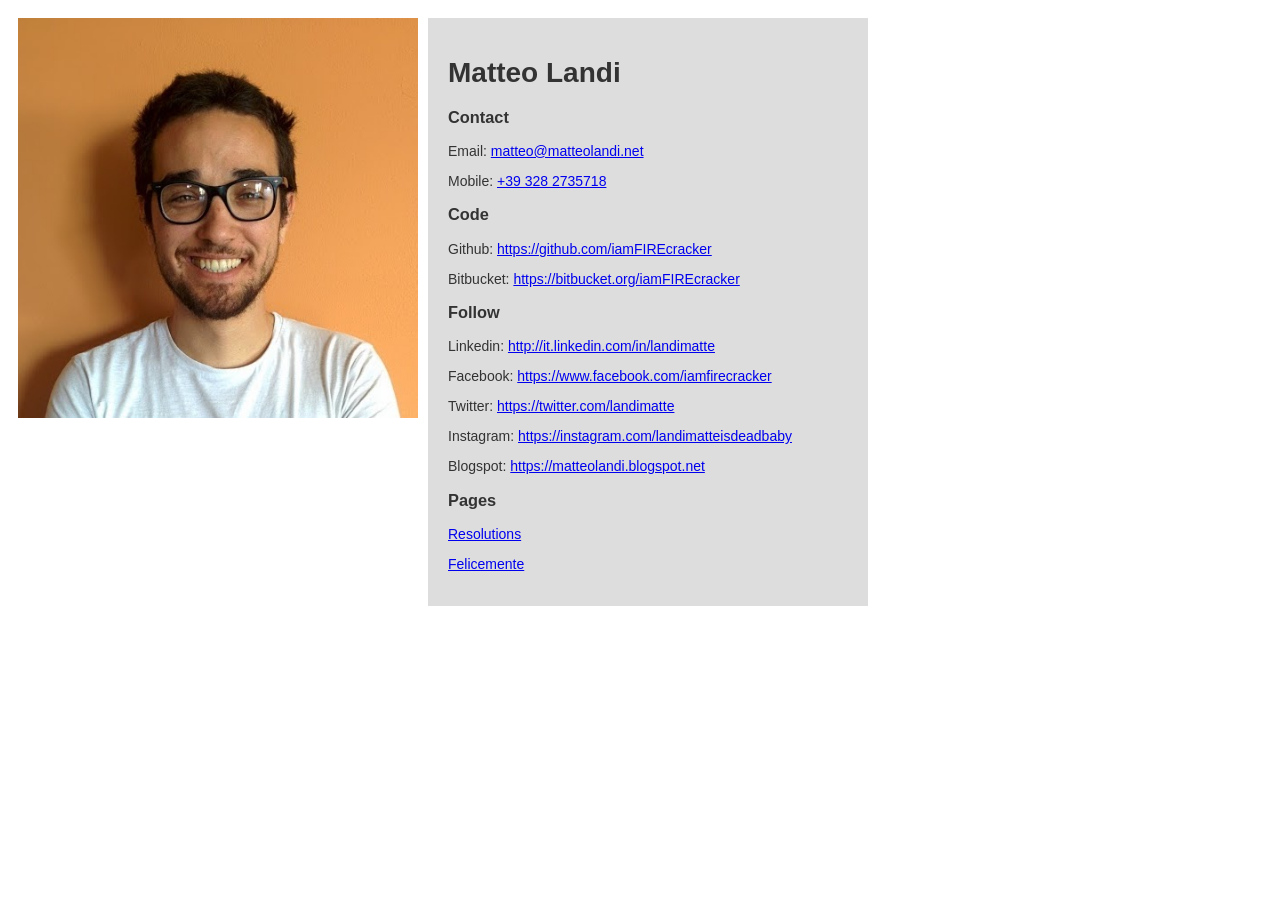
<file: index.html>
<!DOCTYPE html PUBLIC "-//W3C//DTD HTML 4.01 Transitional//EN" "http://www.w3.org/TR/html4/loose.dtd">
<html>
  <head>
    <title>Matteo Landi</title>
    <meta http-equiv="Content-Type" content="text/html; charset=UTF-8"></meta>
    <link media="screen" href="style.css" type="text/css" rel="stylesheet"></link>
    <script type="text/javascript">

      var _gaq = _gaq || [];
      _gaq.push(['_setAccount', 'UA-5007712-6']);
      _gaq.push(['_trackPageview']);

      (function() {
        var ga = document.createElement('script'); ga.type = 'text/javascript'; ga.async = true;
        ga.src = ('https:' == document.location.protocol ? 'https://ssl' : 'http://www') + '.google-analytics.com/ga.js';
        var s = document.getElementsByTagName('script')[0]; s.parentNode.insertBefore(ga, s);
      })();

    </script>
    <meta name="google-site-verification" content="u-X3PZLmf0xVDH88hZU-jAyFMyw18G1HB51Dp0TCq5U"></meta>
  </head>

  <body>
    <div id="left">
      <img src="avatar-resized.jpg" alt="Self portrait">
    </div>
    <div id="right">
      <h1>Matteo Landi</h1>
      <h3>Contact</h3>
      <p>
      Email: <a href="mailto:matteo@matteolandi.net">matteo@matteolandi.net</a>
      </p>
      <p>
      Mobile: <a href="callto:+393282935718">+39 328 2735718</a>
      </p>
      <h3>Code</h3>
      <p>
      Github: <a href="https://github.com/iamFIREcracker">https://github.com/iamFIREcracker</a>
      </p>
      <p>
      Bitbucket: <a href="https://bitbucket.org/iamFIREcracker">https://bitbucket.org/iamFIREcracker</a>
      </p>
      <h3>Follow</h3>
      <p>
      Linkedin: <a href="https://it.linkedin.com/in/landimatte">http://it.linkedin.com/in/landimatte</a>
      </p>
      <p>
      Facebook: <a href="https://www.facebook.com/iamfirecracker">https://www.facebook.com/iamfirecracker</a>
      </p>
      <p>
      Twitter: <a href="https://twitter.com/landimatte">https://twitter.com/landimatte</a>
      </p>
      <p>
      Instagram: <a href="https://instagram.com/landimatteisdeadbaby">https://instagram.com/landimatteisdeadbaby</a>
      </p>
      <p>
      Blogspot: <a href="https://matteolandi.blogspot.com/">https://matteolandi.blogspot.net</a>
      </p>
      <h3>Pages</h3>
      <p>
      <a href="./resolutions.html">Resolutions</a>
      </p>
      <p>
      <a href="./felicemente.html">Felicemente</a>
      </p>
    </div>
  </body>
</html>
</file>
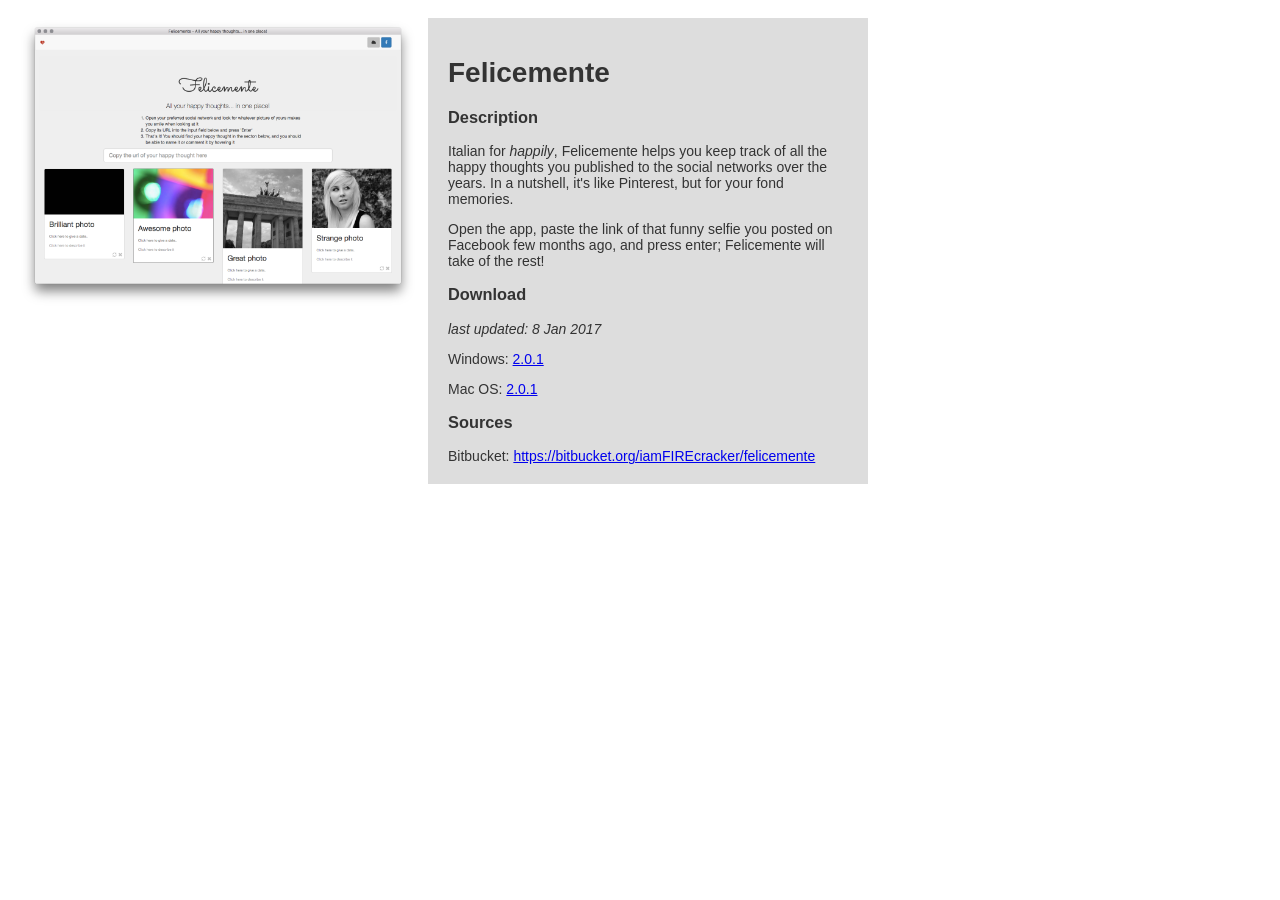
<file: felicemente.html>
<!DOCTYPE html PUBLIC "-//W3C//DTD HTML 4.01 Transitional//EN" "http://www.w3.org/TR/html4/loose.dtd">
<html>
  <head>
    <title>Felicemente</title>
    <meta http-equiv="Content-Type" content="text/html; charset=UTF-8"></meta>
    <link media="screen" href="style.css" type="text/css" rel="stylesheet"></link>
    <script type="text/javascript">

      var _gaq = _gaq || [];
      _gaq.push(['_setAccount', 'UA-5007712-6']);
      _gaq.push(['_trackPageview']);

      (function() {
        var ga = document.createElement('script'); ga.type = 'text/javascript'; ga.async = true;
        ga.src = ('https:' == document.location.protocol ? 'https://ssl' : 'http://www') + '.google-analytics.com/ga.js';
        var s = document.getElementsByTagName('script')[0]; s.parentNode.insertBefore(ga, s);
      })();

    </script>
    <meta name="google-site-verification" content="u-X3PZLmf0xVDH88hZU-jAyFMyw18G1HB51Dp0TCq5U"></meta>
  </head>

  <body>
    <div id="left">
      <img src="felicemente.png" alt="Felicemente screenshot">
    </div>
    <div id="right">
      <h1>Felicemente</h1>
      <h3>Description</h3>
      <p>
      Italian for <em>happily</em>, Felicemente helps you keep track of all the
      happy thoughts you published to the social networks over the years.  In
      a nutshell, it's like Pinterest, but for your fond memories.
      </p>
      <p>
      Open the app, paste the link of that funny selfie you posted on Facebook
      few months ago, and press enter; Felicemente will take of the rest!
      </p>
      <h3>Download</h3>
      <p>
      <em>last updated: 8 Jan 2017</em>
      </p>
      <p>
      Windows: <a href="./Felicemente%20Setup%202.0.1.exe">2.0.1</a>
      </p>
      <p>
      Mac OS: <a href="./Felicemente-2.0.1.dmg">2.0.1</a>
      </p>
      <h3>Sources</h3>
      Bitbucket: <a href="https://bitbucket.org/iamFIREcracker/felicemente">https://bitbucket.org/iamFIREcracker/felicemente</a>
    </div>
  </body>
</html>
</file>
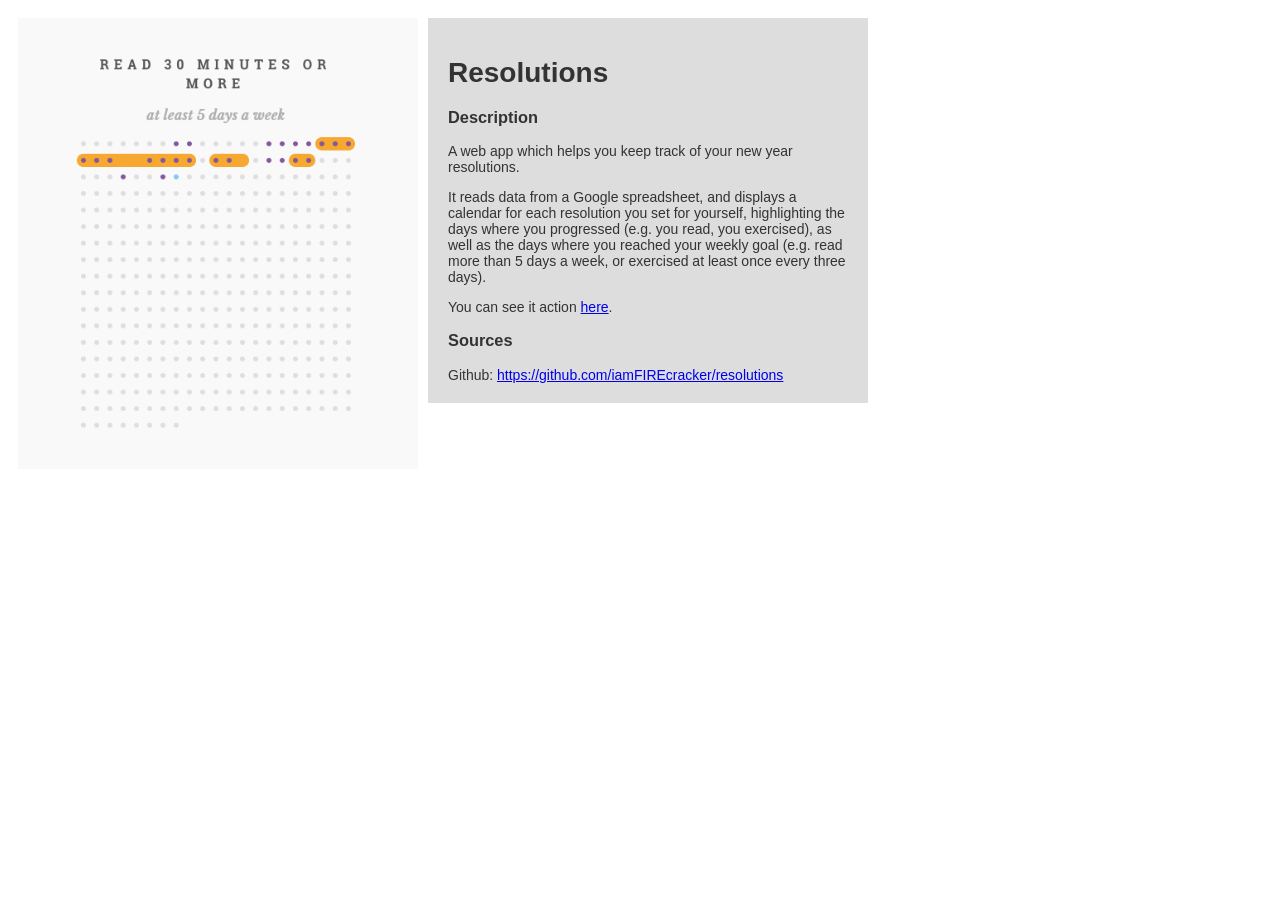
<file: resolutions.html>
<!DOCTYPE html PUBLIC "-//W3C//DTD HTML 4.01 Transitional//EN" "http://www.w3.org/TR/html4/loose.dtd">
<html>
  <head>
    <title>Resolutions</title>
    <meta http-equiv="Content-Type" content="text/html; charset=UTF-8"></meta>
    <link media="screen" href="style.css" type="text/css" rel="stylesheet"></link>
    <script type="text/javascript">

      var _gaq = _gaq || [];
      _gaq.push(['_setAccount', 'UA-5007712-6']);
      _gaq.push(['_trackPageview']);

      (function() {
        var ga = document.createElement('script'); ga.type = 'text/javascript'; ga.async = true;
        ga.src = ('https:' == document.location.protocol ? 'https://ssl' : 'http://www') + '.google-analytics.com/ga.js';
        var s = document.getElementsByTagName('script')[0]; s.parentNode.insertBefore(ga, s);
      })();

    </script>
    <meta name="google-site-verification" content="u-X3PZLmf0xVDH88hZU-jAyFMyw18G1HB51Dp0TCq5U"></meta>
  </head>

  <body>
    <div id="left">
      <img src="resolutions.png" alt="Resolutions screenshot">
    </div>
    <div id="right">
      <h1>Resolutions</h1>
      <h3>Description</h3>
      <p>
      A web app which helps you keep track of your new year resolutions.
      </p>
      <p>
      It reads data from a Google spreadsheet, and displays a calendar for each
      resolution you set for yourself, highlighting the days where you
      progressed (e.g. you read, you exercised), as well as the days where you
      reached your weekly goal (e.g. read more than 5 days a week, or exercised
      at least once every three days).
      </p>
      <p>
      You can see it action <a href="https://iamfirecracker.github.io/resolutions">here</a>.
      </p>
      <h3>Sources</h3>
      Github: <a href="https://github.com/iamFIREcracker/resolutions">https://github.com/iamFIREcracker/resolutions</a>
    </div>
  </body>
</html>
</file>
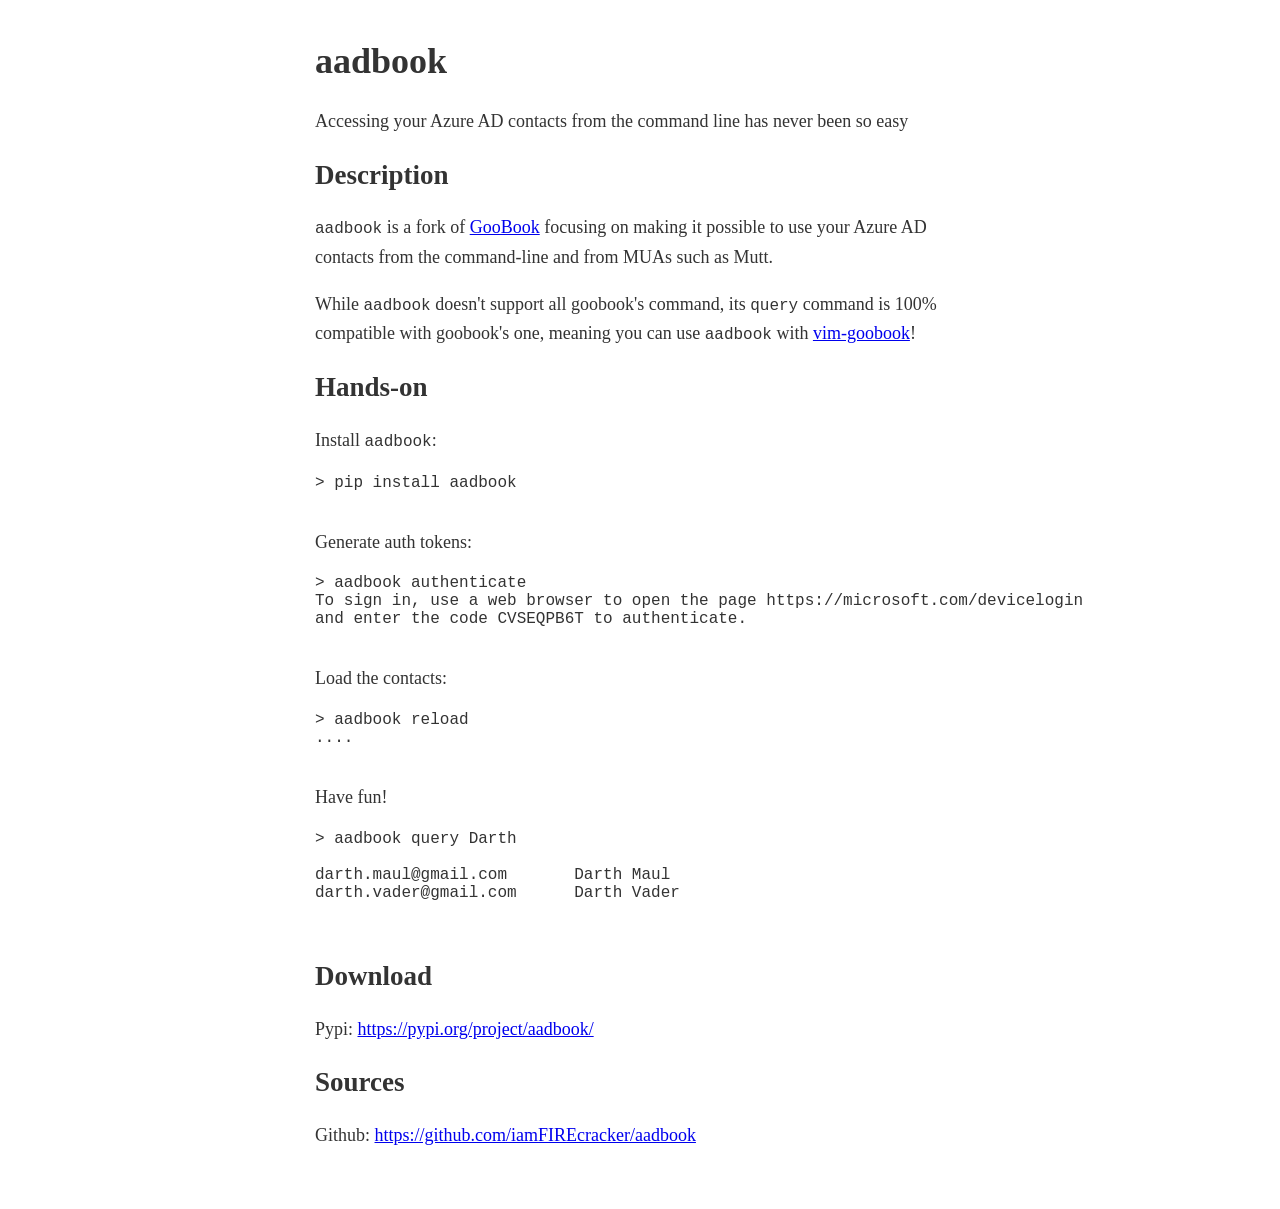
<file: index/static/aadbook.html>
<!DOCTYPE html>
<html lang="en">
  <head>
    <title>aadbook</title>
    <meta http-equiv="Content-Type" content="text/html; charset=UTF-8">
    <meta name="viewport" content="width=device-width, initial-scale=1">
    <link media="screen" href="style.css" type="text/css" rel="stylesheet">
  </head>

  <body>
    <header>
      <h1>aadbook</h1>
      <aside>Accessing your Azure AD contacts from the command line has never
        been so easy</aside>
    </header>

    <h2>Description</h2>
    <p>
    <code>aadbook</code> is a fork of <a
      href="https://pypi.org/project/goobook/">GooBook</a> focusing on making it
    possible to use your Azure AD contacts from the command-line and from MUAs
    such as Mutt.
    </p>

    <p>
    While <code>aadbook</code> doesn't support all goobook's command, its
    <code>query</code> command is 100% compatible with goobook's one, meaning
    you can use <code>aadbook</code> with <a
    href="https://github.com/afwlehmann/vim-goobook">vim-goobook</a>!
    </p>

    <h2>Hands-on</h2>
    <span>Install <code>aadbook</code>:</span>
    <pre>
      <code>
&gt; pip install aadbook
      </code>
    </pre>
    <span>Generate auth tokens:</span>
    <pre>
      <code>
&gt; aadbook authenticate
To sign in, use a web browser to open the page https://microsoft.com/devicelogin
and enter the code CVSEQPB6T to authenticate.
      </code>
    </pre>
    <span>Load the contacts:</span>
    <pre>
      <code>
&gt; aadbook reload
....
      </code>
    </pre>
    <span>Have fun!</span>
    <pre>
      <code>
&gt; aadbook query Darth

darth.maul@gmail.com       Darth Maul
darth.vader@gmail.com      Darth Vader
      </code>
    </pre>
    <h2>Download</h2>
    <p>
    Pypi: <a href="https://pypi.org/project/aadbook">https://pypi.org/project/aadbook/</a>
    </p>

    <h2>Sources</h2>
    <p>
    Github: <a href="https://github.com/iamFIREcracker/aadbook">https://github.com/iamFIREcracker/aadbook</a>
    </p>
  </body>
</html>
</file>
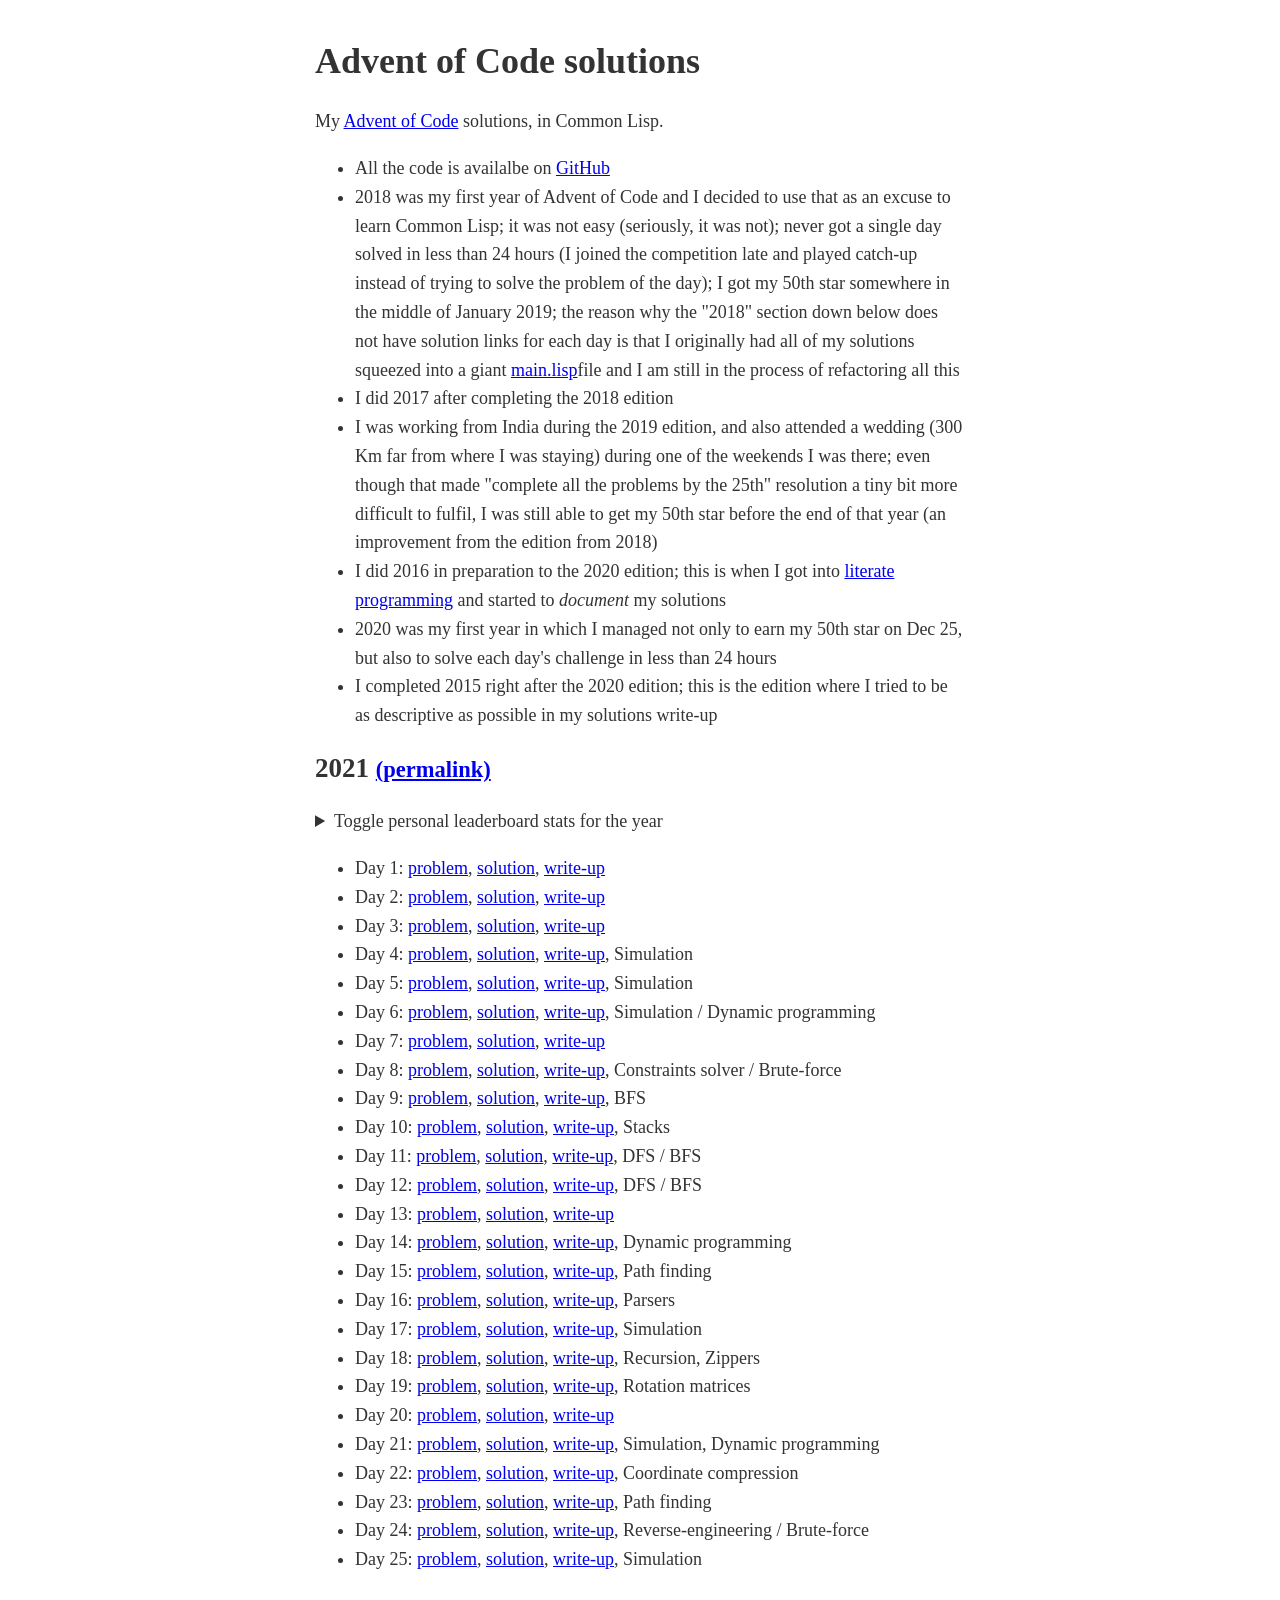
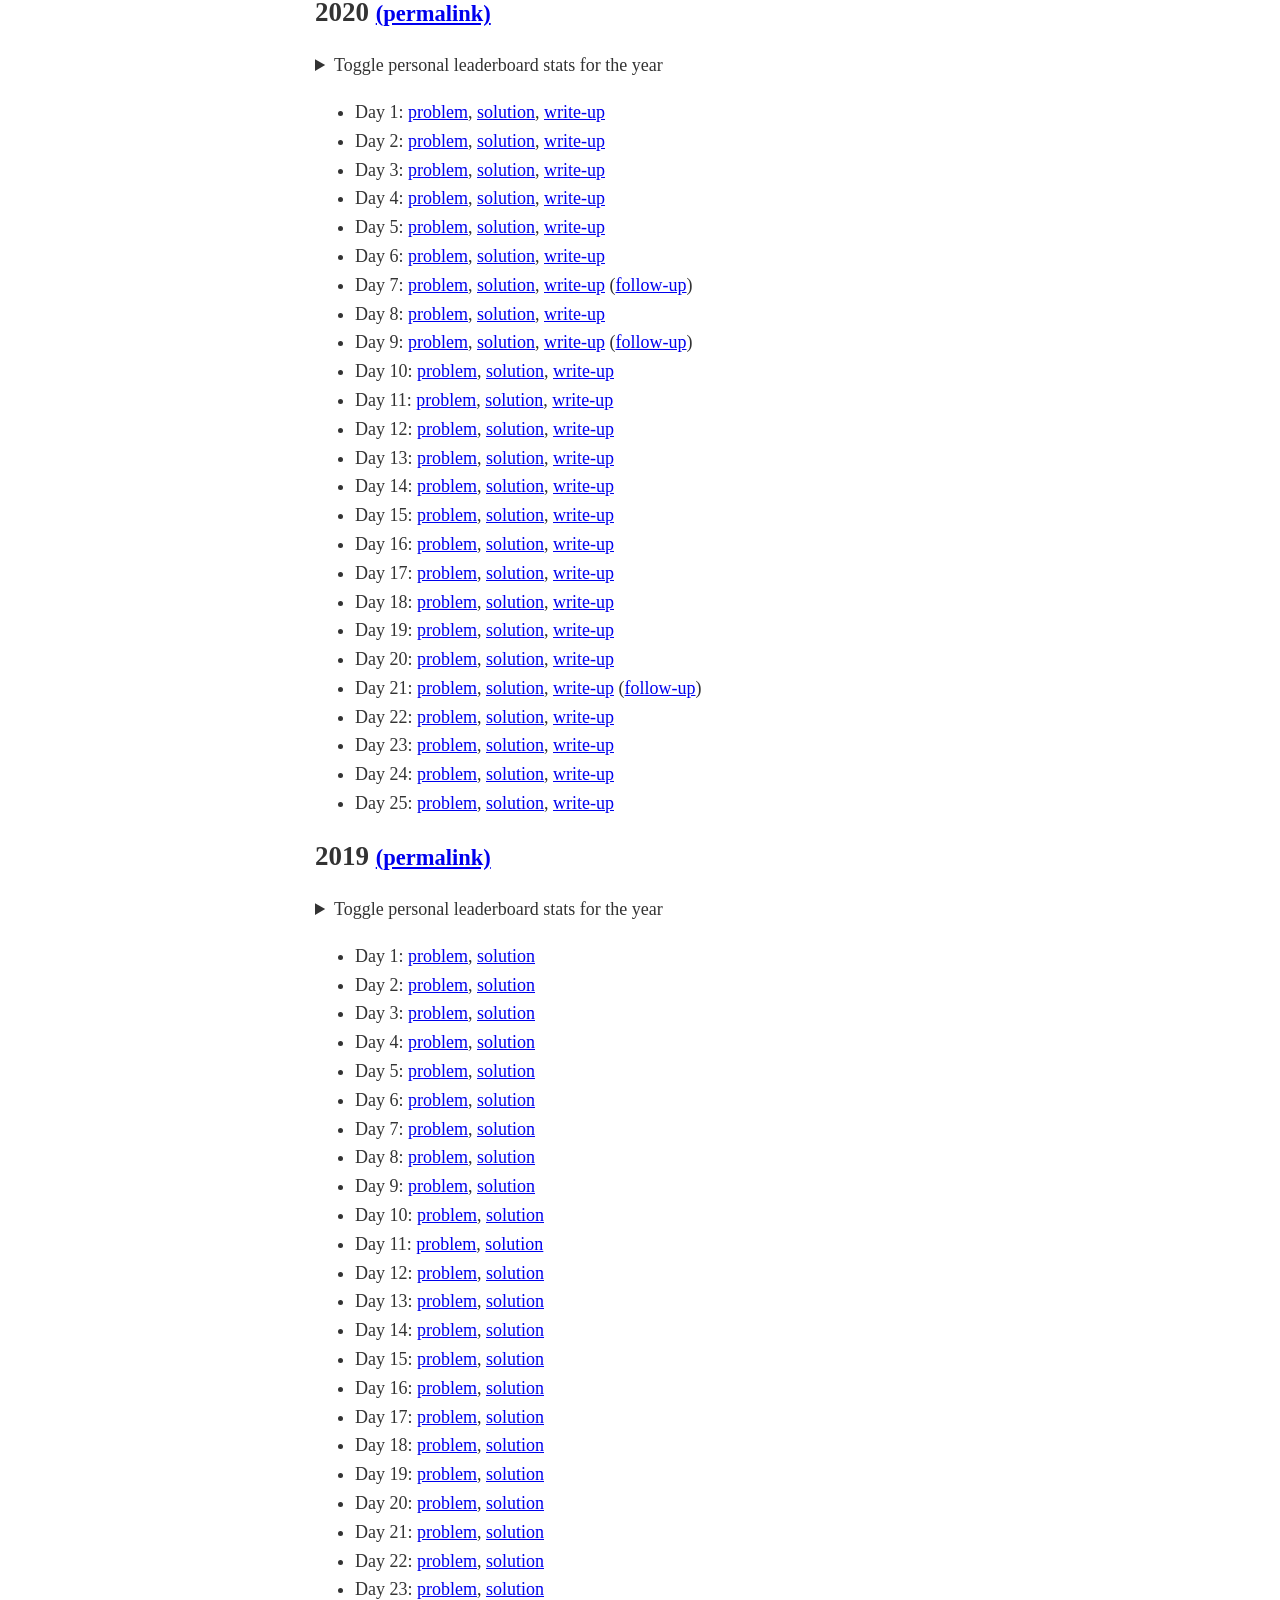
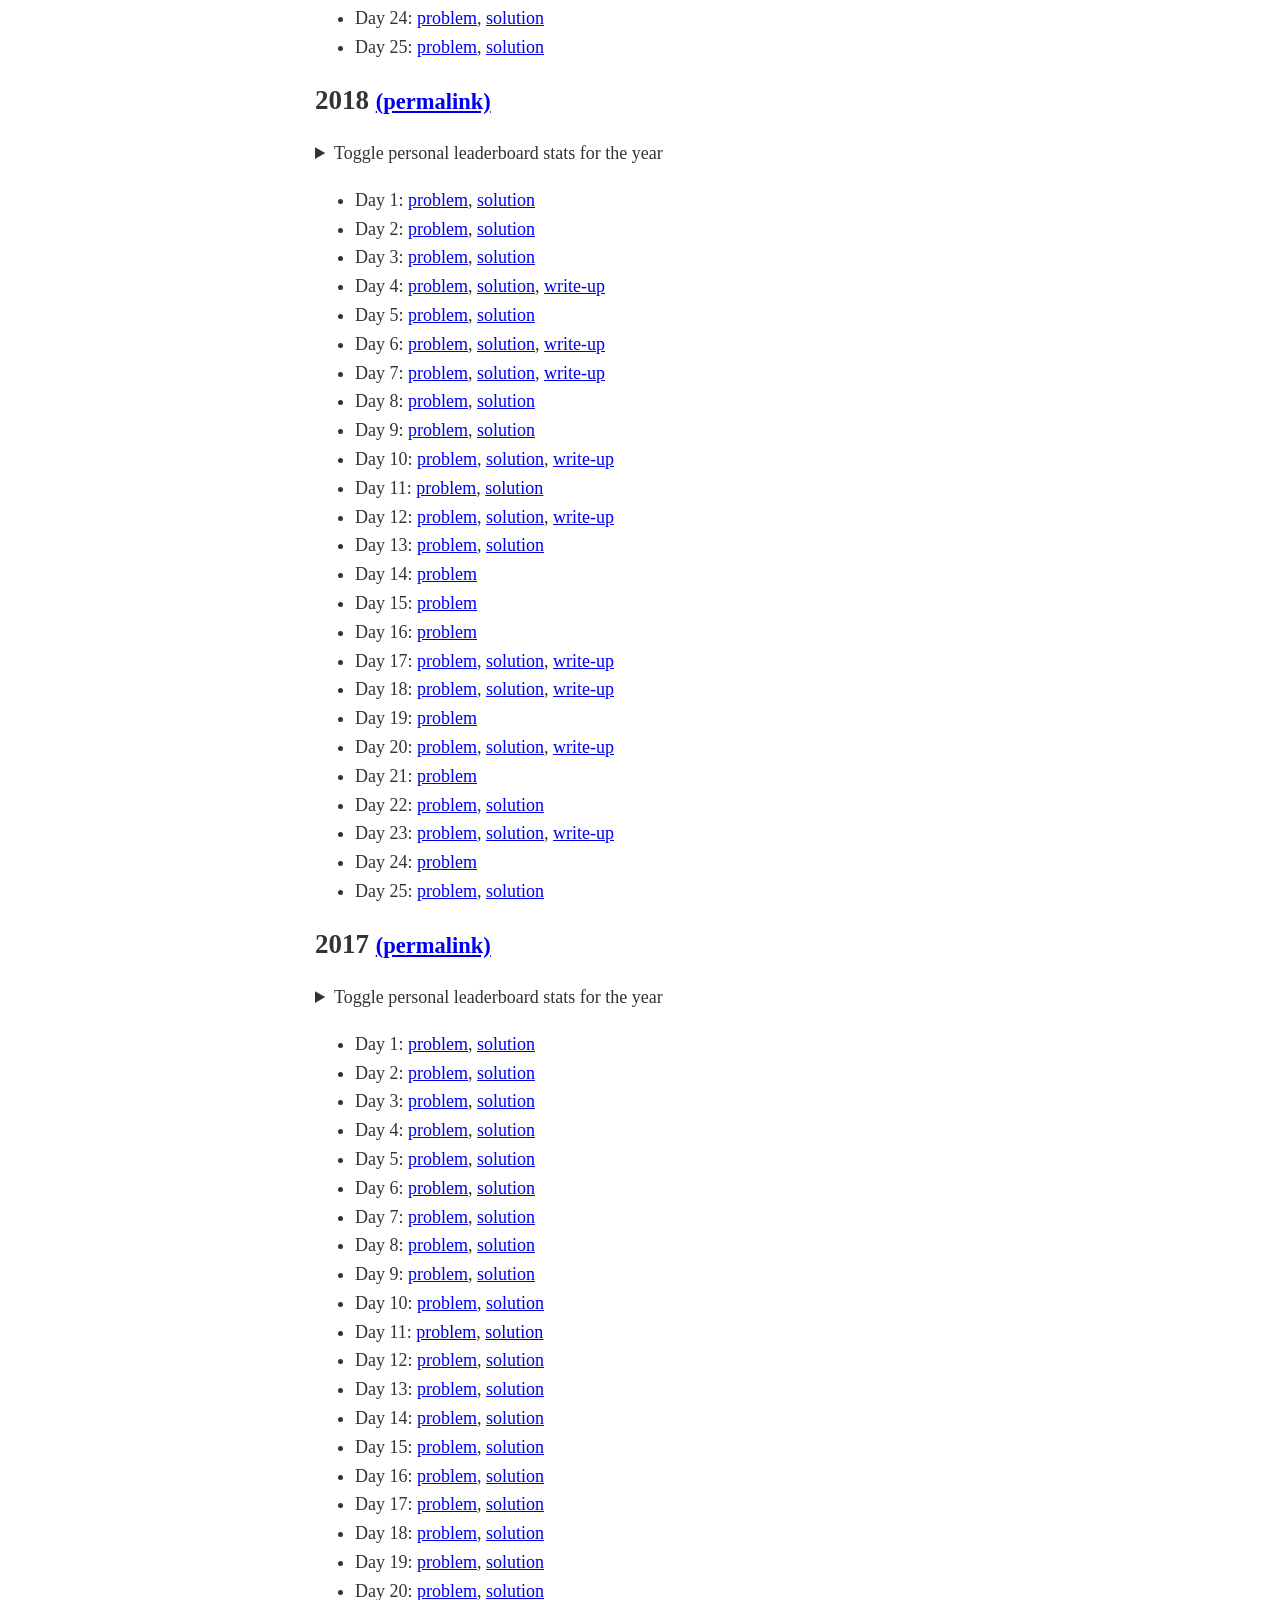
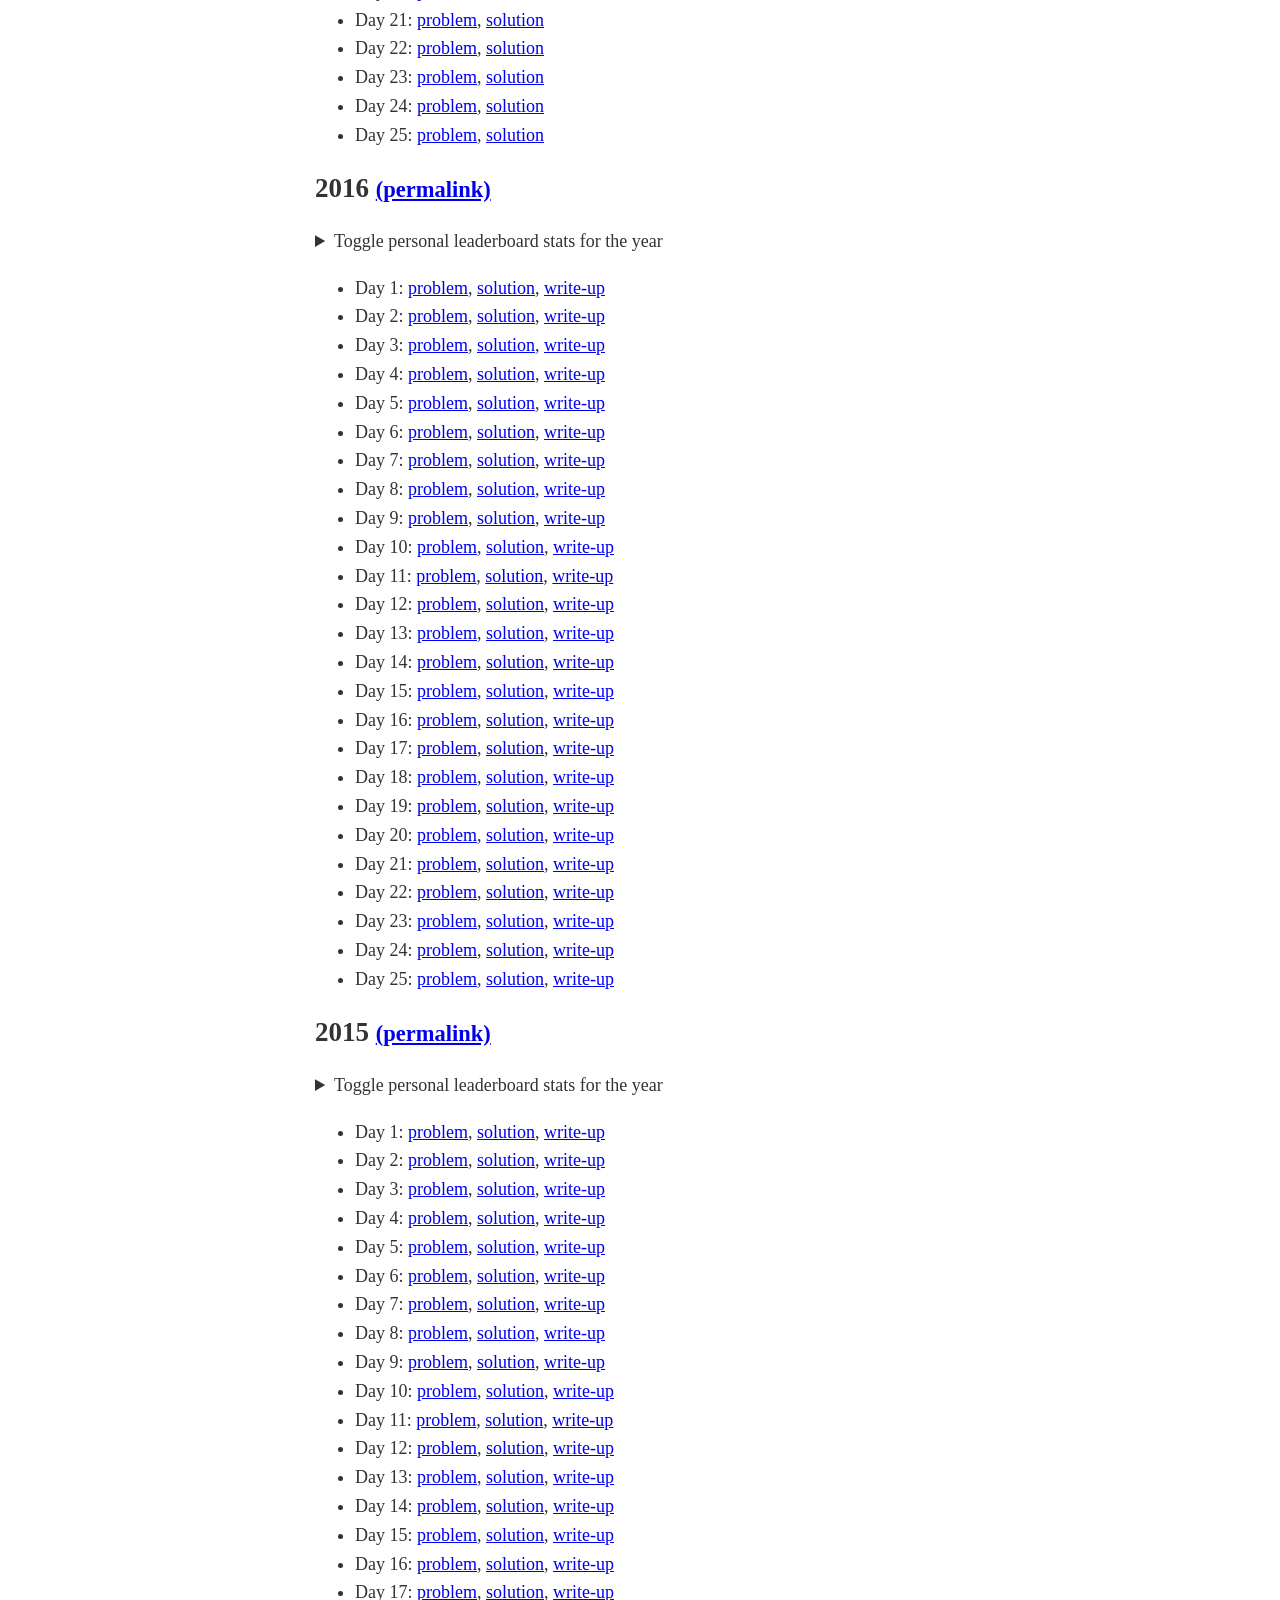
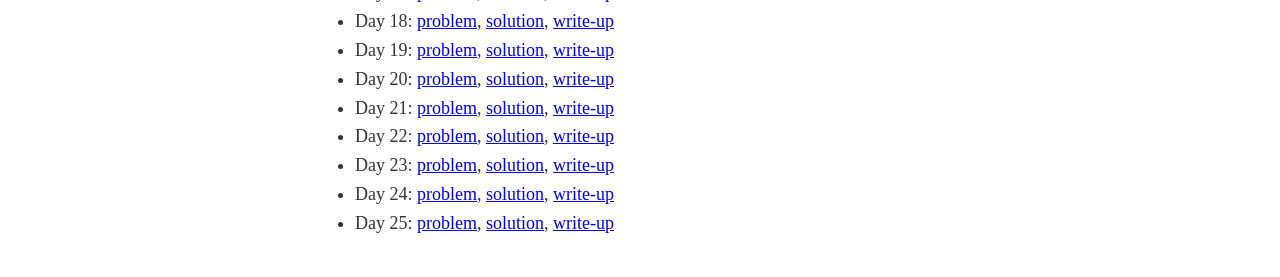
<file: index/static/adventofcode.html>
<!DOCTYPE html>
<html lang="en">
<head>
    <title>Advent of Code solutions</title>
    <meta http-equiv="Content-Type" content="text/html; charset=utf-8">
    <meta name="viewport" content="width=device-width, initial-scale=1">
    <link media="screen" href="style.css" type="text/css" rel="stylesheet">
</head>
<body>
    <header>
        <h1>Advent of Code solutions</h1>

        <aside>
            My <a href="https://adventofcode.com">Advent of Code</a>
            solutions, in Common Lisp.
        </aside>
    </header>

    <ul>
        <li>All the code is availalbe on <a href=
        "https://github.com/iamFIREcracker/adventofcode">GitHub</a>
        </li>

        <li>2018 was my first year of Advent of Code and I decided to use that
        as an excuse to learn Common Lisp; it was not easy (seriously, it was
        not); never got a single day solved in less than 24 hours (I joined
        the competition late and played catch-up instead of trying to solve
        the problem of the day); I got my 50th star somewhere in the middle of
        January 2019; the reason why the "2018" section down below does not
        have solution links for each day is that I originally had all of my
        solutions squeezed into a giant <a href=
        "https://github.com/iamFIREcracker/adventofcode/blob/master/src/2018/main.lisp">
            main.lisp</a>file and I am still in the process of refactoring all
            this
        </li>

        <li>I did 2017 after completing the 2018 edition</li>

        <li>I was working from India during the 2019 edition, and also
        attended a wedding (300 Km far from where I was staying) during one of
        the weekends I was there; even though that made "complete all the
        problems by the 25th" resolution a tiny bit more difficult to fulfil,
        I was still able to get my 50th star before the end of that year (an
        improvement from the edition from 2018)</li>

        <li>I did 2016 in preparation to the 2020 edition; this is when I got
        into <a href=
        "https://en.wikipedia.org/wiki/Literate_programming">literate
        programming</a> and started to <em>document</em> my solutions
        </li>

        <li>2020 was my first year in which I managed not only to earn my 50th
        star on Dec 25, but also to solve each day's challenge in less than 24
        hours</li>

        <li>I completed 2015 right after the 2020 edition; this is the edition
        where I tried to be as descriptive as possible in my solutions
        write-up</li>
    </ul>

    <section>
        <h2 id="year-2021">2021 <a href=
        "#year-2021"><small>(permalink)</small></a></h2>

        <details>
            <summary>
                Toggle personal leaderboard stats for the year
            </summary>

            <pre><code>
      --------Part 1--------   --------Part 2--------
Day       Time   Rank  Score       Time   Rank  Score
 25   00:35:38   1765      0       &gt;24h   7849      0
 24       &gt;24h   9639      0       &gt;24h   9523      0
 23       &gt;24h  10091      0       &gt;24h   8567      0
 22   00:16:12   1233      0   09:26:47   4814      0
 21   00:36:54   3629      0   06:33:55   6294      0
 20   01:18:22   2795      0   01:18:53   2519      0
 19   13:53:21   5731      0   13:59:27   5473      0
 18   09:38:24   6701      0   09:48:56   6514      0
 17   01:21:38   4923      0   01:47:03   4742      0
 16   01:42:44   3507      0   02:33:20   3958      0
 15   00:10:48    464      0   00:59:10   1927      0
 14   00:24:18   4237      0   01:38:04   4805      0
 13   00:56:19   6101      0   01:02:34   5368      0
 12   00:29:21   2620      0   01:09:05   3880      0
 11   00:37:06   3370      0   00:38:14   2960      0
 10   00:20:08   4481      0   00:30:26   3688      0
  9   00:14:25   3057      0   01:57:27   8388      0
  8   00:22:15   6338      0   11:31:30  25666      0
  7   00:11:03   4999      0   00:13:57   3206      0
  6   00:10:01   3043      0   00:39:17   4775      0
  5   07:28:10  27193      0   07:41:09  24111      0
  4   00:30:52   2716      0   00:41:34   2704      0
  3   00:12:42   4249      0   00:48:51   5251      0
  2   00:05:42   3791      0   00:09:24   3731      0
  1   00:02:45   1214      0   00:07:16   1412      0
            </code></pre>
        </details>

        <ul>
            <li>Day 1: <a href=
            "https://adventofcode.com/2021/day/1">problem</a>, <a href=
            "https://github.com/iamFIREcracker/adventofcode/blob/master/src/2021/day01.lisp">
                solution</a>, <a href=
                "https://matteolandi.net/plan.html#day-2021-12-01">write-up</a>
            </li>

            <li>Day 2: <a href=
            "https://adventofcode.com/2021/day/2">problem</a>, <a href=
            "https://github.com/iamFIREcracker/adventofcode/blob/master/src/2021/day02.lisp">
                solution</a>, <a href=
                "https://matteolandi.net/plan.html#day-2021-12-02">write-up</a>
            </li>

            <li>Day 3: <a href=
            "https://adventofcode.com/2021/day/3">problem</a>, <a href=
            "https://github.com/iamFIREcracker/adventofcode/blob/master/src/2021/day03.lisp">
                solution</a>, <a href=
                "https://matteolandi.net/plan.html#day-2021-12-03">write-up</a>
            </li>

            <li>Day 4: <a href=
            "https://adventofcode.com/2021/day/4">problem</a>, <a href=
            "https://github.com/iamFIREcracker/adventofcode/blob/master/src/2021/day04.lisp">
                solution</a>, <a href=
                "https://matteolandi.net/plan.html#day-2021-12-04">write-up</a>,
                Simulation
            </li>

            <li>Day 5: <a href=
            "https://adventofcode.com/2021/day/5">problem</a>, <a href=
            "https://github.com/iamFIREcracker/adventofcode/blob/master/src/2021/day05.lisp">
                solution</a>, <a href=
                "https://matteolandi.net/plan.html#day-2021-12-05">write-up</a>,
                Simulation
            </li>

            <li>Day 6: <a href=
            "https://adventofcode.com/2021/day/6">problem</a>, <a href=
            "https://github.com/iamFIREcracker/adventofcode/blob/master/src/2021/day06.lisp">
                solution</a>, <a href=
                "https://matteolandi.net/plan.html#day-2021-12-06">write-up</a>,
                Simulation / Dynamic programming
            </li>

            <li>Day 7: <a href=
            "https://adventofcode.com/2021/day/7">problem</a>, <a href=
            "https://github.com/iamFIREcracker/adventofcode/blob/master/src/2021/day07.lisp">
                solution</a>, <a href=
                "https://matteolandi.net/plan.html#day-2021-12-07">write-up</a>
            </li>

            <li>Day 8: <a href=
            "https://adventofcode.com/2021/day/8">problem</a>, <a href=
            "https://github.com/iamFIREcracker/adventofcode/blob/master/src/2021/day08.lisp">
                solution</a>, <a href=
                "https://matteolandi.net/plan.html#day-2021-12-08">write-up</a>,
                Constraints solver / Brute-force
            </li>

            <li>Day 9: <a href=
            "https://adventofcode.com/2021/day/9">problem</a>, <a href=
            "https://github.com/iamFIREcracker/adventofcode/blob/master/src/2021/day09.lisp">
                solution</a>, <a href=
                "https://matteolandi.net/plan.html#day-2021-12-09">write-up</a>,
                BFS
            </li>

            <li>Day 10: <a href=
            "https://adventofcode.com/2021/day/10">problem</a>, <a href=
            "https://github.com/iamFIREcracker/adventofcode/blob/master/src/2021/day10.lisp">
                solution</a>, <a href=
                "https://matteolandi.net/plan.html#day-2021-12-10">write-up</a>,
                Stacks
            </li>

            <li>Day 11: <a href=
            "https://adventofcode.com/2021/day/11">problem</a>, <a href=
            "https://github.com/iamFIREcracker/adventofcode/blob/master/src/2021/day11.lisp">
                solution</a>, <a href=
                "https://matteolandi.net/plan.html#day-2021-12-11">write-up</a>,
                DFS / BFS
            </li>

            <li>Day 12: <a href=
            "https://adventofcode.com/2021/day/12">problem</a>, <a href=
            "https://github.com/iamFIREcracker/adventofcode/blob/master/src/2021/day12.lisp">
                solution</a>, <a href=
                "https://matteolandi.net/plan.html#day-2021-12-12">write-up</a>,
                DFS / BFS
            </li>

            <li>Day 13: <a href=
            "https://adventofcode.com/2021/day/13">problem</a>, <a href=
            "https://github.com/iamFIREcracker/adventofcode/blob/master/src/2021/day13.lisp">
                solution</a>, <a href=
                "https://matteolandi.net/plan.html#day-2021-12-13">write-up</a>
            </li>

            <li>Day 14: <a href=
            "https://adventofcode.com/2021/day/14">problem</a>, <a href=
            "https://github.com/iamFIREcracker/adventofcode/blob/master/src/2021/day14.lisp">
                solution</a>, <a href=
                "https://matteolandi.net/plan.html#day-2021-12-14">write-up</a>,
                Dynamic programming
            </li>

            <li>Day 15: <a href=
            "https://adventofcode.com/2021/day/15">problem</a>, <a href=
            "https://github.com/iamFIREcracker/adventofcode/blob/master/src/2021/day15.lisp">
                solution</a>, <a href=
                "https://matteolandi.net/plan.html#day-2021-12-15">write-up</a>,
                Path finding
            </li>

            <li>Day 16: <a href=
            "https://adventofcode.com/2021/day/16">problem</a>, <a href=
            "https://github.com/iamFIREcracker/adventofcode/blob/master/src/2021/day16.lisp">
                solution</a>, <a href=
                "https://matteolandi.net/plan.html#day-2021-12-16">write-up</a>,
                Parsers
            </li>

            <li>Day 17: <a href=
            "https://adventofcode.com/2021/day/17">problem</a>, <a href=
            "https://github.com/iamFIREcracker/adventofcode/blob/master/src/2021/day17.lisp">
                solution</a>, <a href=
                "https://matteolandi.net/plan.html#day-2021-12-17">write-up</a>,
                Simulation
            </li>

            <li>Day 18: <a href=
            "https://adventofcode.com/2021/day/18">problem</a>, <a href=
            "https://github.com/iamFIREcracker/adventofcode/blob/master/src/2021/day18.lisp">
                solution</a>, <a href=
                "https://matteolandi.net/plan.html#day-2021-12-18">write-up</a>,
                Recursion, Zippers
            </li>

            <li>Day 19: <a href=
            "https://adventofcode.com/2021/day/19">problem</a>, <a href=
            "https://github.com/iamFIREcracker/adventofcode/blob/master/src/2021/day19.lisp">
                solution</a>, <a href=
                "https://matteolandi.net/plan.html#day-2021-12-19">write-up</a>,
                Rotation matrices
            </li>

            <li>Day 20: <a href=
            "https://adventofcode.com/2021/day/20">problem</a>, <a href=
            "https://github.com/iamFIREcracker/adventofcode/blob/master/src/2021/day20.lisp">
                solution</a>, <a href=
                "https://matteolandi.net/plan.html#day-2021-12-20">write-up</a>
            </li>

            <li>Day 21: <a href=
            "https://adventofcode.com/2021/day/21">problem</a>, <a href=
            "https://github.com/iamFIREcracker/adventofcode/blob/master/src/2021/day21.lisp">
                solution</a>, <a href=
                "https://matteolandi.net/plan.html#day-2022-01-03">write-up</a>,
                Simulation, Dynamic programming
            </li>

            <li>Day 22: <a href=
            "https://adventofcode.com/2021/day/22">problem</a>, <a href=
            "https://github.com/iamFIREcracker/adventofcode/blob/master/src/2021/day22.lisp">
                solution</a>, <a href=
                "https://matteolandi.net/plan.html#day-2022-01-04">write-up</a>,
                Coordinate compression
            </li>

            <li>Day 23: <a href=
            "https://adventofcode.com/2021/day/23">problem</a>, <a href=
            "https://github.com/iamFIREcracker/adventofcode/blob/master/src/2021/day23.lisp">
                solution</a>, <a href=
                "https://matteolandi.net/plan.html#day-2022-01-05">write-up</a>,
                Path finding
            </li>

            <li>Day 24: <a href=
            "https://adventofcode.com/2021/day/24">problem</a>, <a href=
            "https://github.com/iamFIREcracker/adventofcode/blob/master/src/2021/day24.lisp">
                solution</a>, <a href=
                "https://matteolandi.net/plan.html#day-2022-01-09">write-up</a>,
                Reverse-engineering / Brute-force
            </li>

            <li>Day 25: <a href=
            "https://adventofcode.com/2021/day/24">problem</a>, <a href=
            "https://github.com/iamFIREcracker/adventofcode/blob/master/src/2021/day25.lisp">
                solution</a>, <a href=
                "https://matteolandi.net/plan.html#day-2022-01-11">write-up</a>,
                Simulation
            </li>
        </ul>
    </section>

    <section>
        <h2 id="year-2020">2020 <a href=
        "#year-2020"><small>(permalink)</small></a></h2>

        <details>
            <summary>
                Toggle personal leaderboard stats for the year
            </summary>

            <pre><code>
      --------Part 1--------   --------Part 2--------
Day       Time   Rank  Score       Time   Rank  Score
 25   01:04:57   3328      0   01:05:36   2677      0
 24   00:44:22   2518      0   00:53:15   1519      0
 23   02:41:43   4360      0   10:59:47   5948      0
 22   02:04:15   5221      0   04:08:58   4813      0
 21   04:55:08   5649      0   04:57:55   5338      0
 20   03:52:37   3838      0   05:16:07   1553      0
 19   08:52:01   8253      0   09:28:17   5746      0
 18   03:36:44   7136      0   04:16:03   6268      0
 17   01:46:03   4142      0   01:50:25   3668      0
 16   02:00:52   7462      0   04:35:01   7388      0
 15   01:47:30   7380      0   01:58:04   6301      0
 14   01:49:39   6897      0   07:32:55  11279      0
 13   01:33:50   8042      0   05:25:33   6909      0
 12   01:56:49   8063      0   02:02:13   6403      0
 11   02:34:06   9328      0   03:19:45   8054      0
 10   01:42:33  11666      0   02:18:21   6551      0
  9   01:36:51  11168      0   01:53:55  10491      0
  8   03:03:40  16452      0   03:20:49  13610      0
  7   03:28:16  12620      0   03:38:13  10016      0
  6   02:57:28  15332      0   03:02:12  13914      0
  5   01:35:54  10138      0   01:57:11  10141      0
  4   04:26:24  24047      0   06:03:48  21243      0
  3   01:38:15  11744      0   01:46:12  10883      0
  2   05:26:22  27699      0   05:42:43  26445      0
  1   05:13:06  20406      0   05:17:01  18468      0
        </code></pre>
        </details>

        <ul>
            <li>Day 1: <a href=
            "https://adventofcode.com/2020/day/1">problem</a>, <a href=
            "https://github.com/iamFIREcracker/adventofcode/blob/master/src/2020/day01.lisp">
                solution</a>, <a href=
                "https://matteolandi.net/plan.html#day-2020-12-01">write-up</a>
            </li>

            <li>Day 2: <a href=
            "https://adventofcode.com/2020/day/2">problem</a>, <a href=
            "https://github.com/iamFIREcracker/adventofcode/blob/master/src/2020/day02.lisp">
                solution</a>, <a href=
                "https://matteolandi.net/plan.html#day-2020-12-02">write-up</a>
            </li>

            <li>Day 3: <a href=
            "https://adventofcode.com/2020/day/3">problem</a>, <a href=
            "https://github.com/iamFIREcracker/adventofcode/blob/master/src/2020/day03.lisp">
                solution</a>, <a href=
                "https://matteolandi.net/plan.html#day-2020-12-03">write-up</a>
            </li>

            <li>Day 4: <a href=
            "https://adventofcode.com/2020/day/4">problem</a>, <a href=
            "https://github.com/iamFIREcracker/adventofcode/blob/master/src/2020/day04.lisp">
                solution</a>, <a href=
                "https://matteolandi.net/plan.html#day-2020-12-04">write-up</a>
            </li>

            <li>Day 5: <a href=
            "https://adventofcode.com/2020/day/5">problem</a>, <a href=
            "https://github.com/iamFIREcracker/adventofcode/blob/master/src/2020/day05.lisp">
                solution</a>, <a href=
                "https://matteolandi.net/plan.html#day-2020-12-05">write-up</a>
            </li>

            <li>Day 6: <a href=
            "https://adventofcode.com/2020/day/6">problem</a>, <a href=
            "https://github.com/iamFIREcracker/adventofcode/blob/master/src/2020/day06.lisp">
                solution</a>, <a href=
                "https://matteolandi.net/plan.html#day-2020-12-06">write-up</a>
            </li>

            <li>Day 7: <a href=
            "https://adventofcode.com/2020/day/7">problem</a>, <a href=
            "https://github.com/iamFIREcracker/adventofcode/blob/master/src/2020/day07.lisp">
                solution</a>, <a href=
                "https://matteolandi.net/plan.html#day-2020-12-07">write-up</a>
                (<a href=
                "https://matteolandi.net/plan.html#day-2020-12-08">follow-up</a>)
            </li>

            <li>Day 8: <a href=
            "https://adventofcode.com/2020/day/8">problem</a>, <a href=
            "https://github.com/iamFIREcracker/adventofcode/blob/master/src/2020/day08.lisp">
                solution</a>, <a href=
                "https://matteolandi.net/plan.html#day-2020-12-08">write-up</a>
            </li>

            <li>Day 9: <a href=
            "https://adventofcode.com/2020/day/9">problem</a>, <a href=
            "https://github.com/iamFIREcracker/adventofcode/blob/master/src/2020/day09.lisp">
                solution</a>, <a href=
                "https://matteolandi.net/plan.html#day-2020-12-09">write-up</a>
                (<a href=
                "https://matteolandi.net/plan.html#day-2020-12-18">follow-up</a>)
            </li>

            <li>Day 10: <a href=
            "https://adventofcode.com/2020/day/10">problem</a>, <a href=
            "https://github.com/iamFIREcracker/adventofcode/blob/master/src/2020/day10.lisp">
                solution</a>, <a href=
                "https://matteolandi.net/plan.html#day-2020-12-10">write-up</a>
            </li>

            <li>Day 11: <a href=
            "https://adventofcode.com/2020/day/11">problem</a>, <a href=
            "https://github.com/iamFIREcracker/adventofcode/blob/master/src/2020/day11.lisp">
                solution</a>, <a href=
                "https://matteolandi.net/plan.html#day-2020-12-11">write-up</a>
            </li>

            <li>Day 12: <a href=
            "https://adventofcode.com/2020/day/12">problem</a>, <a href=
            "https://github.com/iamFIREcracker/adventofcode/blob/master/src/2020/day12.lisp">
                solution</a>, <a href=
                "https://matteolandi.net/plan.html#day-2020-12-12">write-up</a>
            </li>

            <li>Day 13: <a href=
            "https://adventofcode.com/2020/day/13">problem</a>, <a href=
            "https://github.com/iamFIREcracker/adventofcode/blob/master/src/2020/day13.lisp">
                solution</a>, <a href=
                "https://matteolandi.net/plan.html#day-2020-12-13">write-up</a>
            </li>

            <li>Day 14: <a href=
            "https://adventofcode.com/2020/day/14">problem</a>, <a href=
            "https://github.com/iamFIREcracker/adventofcode/blob/master/src/2020/day14.lisp">
                solution</a>, <a href=
                "https://matteolandi.net/plan.html#day-2020-12-14">write-up</a>
            </li>

            <li>Day 15: <a href=
            "https://adventofcode.com/2020/day/15">problem</a>, <a href=
            "https://github.com/iamFIREcracker/adventofcode/blob/master/src/2020/day15.lisp">
                solution</a>, <a href=
                "https://matteolandi.net/plan.html#day-2020-12-15">write-up</a>
            </li>

            <li>Day 16: <a href=
            "https://adventofcode.com/2020/day/16">problem</a>, <a href=
            "https://github.com/iamFIREcracker/adventofcode/blob/master/src/2020/day16.lisp">
                solution</a>, <a href=
                "https://matteolandi.net/plan.html#day-2020-12-16">write-up</a>
            </li>

            <li>Day 17: <a href=
            "https://adventofcode.com/2020/day/17">problem</a>, <a href=
            "https://github.com/iamFIREcracker/adventofcode/blob/master/src/2020/day17.lisp">
                solution</a>, <a href=
                "https://matteolandi.net/plan.html#day-2020-12-17">write-up</a>
            </li>

            <li>Day 18: <a href=
            "https://adventofcode.com/2020/day/18">problem</a>, <a href=
            "https://github.com/iamFIREcracker/adventofcode/blob/master/src/2020/day18.lisp">
                solution</a>, <a href=
                "https://matteolandi.net/plan.html#day-2020-12-18">write-up</a>
            </li>

            <li>Day 19: <a href=
            "https://adventofcode.com/2020/day/19">problem</a>, <a href=
            "https://github.com/iamFIREcracker/adventofcode/blob/master/src/2020/day19.lisp">
                solution</a>, <a href=
                "https://matteolandi.net/plan.html#day-2020-12-19">write-up</a>
            </li>

            <li>Day 20: <a href=
            "https://adventofcode.com/2020/day/20">problem</a>, <a href=
            "https://github.com/iamFIREcracker/adventofcode/blob/master/src/2020/day20.lisp">
                solution</a>, <a href=
                "https://matteolandi.net/plan.html#day-2020-12-20">write-up</a>
            </li>

            <li>Day 21: <a href=
            "https://adventofcode.com/2020/day/21">problem</a>, <a href=
            "https://github.com/iamFIREcracker/adventofcode/blob/master/src/2020/day21.lisp">
                solution</a>, <a href=
                "https://matteolandi.net/plan.html#day-2020-12-21">write-up</a>
                (<a href=
                "https://matteolandi.net/plan.html#day-2020-12-16">follow-up</a>)
            </li>

            <li>Day 22: <a href=
            "https://adventofcode.com/2020/day/22">problem</a>, <a href=
            "https://github.com/iamFIREcracker/adventofcode/blob/master/src/2020/day22.lisp">
                solution</a>, <a href=
                "https://matteolandi.net/plan.html#day-2020-12-22">write-up</a>
            </li>

            <li>Day 23: <a href=
            "https://adventofcode.com/2020/day/23">problem</a>, <a href=
            "https://github.com/iamFIREcracker/adventofcode/blob/master/src/2020/day23.lisp">
                solution</a>, <a href=
                "https://matteolandi.net/plan.html#day-2020-12-23">write-up</a>
            </li>

            <li>Day 24: <a href=
            "https://adventofcode.com/2020/day/24">problem</a>, <a href=
            "https://github.com/iamFIREcracker/adventofcode/blob/master/src/2020/day24.lisp">
                solution</a>, <a href=
                "https://matteolandi.net/plan.html#day-2020-12-24">write-up</a>
            </li>

            <li>Day 25: <a href=
            "https://adventofcode.com/2020/day/25">problem</a>, <a href=
            "https://github.com/iamFIREcracker/adventofcode/blob/master/src/2020/day25.lisp">
                solution</a>, <a href=
                "https://matteolandi.net/plan.html#day-2020-12-25">write-up</a>
            </li>
        </ul>
    </section>

    <section>
        <h2 id="year-2019">2019 <a href=
        "#year-2019"><small>(permalink)</small></a></h2>

        <details>
            <summary>
                Toggle personal leaderboard stats for the year
            </summary>

            <pre><code>
      --------Part 1--------   --------Part 2--------
Day       Time   Rank  Score       Time   Rank  Score
 25       &gt;24h   2741      0       &gt;24h   2109      0
 24   03:34:06   1528      0       &gt;24h   2498      0
 23   16:09:21   2596      0   18:07:23   2520      0
 22       &gt;24h   4665      0       &gt;24h   2512      0
 21       &gt;24h   2992      0       &gt;24h   2757      0
 20       &gt;24h   2931      0       &gt;24h   2320      0
 19   13:41:35   3780      0   14:40:00   2934      0
 18       &gt;24h   3866      0       &gt;24h   3360      0
 17   01:26:59   1722      0   19:02:35   3594      0
 16   14:52:37   5585      0       &gt;24h   4628      0
 15   05:38:41   1929      0   06:29:13   1799      0
 14   13:31:49   3960      0       &gt;24h   7897      0
 13   10:08:17   6393      0   13:00:39   5066      0
 12   12:51:15   7697      0       &gt;24h   9165      0
 11       &gt;24h   8907      0       &gt;24h   8738      0
 10       &gt;24h  11812      0       &gt;24h   9799      0
  9       &gt;24h  13033      0       &gt;24h  12951      0
  8   07:59:29   8944      0   08:26:12   8303      0
  7   13:01:53   9815      0       &gt;24h  12200      0
  6   12:51:04  12579      0   13:21:57  11369      0
  5   16:08:57  13566      0   16:39:34  12255      0
  4   01:08:07   4795      0   07:39:02  12383      0
  3   01:48:09   3411      0   01:58:56   2691      0
  2   01:30:12   4619      0   02:51:08   5453      0
  1   02:42:48   4016      0   03:03:42   3820      0
        </code></pre>
        </details>

        <ul>
            <li>Day 1: <a href=
            "https://adventofcode.com/2019/day/1">problem</a>, <a href=
            "https://github.com/iamFIREcracker/adventofcode/blob/master/src/2019/day01.lisp">
                solution</a>
            </li>

            <li>Day 2: <a href=
            "https://adventofcode.com/2019/day/2">problem</a>, <a href=
            "https://github.com/iamFIREcracker/adventofcode/blob/master/src/2019/day02.lisp">
                solution</a>
            </li>

            <li>Day 3: <a href=
            "https://adventofcode.com/2019/day/3">problem</a>, <a href=
            "https://github.com/iamFIREcracker/adventofcode/blob/master/src/2019/day03.lisp">
                solution</a>
            </li>

            <li>Day 4: <a href=
            "https://adventofcode.com/2019/day/4">problem</a>, <a href=
            "https://github.com/iamFIREcracker/adventofcode/blob/master/src/2019/day04.lisp">
                solution</a>
            </li>

            <li>Day 5: <a href=
            "https://adventofcode.com/2019/day/5">problem</a>, <a href=
            "https://github.com/iamFIREcracker/adventofcode/blob/master/src/2019/day05.lisp">
                solution</a>
            </li>

            <li>Day 6: <a href=
            "https://adventofcode.com/2019/day/6">problem</a>, <a href=
            "https://github.com/iamFIREcracker/adventofcode/blob/master/src/2019/day06.lisp">
                solution</a>
            </li>

            <li>Day 7: <a href=
            "https://adventofcode.com/2019/day/7">problem</a>, <a href=
            "https://github.com/iamFIREcracker/adventofcode/blob/master/src/2019/day07.lisp">
                solution</a>
            </li>

            <li>Day 8: <a href=
            "https://adventofcode.com/2019/day/8">problem</a>, <a href=
            "https://github.com/iamFIREcracker/adventofcode/blob/master/src/2019/day08.lisp">
                solution</a>
            </li>

            <li>Day 9: <a href=
            "https://adventofcode.com/2019/day/9">problem</a>, <a href=
            "https://github.com/iamFIREcracker/adventofcode/blob/master/src/2019/day09.lisp">
                solution</a>
            </li>

            <li>Day 10: <a href=
            "https://adventofcode.com/2019/day/10">problem</a>, <a href=
            "https://github.com/iamFIREcracker/adventofcode/blob/master/src/2019/day10.lisp">
                solution</a>
            </li>

            <li>Day 11: <a href=
            "https://adventofcode.com/2019/day/11">problem</a>, <a href=
            "https://github.com/iamFIREcracker/adventofcode/blob/master/src/2019/day11.lisp">
                solution</a>
            </li>

            <li>Day 12: <a href=
            "https://adventofcode.com/2019/day/12">problem</a>, <a href=
            "https://github.com/iamFIREcracker/adventofcode/blob/master/src/2019/day12.lisp">
                solution</a>
            </li>

            <li>Day 13: <a href=
            "https://adventofcode.com/2019/day/13">problem</a>, <a href=
            "https://github.com/iamFIREcracker/adventofcode/blob/master/src/2019/day13.lisp">
                solution</a>
            </li>

            <li>Day 14: <a href=
            "https://adventofcode.com/2019/day/14">problem</a>, <a href=
            "https://github.com/iamFIREcracker/adventofcode/blob/master/src/2019/day14.lisp">
                solution</a>
            </li>

            <li>Day 15: <a href=
            "https://adventofcode.com/2019/day/15">problem</a>, <a href=
            "https://github.com/iamFIREcracker/adventofcode/blob/master/src/2019/day15.lisp">
                solution</a>
            </li>

            <li>Day 16: <a href=
            "https://adventofcode.com/2019/day/16">problem</a>, <a href=
            "https://github.com/iamFIREcracker/adventofcode/blob/master/src/2019/day16.lisp">
                solution</a>
            </li>

            <li>Day 17: <a href=
            "https://adventofcode.com/2019/day/17">problem</a>, <a href=
            "https://github.com/iamFIREcracker/adventofcode/blob/master/src/2019/day17.lisp">
                solution</a>
            </li>

            <li>Day 18: <a href=
            "https://adventofcode.com/2019/day/18">problem</a>, <a href=
            "https://github.com/iamFIREcracker/adventofcode/blob/master/src/2019/day18.lisp">
                solution</a>
            </li>

            <li>Day 19: <a href=
            "https://adventofcode.com/2019/day/19">problem</a>, <a href=
            "https://github.com/iamFIREcracker/adventofcode/blob/master/src/2019/day19.lisp">
                solution</a>
            </li>

            <li>Day 20: <a href=
            "https://adventofcode.com/2019/day/20">problem</a>, <a href=
            "https://github.com/iamFIREcracker/adventofcode/blob/master/src/2019/day20.lisp">
                solution</a>
            </li>

            <li>Day 21: <a href=
            "https://adventofcode.com/2019/day/21">problem</a>, <a href=
            "https://github.com/iamFIREcracker/adventofcode/blob/master/src/2019/day21.lisp">
                solution</a>
            </li>

            <li>Day 22: <a href=
            "https://adventofcode.com/2019/day/22">problem</a>, <a href=
            "https://github.com/iamFIREcracker/adventofcode/blob/master/src/2019/day22.lisp">
                solution</a>
            </li>

            <li>Day 23: <a href=
            "https://adventofcode.com/2019/day/23">problem</a>, <a href=
            "https://github.com/iamFIREcracker/adventofcode/blob/master/src/2019/day23.lisp">
                solution</a>
            </li>

            <li>Day 24: <a href=
            "https://adventofcode.com/2019/day/24">problem</a>, <a href=
            "https://github.com/iamFIREcracker/adventofcode/blob/master/src/2019/day24.lisp">
                solution</a>
            </li>

            <li>Day 25: <a href=
            "https://adventofcode.com/2019/day/25">problem</a>, <a href=
            "https://github.com/iamFIREcracker/adventofcode/blob/master/src/2019/day25.lisp">
                solution</a>
            </li>
        </ul>
    </section>

    <section>
        <h2 id="year-2018">2018 <a href=
        "#year-2018"><small>(permalink)</small></a></h2>

        <details>
            <summary>
                Toggle personal leaderboard stats for the year
            </summary>

            <pre><code>
      --------Part 1--------   --------Part 2--------
Day       Time   Rank  Score       Time   Rank  Score
 25       &gt;24h   3322      0       &gt;24h   2243      0
 24       &gt;24h   2720      0       &gt;24h   2640      0
 23       &gt;24h   4199      0       &gt;24h   2734      0
 22       &gt;24h   3852      0       &gt;24h   2968      0
 21       &gt;24h   3083      0       &gt;24h   3410      0
 20       &gt;24h   3774      0       &gt;24h   3641      0
 19       &gt;24h   4576      0       &gt;24h   3834      0
 18       &gt;24h   5495      0       &gt;24h   5159      0
 17       &gt;24h   3921      0       &gt;24h   3892      0
 16       &gt;24h   5373      0       &gt;24h   5201      0
 15       &gt;24h   5177      0       &gt;24h   4916      0
 14       &gt;24h   6946      0       &gt;24h   6448      0
 13       &gt;24h   7134      0       &gt;24h   6578      0
 12       &gt;24h   8779      0       &gt;24h   7836      0
 11       &gt;24h  10353      0       &gt;24h  12557      0
 10       &gt;24h  10413      0       &gt;24h  10382      0
  9       &gt;24h  11025      0       &gt;24h  10318      0
  8       &gt;24h  12200      0       &gt;24h  11656      0
  7       &gt;24h  14534      0       &gt;24h  15573      0
  6       &gt;24h  14916      0       &gt;24h  14308      0
  5       &gt;24h  21138      0       &gt;24h  20687      0
  4       &gt;24h  21118      0       &gt;24h  20418      0
  3       &gt;24h  28855      0       &gt;24h  27662      0
  2       &gt;24h  36566      0       &gt;24h  33371      0
  1       &gt;24h  43767      0       &gt;24h  42480      0
        </code></pre>
        </details>

        <ul>
            <li>Day 1: <a href=
            "https://adventofcode.com/2018/day/1">problem</a>, <a href=
            "https://github.com/iamFIREcracker/adventofcode/blob/master/src/2018/day01.lisp">
                solution</a>
            </li>

            <li>Day 2: <a href=
            "https://adventofcode.com/2018/day/2">problem</a>, <a href=
            "https://github.com/iamFIREcracker/adventofcode/blob/master/src/2018/day02.lisp">
                solution</a>
            </li>

            <li>Day 3: <a href=
            "https://adventofcode.com/2018/day/3">problem</a>, <a href=
            "https://github.com/iamFIREcracker/adventofcode/blob/master/src/2018/day03.lisp">
                solution</a>
            </li>

            <li>Day 4: <a href=
            "https://adventofcode.com/2018/day/4">problem</a>, <a href=
            "https://github.com/iamFIREcracker/adventofcode/blob/master/src/2018/day04.lisp">
                solution</a>, <a href=
                "https://matteolandi.net/plan.html#day-2021-11-08">write-up</a>
            </li>

            <li>Day 5: <a href=
            "https://adventofcode.com/2018/day/5">problem</a>, <a href=
            "https://github.com/iamFIREcracker/adventofcode/blob/master/src/2018/day05.lisp">
                solution</a>
            </li>

            <li>Day 6: <a href=
            "https://adventofcode.com/2018/day/6">problem</a>, <a href=
            "https://github.com/iamFIREcracker/adventofcode/blob/master/src/2018/day06.lisp">
                solution</a>, <a href=
                "https://matteolandi.net/plan.html#day-2021-11-09">write-up</a>
            </li>

            <li>Day 7: <a href=
            "https://adventofcode.com/2018/day/7">problem</a>, <a href=
            "https://github.com/iamFIREcracker/adventofcode/blob/master/src/2018/day07.lisp">
                solution</a>, <a href=
                "https://matteolandi.net/plan.html#day-2021-11-23">write-up</a>
            </li>

            <li>Day 8: <a href=
            "https://adventofcode.com/2018/day/8">problem</a>, <a href=
            "https://github.com/iamFIREcracker/adventofcode/blob/master/src/2018/day08.lisp">
                solution</a>
            </li>

            <li>Day 9: <a href=
            "https://adventofcode.com/2018/day/9">problem</a>, <a href=
            "https://github.com/iamFIREcracker/adventofcode/blob/master/src/2018/day09.lisp">
                solution</a>
            </li>

            <li>Day 10: <a href=
            "https://adventofcode.com/2018/day/10">problem</a>, <a href=
            "https://github.com/iamFIREcracker/adventofcode/blob/master/src/2018/day10.lisp">
                solution</a>, <a href=
                "https://matteolandi.net/plan.html#day-2021-11-23">write-up</a>
            </li>

            <li>Day 11: <a href=
            "https://adventofcode.com/2018/day/11">problem</a>, <a href=
            "https://github.com/iamFIREcracker/adventofcode/blob/master/src/2018/day11.lisp">
                solution</a>
            </li>

            <li>Day 12: <a href=
            "https://adventofcode.com/2018/day/12">problem</a>, <a href=
            "https://github.com/iamFIREcracker/adventofcode/blob/master/src/2018/day12.lisp">
                solution</a>, <a href=
                "https://matteolandi.net/plan.html#day-2021-11-22">write-up</a>
            </li>

            <li>Day 13: <a href=
            "https://adventofcode.com/2018/day/13">problem</a>, <a href=
            "https://github.com/iamFIREcracker/adventofcode/blob/master/src/2018/day13.lisp">
                solution</a>
            </li>

            <li>Day 14: <a href=
            "https://adventofcode.com/2018/day/14">problem</a>
            </li>

            <li>Day 15: <a href=
            "https://adventofcode.com/2018/day/15">problem</a>
            </li>

            <li>Day 16: <a href=
            "https://adventofcode.com/2018/day/16">problem</a>
            </li>

            <li>Day 17: <a href=
            "https://adventofcode.com/2018/day/17">problem</a>, <a href=
            "https://github.com/iamFIREcracker/adventofcode/blob/master/src/2018/day17.lisp">
                solution</a>, <a href=
                "https://matteolandi.net/plan.html#day-2020-12-08">write-up</a>
            </li>

            <li>Day 18: <a href=
            "https://adventofcode.com/2018/day/18">problem</a>, <a href=
            "https://github.com/iamFIREcracker/adventofcode/blob/master/src/2018/day18.lisp">
                solution</a>, <a href=
                "https://matteolandi.net/plan.html#day-2021-11-19">write-up</a>
            </li>

            <li>Day 19: <a href=
            "https://adventofcode.com/2018/day/19">problem</a>
            </li>

            <li>Day 20: <a href=
            "https://adventofcode.com/2018/day/20">problem</a>, <a href=
            "https://github.com/iamFIREcracker/adventofcode/blob/master/src/2018/day20.lisp">
                solution</a>, <a href=
                "https://matteolandi.net/plan.html#day-2021-11-10">write-up</a>
            </li>

            <li>Day 21: <a href=
            "https://adventofcode.com/2018/day/21">problem</a>
            </li>

            <li>Day 22: <a href=
            "https://adventofcode.com/2018/day/22">problem</a>, <a href=
            "https://github.com/iamFIREcracker/adventofcode/blob/master/src/2018/day22.lisp">
                solution</a>
            </li>

            <li>Day 23: <a href=
            "https://adventofcode.com/2018/day/23">problem</a>, <a href=
            "https://github.com/iamFIREcracker/adventofcode/blob/master/src/2018/day23.lisp">
                solution</a>, <a href=
                "https://matteolandi.net/plan.html#day-2021-11-18">write-up</a>
            </li>

            <li>Day 24: <a href=
            "https://adventofcode.com/2018/day/24">problem</a>
            </li>

            <li>Day 25: <a href=
            "https://adventofcode.com/2018/day/25">problem</a>, <a href=
            "https://github.com/iamFIREcracker/adventofcode/blob/master/src/2018/day25.lisp">
                solution</a>
            </li>
        </ul>
    </section>

    <section>
        <h2 id="year-2017">2017 <a href=
        "#year-2017"><small>(permalink)</small></a></h2>

        <details>
            <summary>
                Toggle personal leaderboard stats for the year
            </summary>

            <pre><code>
            --------Part 1--------   --------Part 2--------
Day       Time   Rank  Score       Time   Rank  Score
 25       &gt;24h   5570      0       &gt;24h   4646      0
 24       &gt;24h   5278      0       &gt;24h   5210      0
 23       &gt;24h   6059      0       &gt;24h   5195      0
 22       &gt;24h   6012      0       &gt;24h   5877      0
 21       &gt;24h   5680      0       &gt;24h   5599      0
 20       &gt;24h   7413      0       &gt;24h   6868      0
 19       &gt;24h   7868      0       &gt;24h   7758      0
 18       &gt;24h   8714      0       &gt;24h   7188      0
 17       &gt;24h   9259      0       &gt;24h   8702      0
 16       &gt;24h   9907      0       &gt;24h   9027      0
 15       &gt;24h  10120      0       &gt;24h   9843      0
 14       &gt;24h   9505      0       &gt;24h   8803      0
 13       &gt;24h  11435      0       &gt;24h  10442      0
 12       &gt;24h  12312      0       &gt;24h  11776      0
 11       &gt;24h  12612      0       &gt;24h  12120      0
 10       &gt;24h  13714      0       &gt;24h  12303      0
  9       &gt;24h  15301      0       &gt;24h  14863      0
  8       &gt;24h  17567      0       &gt;24h  17010      0
  7       &gt;24h  20324      0       &gt;24h  15543      0
  6       &gt;24h  22593      0       &gt;24h  21491      0
  5       &gt;24h  26009      0       &gt;24h  24506      0
  4       &gt;24h  29425      0       &gt;24h  26320      0
  3       &gt;24h  31095      0       &gt;24h  22754      0
  2       &gt;24h  44566      0       &gt;24h  37653      0
  1       &gt;24h  54187      0       &gt;24h  44717      0
            </code></pre>
        </details>

        <ul>
            <li>Day 1: <a href=
            "https://adventofcode.com/2017/day/1">problem</a>, <a href=
            "https://github.com/iamFIREcracker/adventofcode/blob/master/src/2017/day01.lisp">
                solution</a>
            </li>

            <li>Day 2: <a href=
            "https://adventofcode.com/2017/day/2">problem</a>, <a href=
            "https://github.com/iamFIREcracker/adventofcode/blob/master/src/2017/day02.lisp">
                solution</a>
            </li>

            <li>Day 3: <a href=
            "https://adventofcode.com/2017/day/3">problem</a>, <a href=
            "https://github.com/iamFIREcracker/adventofcode/blob/master/src/2017/day03.lisp">
                solution</a>
            </li>

            <li>Day 4: <a href=
            "https://adventofcode.com/2017/day/4">problem</a>, <a href=
            "https://github.com/iamFIREcracker/adventofcode/blob/master/src/2017/day04.lisp">
                solution</a>
            </li>

            <li>Day 5: <a href=
            "https://adventofcode.com/2017/day/5">problem</a>, <a href=
            "https://github.com/iamFIREcracker/adventofcode/blob/master/src/2017/day05.lisp">
                solution</a>
            </li>

            <li>Day 6: <a href=
            "https://adventofcode.com/2017/day/6">problem</a>, <a href=
            "https://github.com/iamFIREcracker/adventofcode/blob/master/src/2017/day06.lisp">
                solution</a>
            </li>

            <li>Day 7: <a href=
            "https://adventofcode.com/2017/day/7">problem</a>, <a href=
            "https://github.com/iamFIREcracker/adventofcode/blob/master/src/2017/day07.lisp">
                solution</a>
            </li>

            <li>Day 8: <a href=
            "https://adventofcode.com/2017/day/8">problem</a>, <a href=
            "https://github.com/iamFIREcracker/adventofcode/blob/master/src/2017/day08.lisp">
                solution</a>
            </li>

            <li>Day 9: <a href=
            "https://adventofcode.com/2017/day/9">problem</a>, <a href=
            "https://github.com/iamFIREcracker/adventofcode/blob/master/src/2017/day09.lisp">
                solution</a>
            </li>

            <li>Day 10: <a href=
            "https://adventofcode.com/2017/day/10">problem</a>, <a href=
            "https://github.com/iamFIREcracker/adventofcode/blob/master/src/2017/day10.lisp">
                solution</a>
            </li>

            <li>Day 11: <a href=
            "https://adventofcode.com/2017/day/11">problem</a>, <a href=
            "https://github.com/iamFIREcracker/adventofcode/blob/master/src/2017/day11.lisp">
                solution</a>
            </li>

            <li>Day 12: <a href=
            "https://adventofcode.com/2017/day/12">problem</a>, <a href=
            "https://github.com/iamFIREcracker/adventofcode/blob/master/src/2017/day12.lisp">
                solution</a>
            </li>

            <li>Day 13: <a href=
            "https://adventofcode.com/2017/day/13">problem</a>, <a href=
            "https://github.com/iamFIREcracker/adventofcode/blob/master/src/2017/day13.lisp">
                solution</a>
            </li>

            <li>Day 14: <a href=
            "https://adventofcode.com/2017/day/14">problem</a>, <a href=
            "https://github.com/iamFIREcracker/adventofcode/blob/master/src/2017/day14.lisp">
                solution</a>
            </li>

            <li>Day 15: <a href=
            "https://adventofcode.com/2017/day/15">problem</a>, <a href=
            "https://github.com/iamFIREcracker/adventofcode/blob/master/src/2017/day15.lisp">
                solution</a>
            </li>

            <li>Day 16: <a href=
            "https://adventofcode.com/2017/day/16">problem</a>, <a href=
            "https://github.com/iamFIREcracker/adventofcode/blob/master/src/2017/day16.lisp">
                solution</a>
            </li>

            <li>Day 17: <a href=
            "https://adventofcode.com/2017/day/17">problem</a>, <a href=
            "https://github.com/iamFIREcracker/adventofcode/blob/master/src/2017/day17.lisp">
                solution</a>
            </li>

            <li>Day 18: <a href=
            "https://adventofcode.com/2017/day/18">problem</a>, <a href=
            "https://github.com/iamFIREcracker/adventofcode/blob/master/src/2017/day18.lisp">
                solution</a>
            </li>

            <li>Day 19: <a href=
            "https://adventofcode.com/2017/day/19">problem</a>, <a href=
            "https://github.com/iamFIREcracker/adventofcode/blob/master/src/2017/day19.lisp">
                solution</a>
            </li>

            <li>Day 20: <a href=
            "https://adventofcode.com/2017/day/20">problem</a>, <a href=
            "https://github.com/iamFIREcracker/adventofcode/blob/master/src/2017/day20.lisp">
                solution</a>
            </li>

            <li>Day 21: <a href=
            "https://adventofcode.com/2017/day/21">problem</a>, <a href=
            "https://github.com/iamFIREcracker/adventofcode/blob/master/src/2017/day21.lisp">
                solution</a>
            </li>

            <li>Day 22: <a href=
            "https://adventofcode.com/2017/day/22">problem</a>, <a href=
            "https://github.com/iamFIREcracker/adventofcode/blob/master/src/2017/day22.lisp">
                solution</a>
            </li>

            <li>Day 23: <a href=
            "https://adventofcode.com/2017/day/23">problem</a>, <a href=
            "https://github.com/iamFIREcracker/adventofcode/blob/master/src/2017/day23.lisp">
                solution</a>
            </li>

            <li>Day 24: <a href=
            "https://adventofcode.com/2017/day/24">problem</a>, <a href=
            "https://github.com/iamFIREcracker/adventofcode/blob/master/src/2017/day24.lisp">
                solution</a>
            </li>

            <li>Day 25: <a href=
            "https://adventofcode.com/2017/day/25">problem</a>, <a href=
            "https://github.com/iamFIREcracker/adventofcode/blob/master/src/2017/day25.lisp">
                solution</a>
            </li>
        </ul>
    </section>

    <section>
        <h2 id="year-2016">2016 <a href=
        "#year-2016"><small>(permalink)</small></a></h2>

        <details>
            <summary>
                Toggle personal leaderboard stats for the year
            </summary>

            <pre><code>
            --------Part 1--------   --------Part 2--------
Day       Time   Rank  Score       Time   Rank  Score
 25       &gt;24h   2625      0       &gt;24h   2218      0
 24       &gt;24h   2605      0       &gt;24h   2587      0
 23       &gt;24h   3060      0       &gt;24h   2879      0
 22       &gt;24h   3594      0       &gt;24h   2648      0
 21       &gt;24h   3741      0       &gt;24h   3494      0
 20       &gt;24h   4163      0       &gt;24h   3963      0
 19       &gt;24h   4382      0       &gt;24h   3593      0
 18       &gt;24h   4263      0       &gt;24h   4223      0
 17       &gt;24h   3896      0       &gt;24h   3795      0
 16       &gt;24h   4631      0       &gt;24h   4483      0
 15       &gt;24h   4526      0       &gt;24h   4489      0
 14       &gt;24h   4677      0       &gt;24h   4462      0
 13       &gt;24h   4751      0       &gt;24h   4509      0
 12       &gt;24h   5670      0       &gt;24h   5585      0
 11       &gt;24h   3921      0       &gt;24h   3651      0
 10       &gt;24h   6521      0       &gt;24h   6387      0
  9       &gt;24h   8287      0       &gt;24h   6909      0
  8       &gt;24h   9009      0       &gt;24h   8822      0
  7       &gt;24h  10455      0       &gt;24h   9266      0
  6       &gt;24h  12075      0       &gt;24h  11664      0
  5       &gt;24h  11908      0       &gt;24h  11286      0
  4       &gt;24h  12850      0       &gt;24h  12074      0
  3       &gt;24h  16211      0       &gt;24h  14279      0
  2       &gt;24h  17542      0       &gt;24h  15438      0
  1       &gt;24h  22678      0       &gt;24h  17234      0
            </code></pre>
        </details>

        <ul>
            <li>Day 1: <a href=
            "https://adventofcode.com/2016/day/1">problem</a>, <a href=
            "https://github.com/iamFIREcracker/adventofcode/blob/master/src/2016/day01.lisp">
                solution</a>, <a href=
                "https://matteolandi.net/plan.html#day-2020-11-08">write-up</a>
            </li>

            <li>Day 2: <a href=
            "https://adventofcode.com/2016/day/2">problem</a>, <a href=
            "https://github.com/iamFIREcracker/adventofcode/blob/master/src/2016/day02.lisp">
                solution</a>, <a href=
                "https://matteolandi.net/plan.html#day-2020-11-08">write-up</a>
            </li>

            <li>Day 3: <a href=
            "https://adventofcode.com/2016/day/3">problem</a>, <a href=
            "https://github.com/iamFIREcracker/adventofcode/blob/master/src/2016/day03.lisp">
                solution</a>, <a href=
                "https://matteolandi.net/plan.html#day-2020-11-08">write-up</a>
            </li>

            <li>Day 4: <a href=
            "https://adventofcode.com/2016/day/4">problem</a>, <a href=
            "https://github.com/iamFIREcracker/adventofcode/blob/master/src/2016/day04.lisp">
                solution</a>, <a href=
                "https://matteolandi.net/plan.html#day-2020-11-09">write-up</a>
            </li>

            <li>Day 5: <a href=
            "https://adventofcode.com/2016/day/5">problem</a>, <a href=
            "https://github.com/iamFIREcracker/adventofcode/blob/master/src/2016/day05.lisp">
                solution</a>, <a href=
                "https://matteolandi.net/plan.html#day-2020-11-10">write-up</a>
            </li>

            <li>Day 6: <a href=
            "https://adventofcode.com/2016/day/6">problem</a>, <a href=
            "https://github.com/iamFIREcracker/adventofcode/blob/master/src/2016/day06.lisp">
                solution</a>, <a href=
                "https://matteolandi.net/plan.html#day-2020-11-10">write-up</a>
            </li>

            <li>Day 7: <a href=
            "https://adventofcode.com/2016/day/7">problem</a>, <a href=
            "https://github.com/iamFIREcracker/adventofcode/blob/master/src/2016/day07.lisp">
                solution</a>, <a href=
                "https://matteolandi.net/plan.html#day-2020-11-10">write-up</a>
            </li>

            <li>Day 8: <a href=
            "https://adventofcode.com/2016/day/8">problem</a>, <a href=
            "https://github.com/iamFIREcracker/adventofcode/blob/master/src/2016/day08.lisp">
                solution</a>, <a href=
                "https://matteolandi.net/plan.html#day-2020-11-11">write-up</a>
            </li>

            <li>Day 9: <a href=
            "https://adventofcode.com/2016/day/9">problem</a>, <a href=
            "https://github.com/iamFIREcracker/adventofcode/blob/master/src/2016/day09.lisp">
                solution</a>, <a href=
                "https://matteolandi.net/plan.html#day-2020-11-11">write-up</a>
            </li>

            <li>Day 10: <a href=
            "https://adventofcode.com/2016/day/10">problem</a>, <a href=
            "https://github.com/iamFIREcracker/adventofcode/blob/master/src/2016/day10.lisp">
                solution</a>, <a href=
                "https://matteolandi.net/plan.html#day-2020-11-13">write-up</a>
            </li>

            <li>Day 11: <a href=
            "https://adventofcode.com/2016/day/11">problem</a>, <a href=
            "https://github.com/iamFIREcracker/adventofcode/blob/master/src/2016/day11.lisp">
                solution</a>, <a href=
                "https://matteolandi.net/plan.html#day-2020-11-19">write-up</a>
            </li>

            <li>Day 12: <a href=
            "https://adventofcode.com/2016/day/12">problem</a>, <a href=
            "https://github.com/iamFIREcracker/adventofcode/blob/master/src/2016/day12.lisp">
                solution</a>, <a href=
                "https://matteolandi.net/plan.html#day-2020-11-20">write-up</a>
            </li>

            <li>Day 13: <a href=
            "https://adventofcode.com/2016/day/13">problem</a>, <a href=
            "https://github.com/iamFIREcracker/adventofcode/blob/master/src/2016/day13.lisp">
                solution</a>, <a href=
                "https://matteolandi.net/plan.html#day-2020-11-20">write-up</a>
            </li>

            <li>Day 14: <a href=
            "https://adventofcode.com/2016/day/14">problem</a>, <a href=
            "https://github.com/iamFIREcracker/adventofcode/blob/master/src/2016/day14.lisp">
                solution</a>, <a href=
                "https://matteolandi.net/plan.html#day-2020-11-22">write-up</a>
            </li>

            <li>Day 15: <a href=
            "https://adventofcode.com/2016/day/15">problem</a>, <a href=
            "https://github.com/iamFIREcracker/adventofcode/blob/master/src/2016/day15.lisp">
                solution</a>, <a href=
                "https://matteolandi.net/plan.html#day-2020-11-22">write-up</a>
            </li>

            <li>Day 16: <a href=
            "https://adventofcode.com/2016/day/16">problem</a>, <a href=
            "https://github.com/iamFIREcracker/adventofcode/blob/master/src/2016/day16.lisp">
                solution</a>, <a href=
                "https://matteolandi.net/plan.html#day-2020-11-22">write-up</a>
            </li>

            <li>Day 17: <a href=
            "https://adventofcode.com/2016/day/17">problem</a>, <a href=
            "https://github.com/iamFIREcracker/adventofcode/blob/master/src/2016/day17.lisp">
                solution</a>, <a href=
                "https://matteolandi.net/plan.html#day-2020-11-23">write-up</a>
            </li>

            <li>Day 18: <a href=
            "https://adventofcode.com/2016/day/18">problem</a>, <a href=
            "https://github.com/iamFIREcracker/adventofcode/blob/master/src/2016/day18.lisp">
                solution</a>, <a href=
                "https://matteolandi.net/plan.html#day-2020-11-24">write-up</a>
            </li>

            <li>Day 19: <a href=
            "https://adventofcode.com/2016/day/19">problem</a>, <a href=
            "https://github.com/iamFIREcracker/adventofcode/blob/master/src/2016/day19.lisp">
                solution</a>, <a href=
                "https://matteolandi.net/plan.html#day-2020-11-25">write-up</a>
            </li>

            <li>Day 20: <a href=
            "https://adventofcode.com/2016/day/20">problem</a>, <a href=
            "https://github.com/iamFIREcracker/adventofcode/blob/master/src/2016/day20.lisp">
                solution</a>, <a href=
                "https://matteolandi.net/plan.html#day-2020-11-26">write-up</a>
            </li>

            <li>Day 21: <a href=
            "https://adventofcode.com/2016/day/21">problem</a>, <a href=
            "https://github.com/iamFIREcracker/adventofcode/blob/master/src/2016/day21.lisp">
                solution</a>, <a href=
                "https://matteolandi.net/plan.html#day-2020-11-27">write-up</a>
            </li>

            <li>Day 22: <a href=
            "https://adventofcode.com/2016/day/22">problem</a>, <a href=
            "https://github.com/iamFIREcracker/adventofcode/blob/master/src/2016/day22.lisp">
                solution</a>, <a href=
                "https://matteolandi.net/plan.html#day-2020-11-28">write-up</a>
            </li>

            <li>Day 23: <a href=
            "https://adventofcode.com/2016/day/23">problem</a>, <a href=
            "https://github.com/iamFIREcracker/adventofcode/blob/master/src/2016/day23.lisp">
                solution</a>, <a href=
                "https://matteolandi.net/plan.html#day-2020-11-29">write-up</a>
            </li>

            <li>Day 24: <a href=
            "https://adventofcode.com/2016/day/24">problem</a>, <a href=
            "https://github.com/iamFIREcracker/adventofcode/blob/master/src/2016/day24.lisp">
                solution</a>, <a href=
                "https://matteolandi.net/plan.html#day-2020-11-30">write-up</a>
            </li>

            <li>Day 25: <a href=
            "https://adventofcode.com/2016/day/25">problem</a>, <a href=
            "https://github.com/iamFIREcracker/adventofcode/blob/master/src/2016/day25.lisp">
                solution</a>, <a href=
                "https://matteolandi.net/plan.html#day-2020-11-30">write-up</a>
            </li>
        </ul>
    </section>

    <section>
        <h2 id="year-2015">2015 <a href=
        "#year-2015"><small>(permalink)</small></a></h2>

        <details>
            <summary>
                Toggle personal leaderboard stats for the year
            </summary>

            <pre><code>
      --------Part 1--------   --------Part 2--------
Day       Time   Rank  Score       Time   Rank  Score
 25       &gt;24h   5106      0       &gt;24h   3652      0
 24       &gt;24h   4307      0       &gt;24h   4245      0
 23       &gt;24h   5089      0       &gt;24h   5056      0
 22       &gt;24h   4168      0       &gt;24h   4055      0
 21       &gt;24h   5608      0       &gt;24h   5466      0
 20       &gt;24h   6199      0       &gt;24h   5795      0
 19       &gt;24h   6789      0       &gt;24h   5124      0
 18       &gt;24h   7200      0       &gt;24h   7091      0
 17       &gt;24h   7608      0       &gt;24h   7455      0
 16       &gt;24h   8398      0       &gt;24h   8043      0
 15       &gt;24h   7926      0       &gt;24h   7800      0
 14       &gt;24h   9782      0       &gt;24h   9072      0
 13       &gt;24h   9044      0       &gt;24h   8911      0
 12       &gt;24h  10942      0       &gt;24h   9326      0
 11       &gt;24h  10772      0       &gt;24h  10595      0
 10       &gt;24h  12677      0       &gt;24h  12140      0
  9       &gt;24h  11631      0       &gt;24h  11359      0
  8       &gt;24h  13486      0       &gt;24h  12682      0
  7       &gt;24h  14256      0       &gt;24h  13682      0
  6       &gt;24h  20708      0       &gt;24h  19655      0
  5       &gt;24h  26157      0       &gt;24h  22003      0
  4       &gt;24h  27045      0       &gt;24h  25797      0
  3       &gt;24h  32285      0       &gt;24h  29375      0
  2       &gt;24h  39792      0       &gt;24h  35307      0
  1       &gt;24h  63426      0       &gt;24h  50173      0
            </code></pre>
        </details>

        <ul>
            <li>Day 1: <a href=
            "https://adventofcode.com/2015/day/1">problem</a>, <a href=
            "https://github.com/iamFIREcracker/adventofcode/blob/master/src/2015/day01.lisp">
                solution</a>, <a href=
                "https://matteolandi.net/plan.html#day-2020-12-30">write-up</a>
            </li>

            <li>Day 2: <a href=
            "https://adventofcode.com/2015/day/2">problem</a>, <a href=
            "https://github.com/iamFIREcracker/adventofcode/blob/master/src/2015/day02.lisp">
                solution</a>, <a href=
                "https://matteolandi.net/plan.html#day-2020-12-31">write-up</a>
            </li>

            <li>Day 3: <a href=
            "https://adventofcode.com/2015/day/3">problem</a>, <a href=
            "https://github.com/iamFIREcracker/adventofcode/blob/master/src/2015/day03.lisp">
                solution</a>, <a href=
                "https://matteolandi.net/plan.html#day-2020-12-31">write-up</a>
            </li>

            <li>Day 4: <a href=
            "https://adventofcode.com/2015/day/4">problem</a>, <a href=
            "https://github.com/iamFIREcracker/adventofcode/blob/master/src/2015/day04.lisp">
                solution</a>, <a href=
                "https://matteolandi.net/plan.html#day-2021-01-01">write-up</a>
            </li>

            <li>Day 5: <a href=
            "https://adventofcode.com/2015/day/5">problem</a>, <a href=
            "https://github.com/iamFIREcracker/adventofcode/blob/master/src/2015/day05.lisp">
                solution</a>, <a href=
                "https://matteolandi.net/plan.html#day-2021-01-02">write-up</a>
            </li>

            <li>Day 6: <a href=
            "https://adventofcode.com/2015/day/6">problem</a>, <a href=
            "https://github.com/iamFIREcracker/adventofcode/blob/master/src/2015/day06.lisp">
                solution</a>, <a href=
                "https://matteolandi.net/plan.html#day-2021-01-02">write-up</a>
            </li>

            <li>Day 7: <a href=
            "https://adventofcode.com/2015/day/7">problem</a>, <a href=
            "https://github.com/iamFIREcracker/adventofcode/blob/master/src/2015/day07.lisp">
                solution</a>, <a href=
                "https://matteolandi.net/plan.html#day-2021-01-03">write-up</a>
            </li>

            <li>Day 8: <a href=
            "https://adventofcode.com/2015/day/8">problem</a>, <a href=
            "https://github.com/iamFIREcracker/adventofcode/blob/master/src/2015/day08.lisp">
                solution</a>, <a href=
                "https://matteolandi.net/plan.html#day-2021-01-03">write-up</a>
            </li>

            <li>Day 9: <a href=
            "https://adventofcode.com/2015/day/9">problem</a>, <a href=
            "https://github.com/iamFIREcracker/adventofcode/blob/master/src/2015/day09.lisp">
                solution</a>, <a href=
                "https://matteolandi.net/plan.html#day-2021-01-06">write-up</a>
            </li>

            <li>Day 10: <a href=
            "https://adventofcode.com/2015/day/10">problem</a>, <a href=
            "https://github.com/iamFIREcracker/adventofcode/blob/master/src/2015/day10.lisp">
                solution</a>, <a href=
                "https://matteolandi.net/plan.html#day-2021-01-07">write-up</a>
            </li>

            <li>Day 11: <a href=
            "https://adventofcode.com/2015/day/11">problem</a>, <a href=
            "https://github.com/iamFIREcracker/adventofcode/blob/master/src/2015/day11.lisp">
                solution</a>, <a href=
                "https://matteolandi.net/plan.html#day-2021-01-07">write-up</a>
            </li>

            <li>Day 12: <a href=
            "https://adventofcode.com/2015/day/12">problem</a>, <a href=
            "https://github.com/iamFIREcracker/adventofcode/blob/master/src/2015/day12.lisp">
                solution</a>, <a href=
                "https://matteolandi.net/plan.html#day-2021-01-07">write-up</a>
            </li>

            <li>Day 13: <a href=
            "https://adventofcode.com/2015/day/13">problem</a>, <a href=
            "https://github.com/iamFIREcracker/adventofcode/blob/master/src/2015/day13.lisp">
                solution</a>, <a href=
                "https://matteolandi.net/plan.html#day-2021-01-08">write-up</a>
            </li>

            <li>Day 14: <a href=
            "https://adventofcode.com/2015/day/14">problem</a>, <a href=
            "https://github.com/iamFIREcracker/adventofcode/blob/master/src/2015/day14.lisp">
                solution</a>, <a href=
                "https://matteolandi.net/plan.html#day-2021-01-08">write-up</a>
            </li>

            <li>Day 15: <a href=
            "https://adventofcode.com/2015/day/15">problem</a>, <a href=
            "https://github.com/iamFIREcracker/adventofcode/blob/master/src/2015/day15.lisp">
                solution</a>, <a href=
                "https://matteolandi.net/plan.html#day-2021-01-09">write-up</a>
            </li>

            <li>Day 16: <a href=
            "https://adventofcode.com/2015/day/16">problem</a>, <a href=
            "https://github.com/iamFIREcracker/adventofcode/blob/master/src/2015/day16.lisp">
                solution</a>, <a href=
                "https://matteolandi.net/plan.html#day-2021-01-10">write-up</a>
            </li>

            <li>Day 17: <a href=
            "https://adventofcode.com/2015/day/17">problem</a>, <a href=
            "https://github.com/iamFIREcracker/adventofcode/blob/master/src/2015/day17.lisp">
                solution</a>, <a href=
                "https://matteolandi.net/plan.html#day-2021-01-10">write-up</a>
            </li>

            <li>Day 18: <a href=
            "https://adventofcode.com/2015/day/18">problem</a>, <a href=
            "https://github.com/iamFIREcracker/adventofcode/blob/master/src/2015/day18.lisp">
                solution</a>, <a href=
                "https://matteolandi.net/plan.html#day-2021-01-10">write-up</a>
            </li>

            <li>Day 19: <a href=
            "https://adventofcode.com/2015/day/19">problem</a>, <a href=
            "https://github.com/iamFIREcracker/adventofcode/blob/master/src/2015/day19.lisp">
                solution</a>, <a href=
                "https://matteolandi.net/plan.html#day-2021-01-11">write-up</a>
            </li>

            <li>Day 20: <a href=
            "https://adventofcode.com/2015/day/20">problem</a>, <a href=
            "https://github.com/iamFIREcracker/adventofcode/blob/master/src/2015/day20.lisp">
                solution</a>, <a href=
                "https://matteolandi.net/plan.html#day-2021-01-12">write-up</a>
            </li>

            <li>Day 21: <a href=
            "https://adventofcode.com/2015/day/21">problem</a>, <a href=
            "https://github.com/iamFIREcracker/adventofcode/blob/master/src/2015/day21.lisp">
                solution</a>, <a href=
                "https://matteolandi.net/plan.html#day-2021-01-14">write-up</a>
            </li>

            <li>Day 22: <a href=
            "https://adventofcode.com/2015/day/22">problem</a>, <a href=
            "https://github.com/iamFIREcracker/adventofcode/blob/master/src/2015/day22.lisp">
                solution</a>, <a href=
                "https://matteolandi.net/plan.html#day-2021-01-15">write-up</a>
            </li>

            <li>Day 23: <a href=
            "https://adventofcode.com/2015/day/23">problem</a>, <a href=
            "https://github.com/iamFIREcracker/adventofcode/blob/master/src/2015/day23.lisp">
                solution</a>, <a href=
                "https://matteolandi.net/plan.html#day-2021-01-16">write-up</a>
            </li>

            <li>Day 24: <a href=
            "https://adventofcode.com/2015/day/24">problem</a>, <a href=
            "https://github.com/iamFIREcracker/adventofcode/blob/master/src/2015/day24.lisp">
                solution</a>, <a href=
                "https://matteolandi.net/plan.html#day-2021-01-16">write-up</a>
            </li>

            <li>Day 25: <a href=
            "https://adventofcode.com/2015/day/25">problem</a>, <a href=
            "https://github.com/iamFIREcracker/adventofcode/blob/master/src/2015/day25.lisp">
                solution</a>, <a href=
                "https://matteolandi.net/plan.html#day-2021-01-17">write-up</a>
            </li>
        </ul>
    </section>
</body>
</html>
</file>
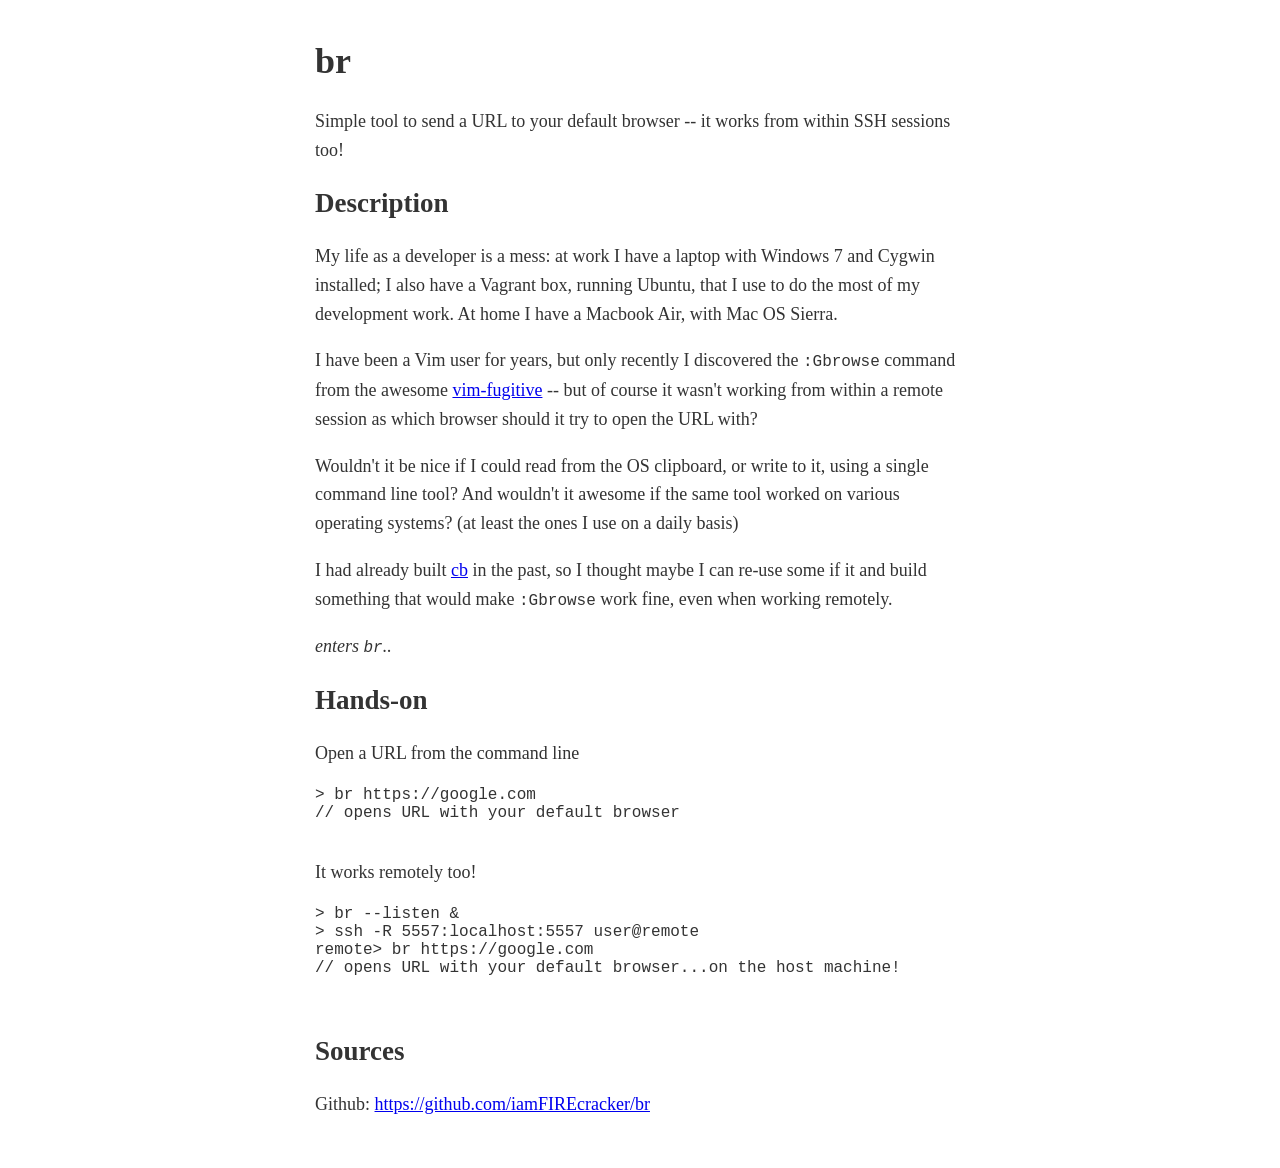
<file: index/static/br.html>
<!DOCTYPE html>
<html lang="en">
  <head>
    <title>br</title>
    <meta http-equiv="Content-Type" content="text/html; charset=UTF-8">
    <meta name="viewport" content="width=device-width, initial-scale=1">
    <link media="screen" href="style.css" type="text/css" rel="stylesheet">
  </head>

  <body>
    <header>
      <h1>br</h1>
      <aside>Simple tool to send a URL to your default browser -- it works from within SSH sessions too!</aside>
    </header>

    <h2>Description</h2>
    <p>
    My life as a developer is a mess: at work I have a laptop with Windows 7 and Cygwin installed; I also have a Vagrant box, running Ubuntu, that I use to do the most of my development work.  At home I have a Macbook Air, with Mac OS Sierra.
    </p>

    <p>
    I have been a Vim user for years, but only recently I discovered the <code>:Gbrowse</code> command from the awesome <a href="https://github.com/tpope/vim-fugitive" alt="vim-fugitive">vim-fugitive</a> -- but of course it wasn't working from within a remote session as which browser should it try to open the URL with?
    </p>

    <p>
    Wouldn't it be nice if I could read from the OS clipboard, or write to it, using a single command line tool? And wouldn't it awesome if the same tool worked on various operating systems? (at least the ones I use on a daily basis)
    </p>

    <p>
    I had already built <a href="./cb.html" alt="cb">cb</a> in the past, so I thought maybe I can re-use some if it and build something that would make <code>:Gbrowse</code> work fine, even when working remotely.
    </p>

    <p>
    <em>enters <code>br</code>..</em>
    </p>

    <h2>Hands-on</h2>
    <span>Open a URL from the command line</span>
    <pre>
      <code>
&gt; br https://google.com
// opens URL with your default browser
      </code>
    </pre>
    <span>It works remotely too!</span>
    <pre>
      <code>
&gt; br --listen &amp;
&gt; ssh -R 5557:localhost:5557 user@remote
remote&gt; br https://google.com
// opens URL with your default browser...on the host machine!
      </code>
    </pre>

    <h2>Sources</h2>
    <p>
    Github: <a href="https://github.com/iamFIREcracker/br">https://github.com/iamFIREcracker/br</a>
    </p>
  </body>
</html>
</file>
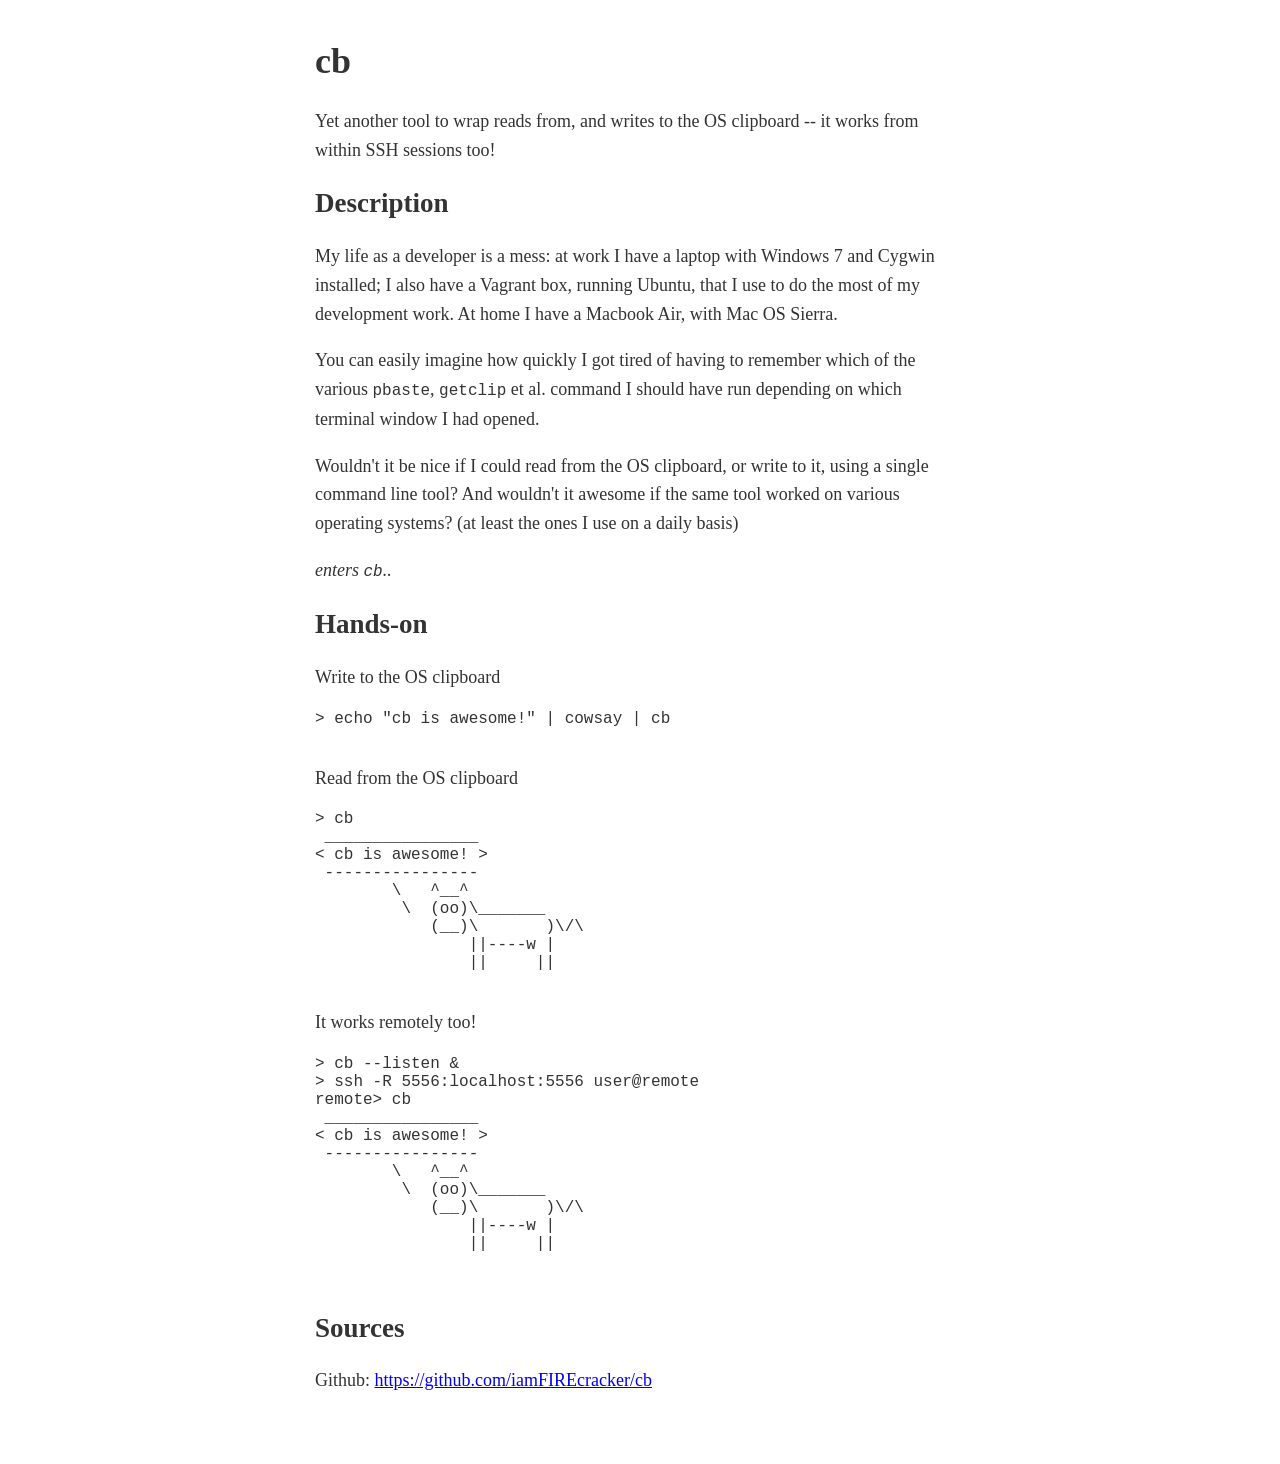
<file: index/static/cb.html>
<!DOCTYPE html>
<html lang="en">
  <head>
    <title>cb</title>
    <meta http-equiv="Content-Type" content="text/html; charset=UTF-8">
    <meta name="viewport" content="width=device-width, initial-scale=1">
    <link media="screen" href="style.css" type="text/css" rel="stylesheet">
  </head>

  <body>
    <header>
      <h1>cb</h1>
      <aside>Yet another tool to wrap reads from, and writes to the OS clipboard -- it works from within SSH sessions too!</aside>
    </header>
    <h2>Description</h2>
    <p>
    My life as a developer is a mess: at work I have a laptop with Windows 7 and Cygwin installed; I also have a Vagrant box, running Ubuntu, that I use to do the most of my development work.  At home I have a Macbook Air, with Mac OS Sierra.
    </p>

    <p>
    You can easily imagine how quickly I got tired of having to remember which of the various <code>pbaste</code>, <code>getclip</code> et al.  command I should have run depending on which terminal window I had opened.
    </p>

    <p>
    Wouldn't it be nice if I could read from the OS clipboard, or write to it, using a single command line tool? And wouldn't it awesome if the same tool worked on various operating systems? (at least the ones I use on a daily basis)
    </p>

    <p>
    <em>enters <code>cb</code>..</em>
    </p>

    <h2>Hands-on</h2>
    <span>Write to the OS clipboard</span>
    <pre>
      <code>
&gt; echo "cb is awesome!" | cowsay | cb
      </code>
    </pre>
    <span>Read from the OS clipboard</span>
    <pre>
      <code>
&gt; cb
 ________________ 
< cb is awesome! >
 ---------------- 
        \   ^__^
         \  (oo)\_______
            (__)\       )\/\
                ||----w |
                ||     ||
      </code>
    </pre>
    <span>It works remotely too!</span>
    <pre>
      <code>
&gt; cb --listen &amp;
&gt; ssh -R 5556:localhost:5556 user@remote
remote&gt; cb
 ________________ 
< cb is awesome! >
 ---------------- 
        \   ^__^
         \  (oo)\_______
            (__)\       )\/\
                ||----w |
                ||     ||
      </code>
    </pre>

    <h2>Sources</h2>
    <p>
    Github: <a href="https://github.com/iamFIREcracker/cb">https://github.com/iamFIREcracker/cb</a>
    </p>
  </body>
</html>
</file>
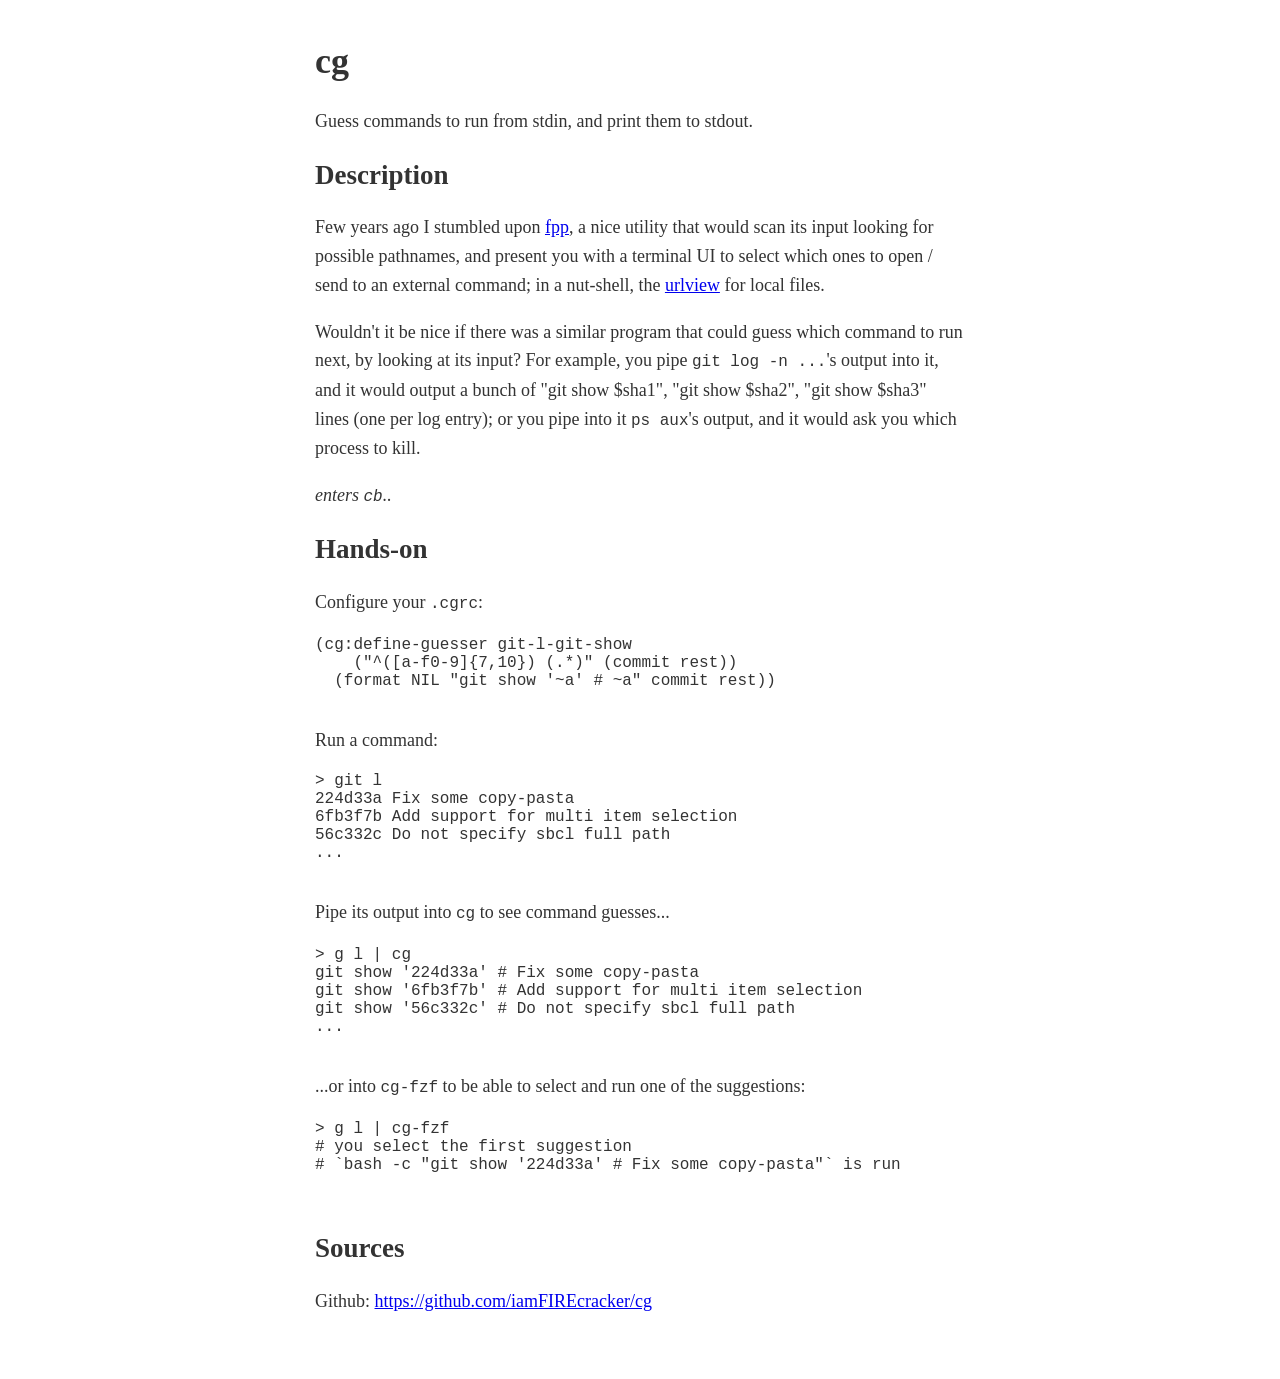
<file: index/static/cg.html>
<!DOCTYPE html>
<html lang="en">
  <head>
    <title>cg</title>
    <meta http-equiv="Content-Type" content="text/html; charset=UTF-8">
    <meta name="viewport" content="width=device-width, initial-scale=1">
    <link media="screen" href="style.css" type="text/css" rel="stylesheet">
  </head>

  <body>
    <header>
      <h1>cg</h1>
      <aside>Guess commands to run from stdin, and print them to stdout.</aside>
    </header>
    <h2>Description</h2>
    <p>
    Few years ago I stumbled upon <a href="https://facebook.github.io/PathPicker">fpp</a>, a nice utility that would scan its input looking for possible pathnames, and present you with a terminal UI to select which ones to open / send to an external command; in a nut-shell, the <a href="https://github.com/sigpipe/urlview">urlview</a> for local files.
    </p>

    <p>
    Wouldn't it be nice if there was a similar program that could guess which command to run next, by looking at its input?  For example, you pipe <code>git log -n ...</code>'s output into it, and it would output a bunch of "git show $sha1", "git show $sha2", "git show $sha3" lines (one per log entry); or you pipe into it <code>ps aux</code>'s output, and it would ask you which process to kill.
    </p>

    <p>
    <em>enters <code>cb</code>..</em>
    </p>

    <h2>Hands-on</h2>
    <span>Configure your <code>.cgrc</code>:</span>
    <pre>
      <code>
(cg:define-guesser git-l-git-show
    ("^([a-f0-9]{7,10}) (.*)" (commit rest))
  (format NIL "git show '~a' # ~a" commit rest))
      </code>
    </pre>
    <span>Run a command:</span>
    <pre>
      <code>
&gt; git l
224d33a Fix some copy-pasta
6fb3f7b Add support for multi item selection
56c332c Do not specify sbcl full path
...
      </code>
    </pre>
    <span>Pipe its output into <code>cg</code> to see command guesses...</span>
    <pre>
      <code>
&gt; g l | cg
git show '224d33a' # Fix some copy-pasta
git show '6fb3f7b' # Add support for multi item selection
git show '56c332c' # Do not specify sbcl full path
...
      </code>
    </pre>
    <span>...or into <code>cg-fzf</code> to be able to select and run one of the suggestions:</span>
    <pre>
      <code>
&gt; g l | cg-fzf
# you select the first suggestion
# `bash -c "git show '224d33a' # Fix some copy-pasta"` is run
      </code>
    </pre>

    <h2>Sources</h2>
    <p>
    Github: <a href="https://github.com/iamFIREcracker/cg">https://github.com/iamFIREcracker/cg</a>
    </p>
  </body>
</html>
</file>
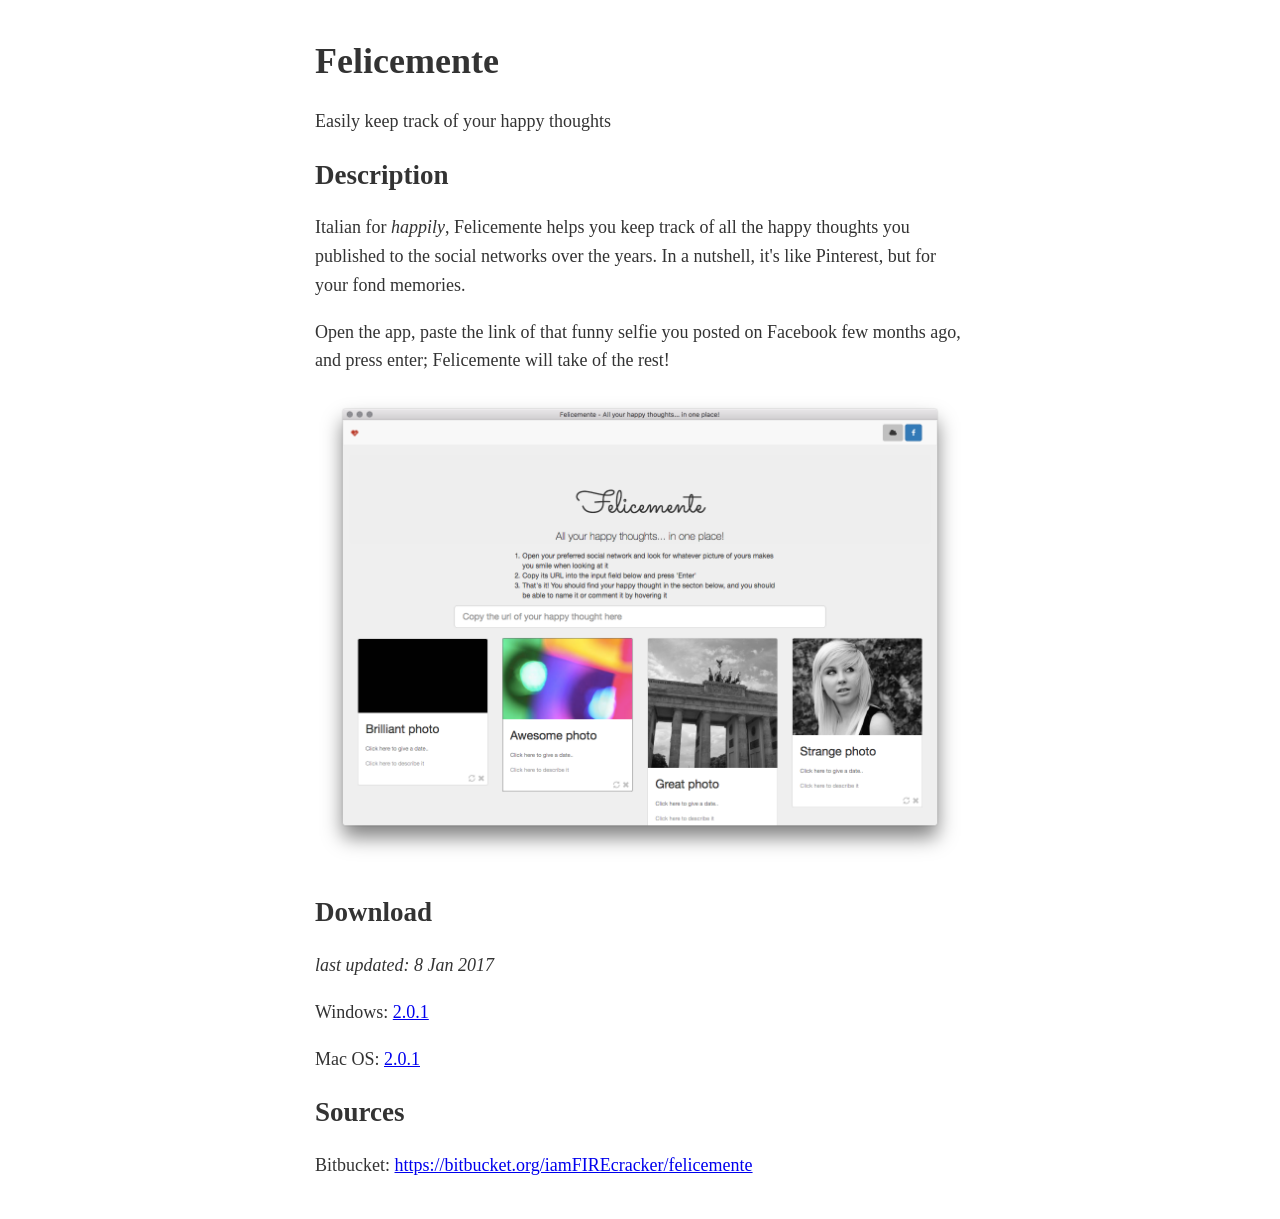
<file: index/static/felicemente.html>
<!DOCTYPE html>
<html lang="en">
  <head>
    <title>Felicemente</title>
    <meta http-equiv="Content-Type" content="text/html; charset=UTF-8">
    <meta name="viewport" content="width=device-width, initial-scale=1">
    <link media="screen" href="style.css" type="text/css" rel="stylesheet">
  </head>

  <body>
    <header>
      <h1>Felicemente</h1>
      <aside>Easily keep track of your happy thoughts</aside>
    </header>

    <h2>Description</h2>
    <p>
    Italian for <em>happily</em>, Felicemente helps you keep track of all the happy thoughts you published to the social networks over the years.  In a nutshell, it's like Pinterest, but for your fond memories.
    </p>
    <p>
    Open the app, paste the link of that funny selfie you posted on Facebook few months ago, and press enter; Felicemente will take of the rest!
    </p>

    <img class="full-width" src="felicemente.png" alt="Felicemente screenshot">

    <h2>Download</h2>
    <p>
    <em>last updated: 8 Jan 2017</em>
    </p>
    <p>
    Windows: <a href="/downloads/Felicemente%20Setup%202.0.1.exe">2.0.1</a>
    </p>
    <p>
    Mac OS: <a href="/downloads/Felicemente-2.0.1.dmg">2.0.1</a>
    </p>

    <h2>Sources</h2>
    <p>
    Bitbucket: <a href="https://bitbucket.org/iamFIREcracker/felicemente">https://bitbucket.org/iamFIREcracker/felicemente</a>
    </p>
  </body>
</html>
</file>
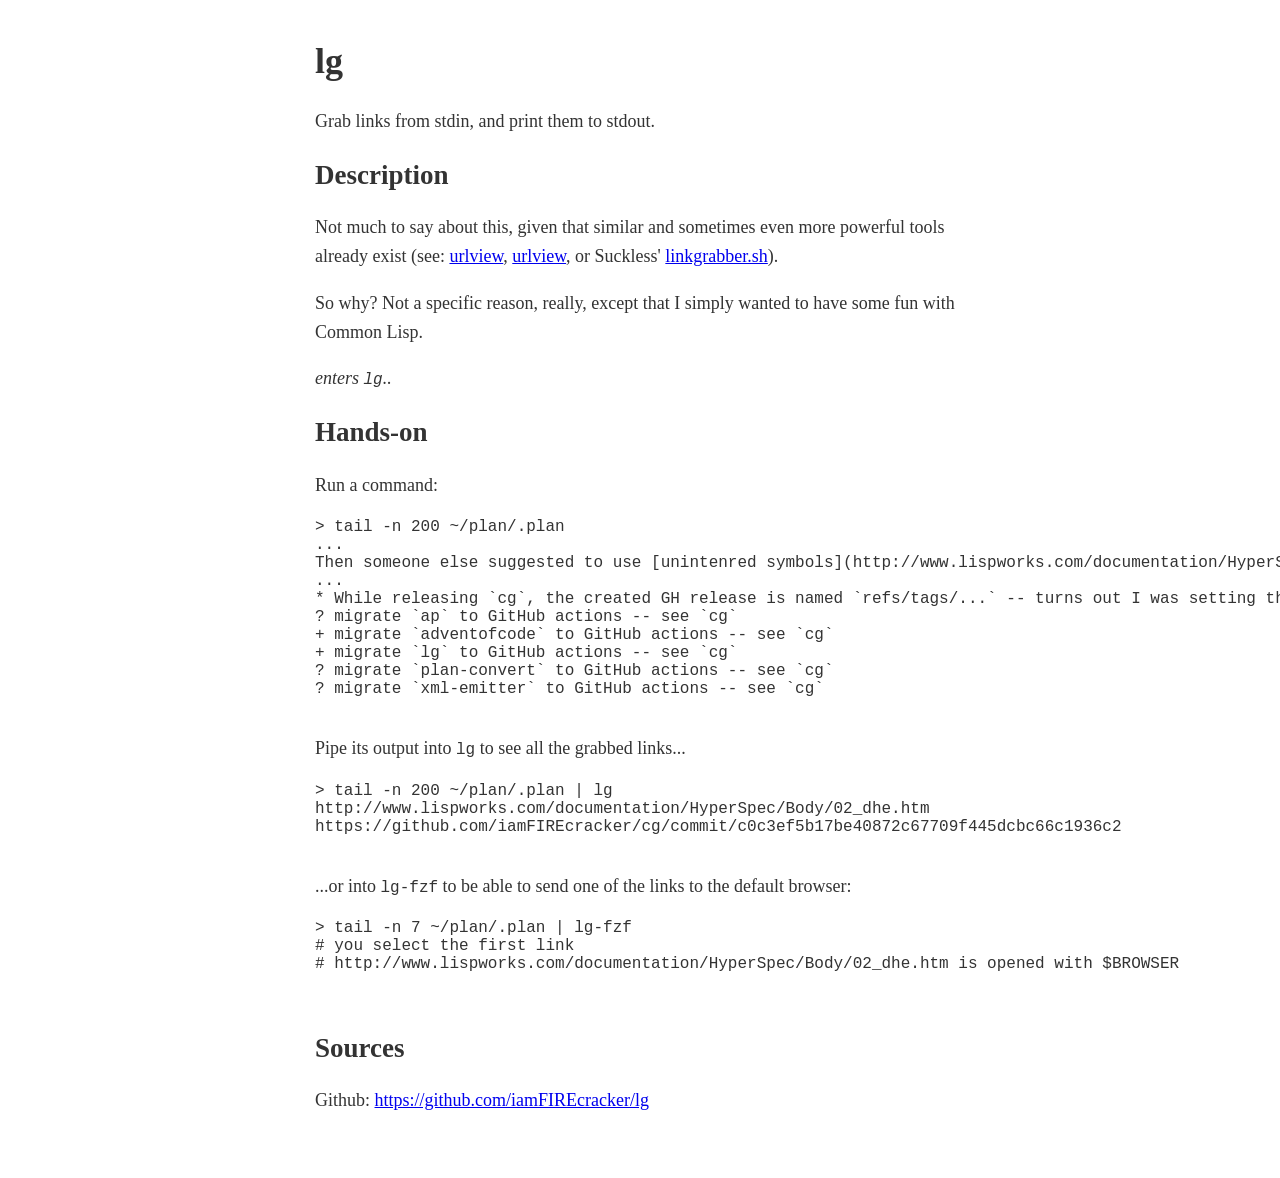
<file: index/static/lg.html>
<!DOCTYPE html>
<html lang="en">
  <head>
    <title>lg</title>
    <meta http-equiv="Content-Type" content="text/html; charset=UTF-8">
    <meta name="viewport" content="width=device-width, initial-scale=1">
    <link media="screen" href="style.css" type="text/css" rel="stylesheet">
  </head>

  <body>
    <header>
      <h1>lg</h1>
      <aside>Grab links from stdin, and print them to stdout.</aside>
    </header>
    <h2>Description</h2>
    <p>
    Not much to say about this, given that similar and sometimes even more powerful tools already exist (see: <a href="https://linux.die.net/man/1/urlview">urlview</a>, <a href="https://linux.die.net/man/1/urlview">urlview</a>, or Suckless' <a href="https://st.suckless.org/patches/externalpipe/linkgrabber.sh">linkgrabber.sh</a>).
    </p>

    <p>
    So why?  Not a specific reason, really, except that I simply wanted to have some fun with Common Lisp.
    </p>

    <p>
    <em>enters <code>lg</code>..</em>
    </p>

    <h2>Hands-on</h2>
    <span>Run a command:</span>
    <pre>
      <code>
&gt; tail -n 200 ~/plan/.plan
...
Then someone else suggested to use [unintenred symbols](http://www.lispworks.com/documentation/HyperSpec/Body/02_dhe.htm) instead, as that will not only keep you safe from the previously mentioned problem, but also give you the opportunity to _document_ why the specific form / element got intentionally excluded:
...
* While releasing `cg`, the created GH release is named `refs/tags/...` -- turns out I was setting the `name` input to `github.ref`: https://github.com/iamFIREcracker/cg/commit/c0c3ef5b17be40872c67709f445dcbc66c1936c2
? migrate `ap` to GitHub actions -- see `cg`
+ migrate `adventofcode` to GitHub actions -- see `cg`
+ migrate `lg` to GitHub actions -- see `cg`
? migrate `plan-convert` to GitHub actions -- see `cg`
? migrate `xml-emitter` to GitHub actions -- see `cg`
      </code>
    </pre>
    <span>Pipe its output into <code>lg</code> to see all the grabbed links...</span>
    <pre>
      <code>
&gt; tail -n 200 ~/plan/.plan | lg
http://www.lispworks.com/documentation/HyperSpec/Body/02_dhe.htm
https://github.com/iamFIREcracker/cg/commit/c0c3ef5b17be40872c67709f445dcbc66c1936c2
      </code>
    </pre>
    <span>...or into <code>lg-fzf</code> to be able to send one of the links to the default browser:</span>
    <pre>
      <code>
&gt; tail -n 7 ~/plan/.plan | lg-fzf
# you select the first link
# http://www.lispworks.com/documentation/HyperSpec/Body/02_dhe.htm is opened with $BROWSER
      </code>
    </pre>

    <h2>Sources</h2>
    <p>
    Github: <a href="https://github.com/iamFIREcracker/lg">https://github.com/iamFIREcracker/lg</a>
    </p>
  </body>
</html>
</file>
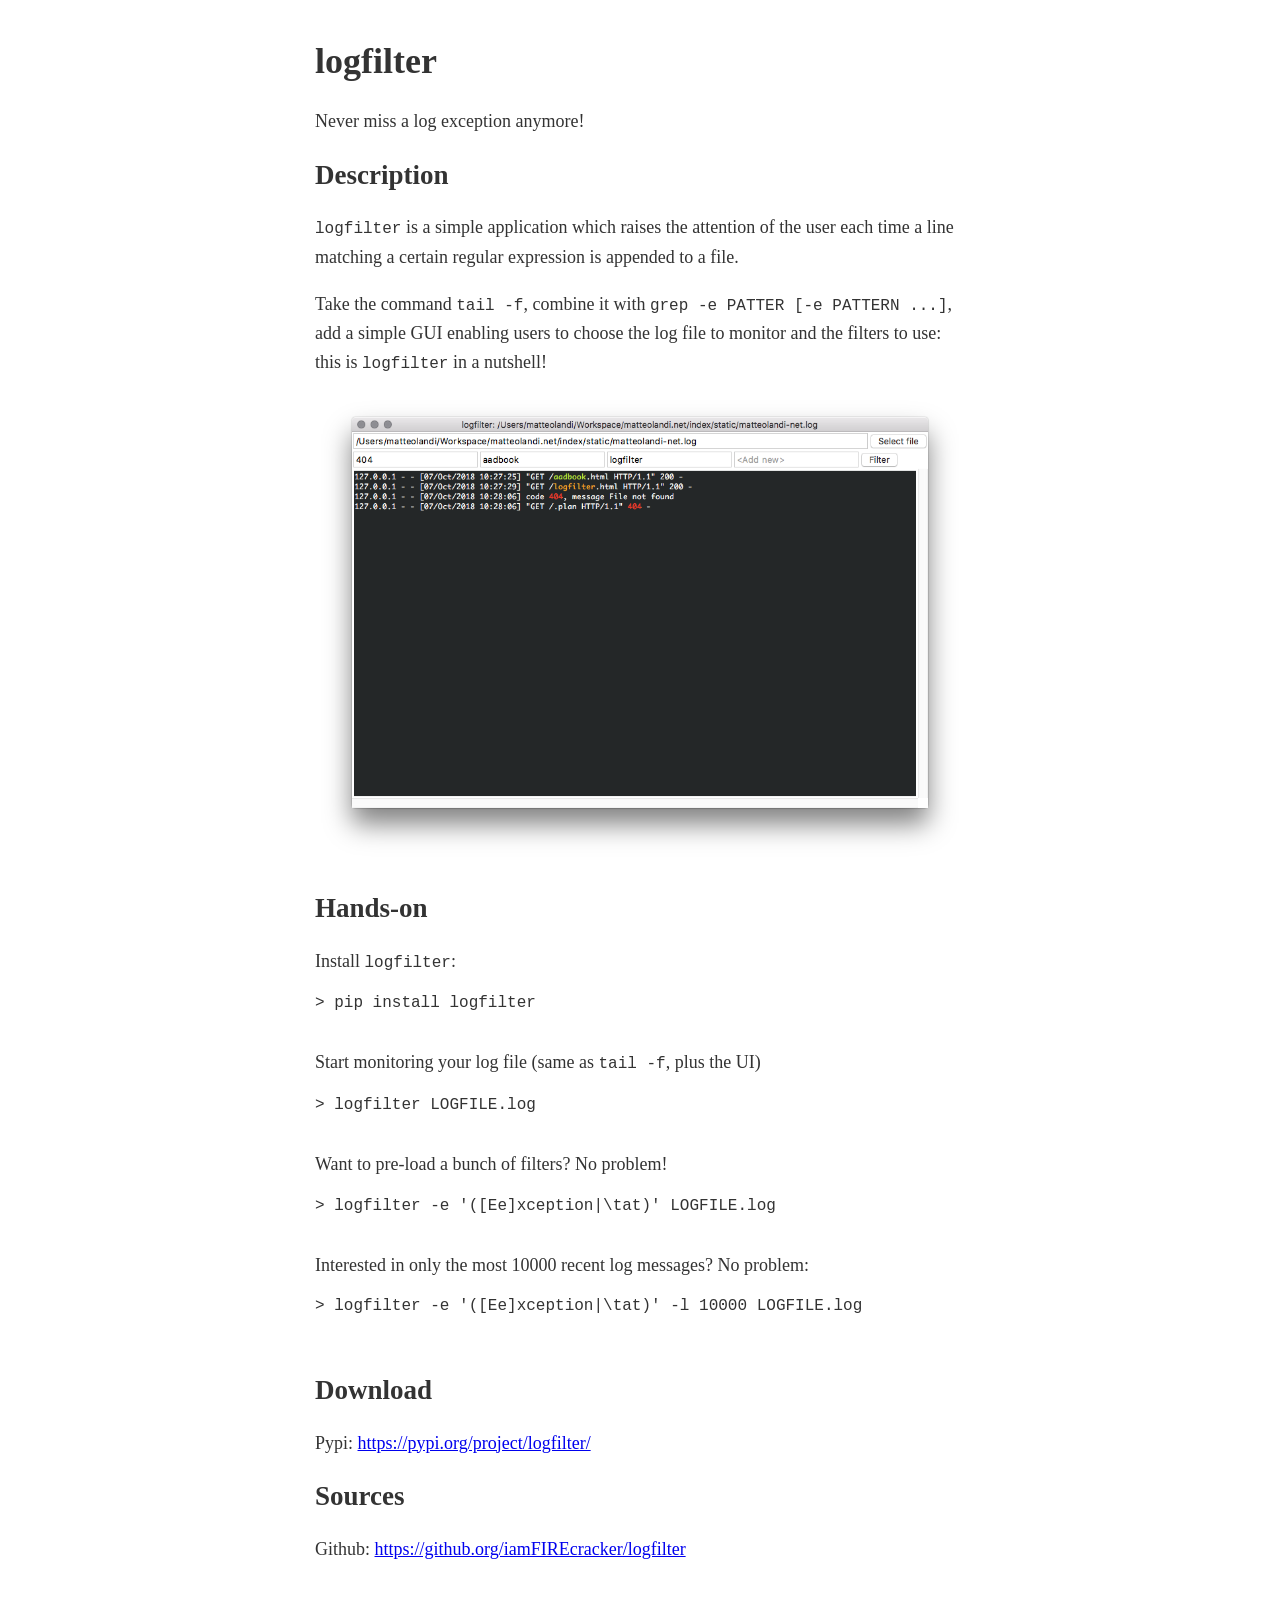
<file: index/static/logfilter.html>
<!DOCTYPE html>
<html lang="en">
  <head>
    <title>logfilter</title>
    <meta http-equiv="Content-Type" content="text/html; charset=UTF-8">
    <meta name="viewport" content="width=device-width, initial-scale=1">
    <link media="screen" href="style.css" type="text/css" rel="stylesheet">
  </head>

  <body>
    <header>
      <h1>logfilter</h1>
      <aside>Never miss a log exception anymore!</aside>
    </header>
    <h2>Description</h2>
    <p>
    <code>logfilter</code> is a simple application which raises the attention of the user each time a line matching a certain regular expression is appended to a file.
    </p>

    <p>
    Take the command <code>tail -f</code>, combine it with <code>grep -e PATTER [-e PATTERN ...]</code>, add a simple GUI enabling users to choose the log file to monitor and the filters to use: this is <code>logfilter</code> in a nutshell!
    </p>

    <img class="full-width" src="logfilter.png" alt="Felicemente screenshot">

    <h2>Hands-on</h2>
    <span>Install <code>logfilter</code>:</span>
    <pre>
      <code>
&gt; pip install logfilter
      </code>
    </pre>
    <span>Start monitoring your log file (same as <code> tail -f</code>, plus the UI)</span>
    <pre>
      <code>
&gt; logfilter LOGFILE.log
      </code>
    </pre>
    <span>Want to pre-load a bunch of filters? No problem!</span>
    <pre>
      <code>
&gt; logfilter -e '([Ee]xception|\tat)' LOGFILE.log
      </code>
    </pre>
    <span>Interested in only the most 10000 recent log messages? No problem:</span>
    <pre>
      <code>
&gt; logfilter -e '([Ee]xception|\tat)' -l 10000 LOGFILE.log
      </code>
    </pre>

    <h2>Download</h2>
    <p>
    Pypi: <a href="https://pypi.org/project/logfilter">https://pypi.org/project/logfilter/</a>
    <h2>Sources</h2>
    <p>
    Github: <a href="https://github.com/iamFIREcracker/logfilter">https://github.org/iamFIREcracker/logfilter</a>
    </p>
  </body>
</html>
</file>
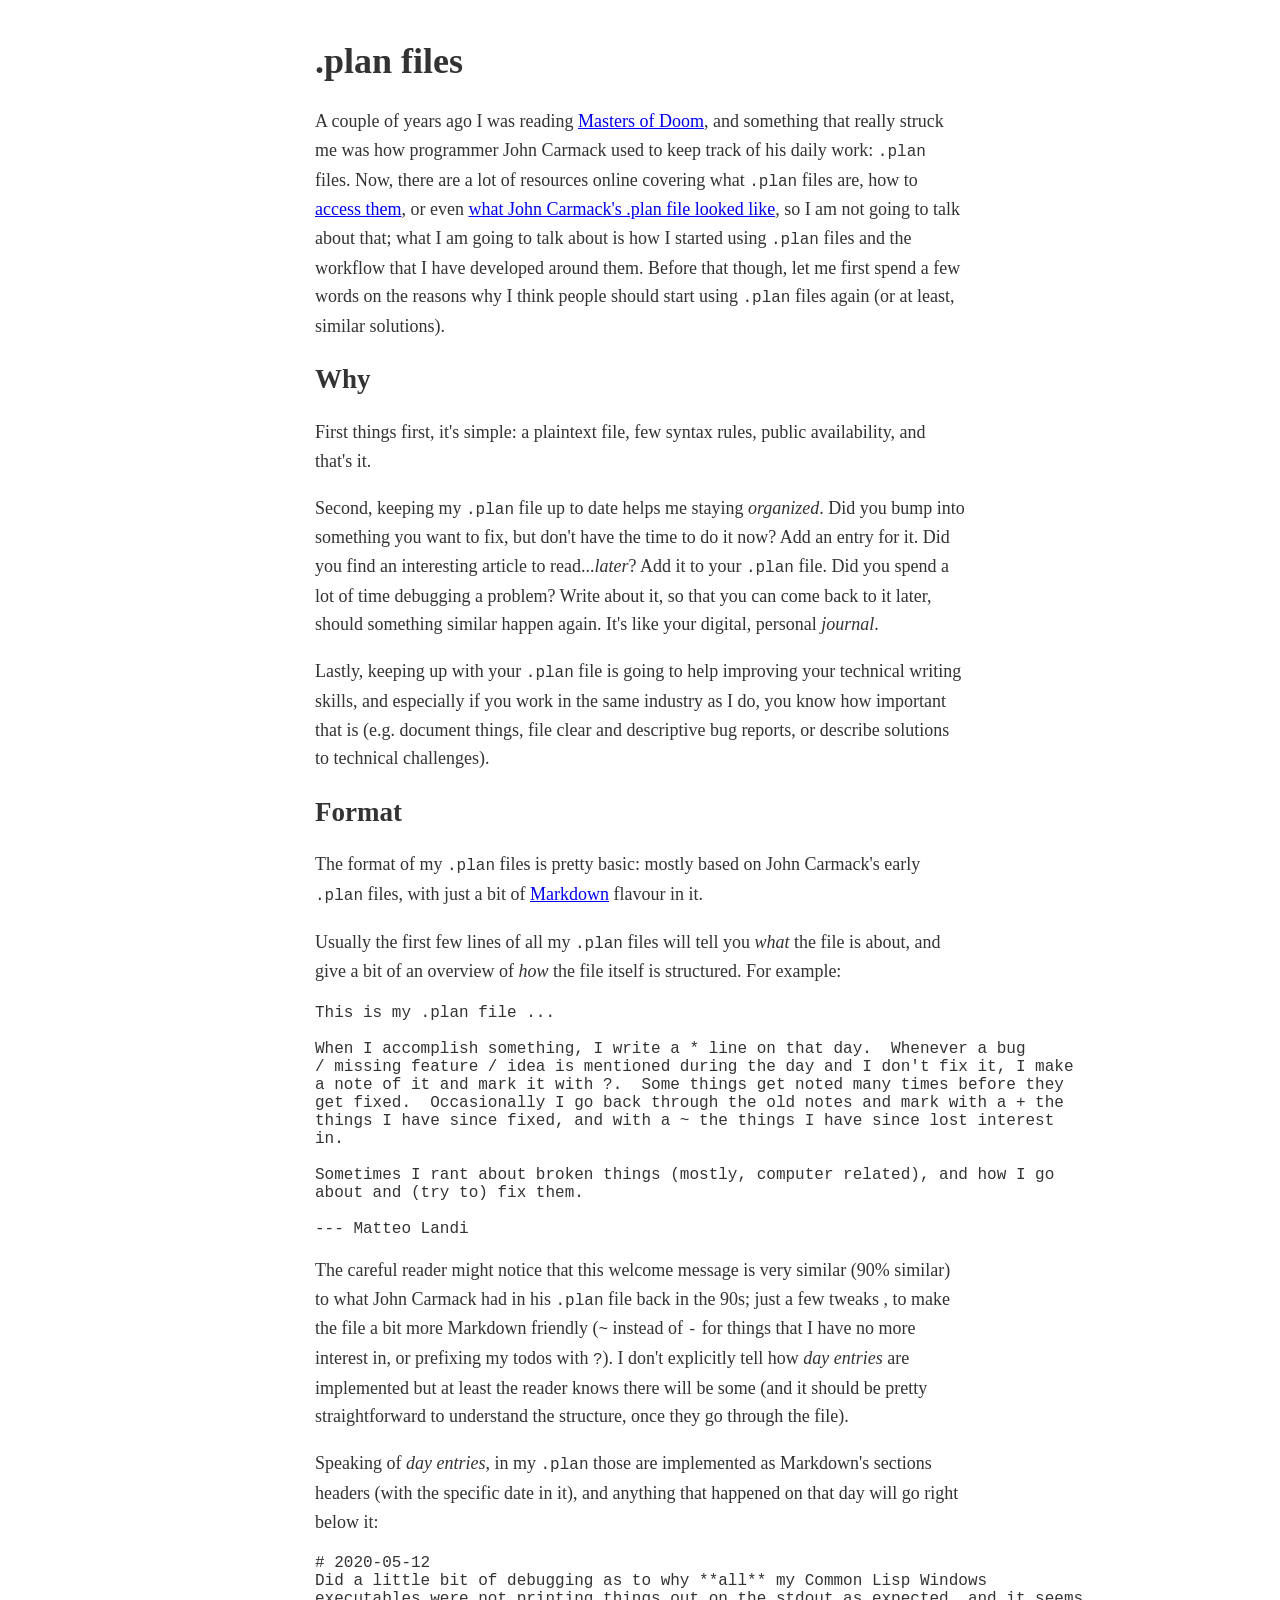
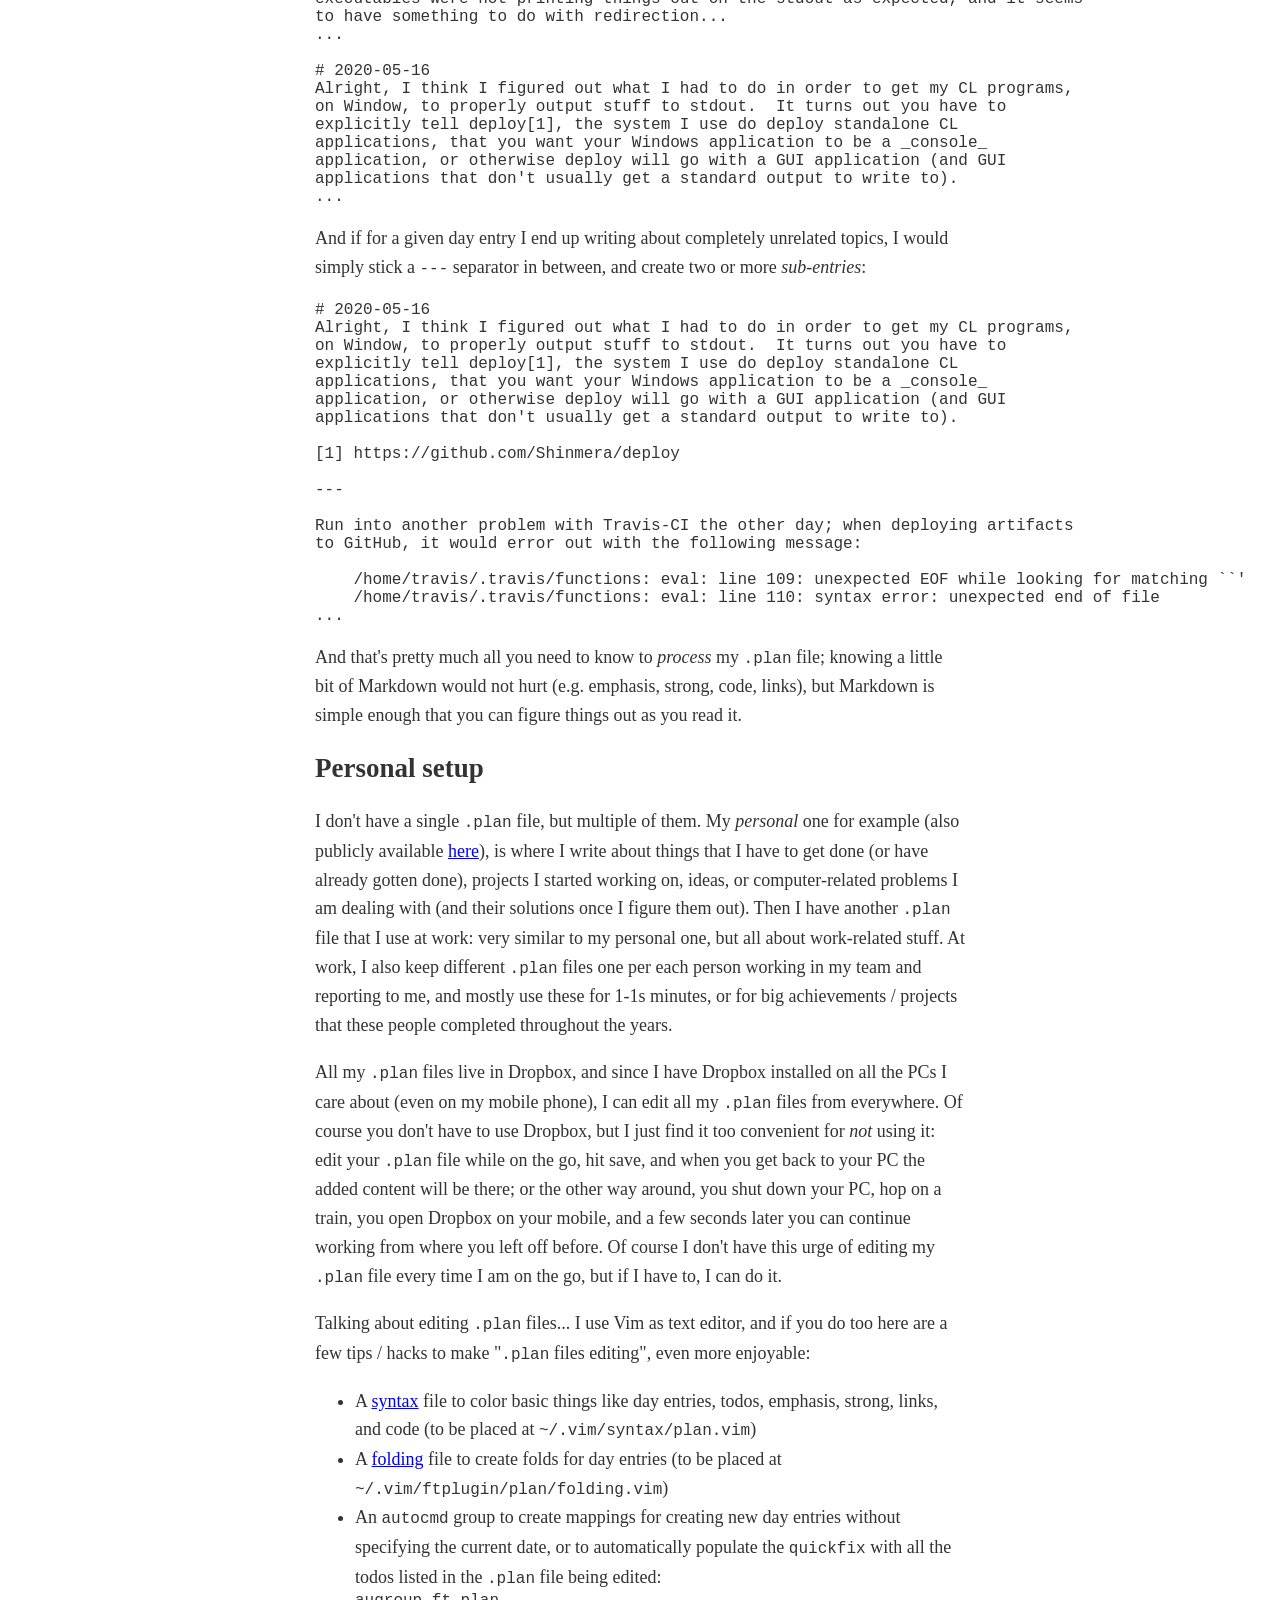
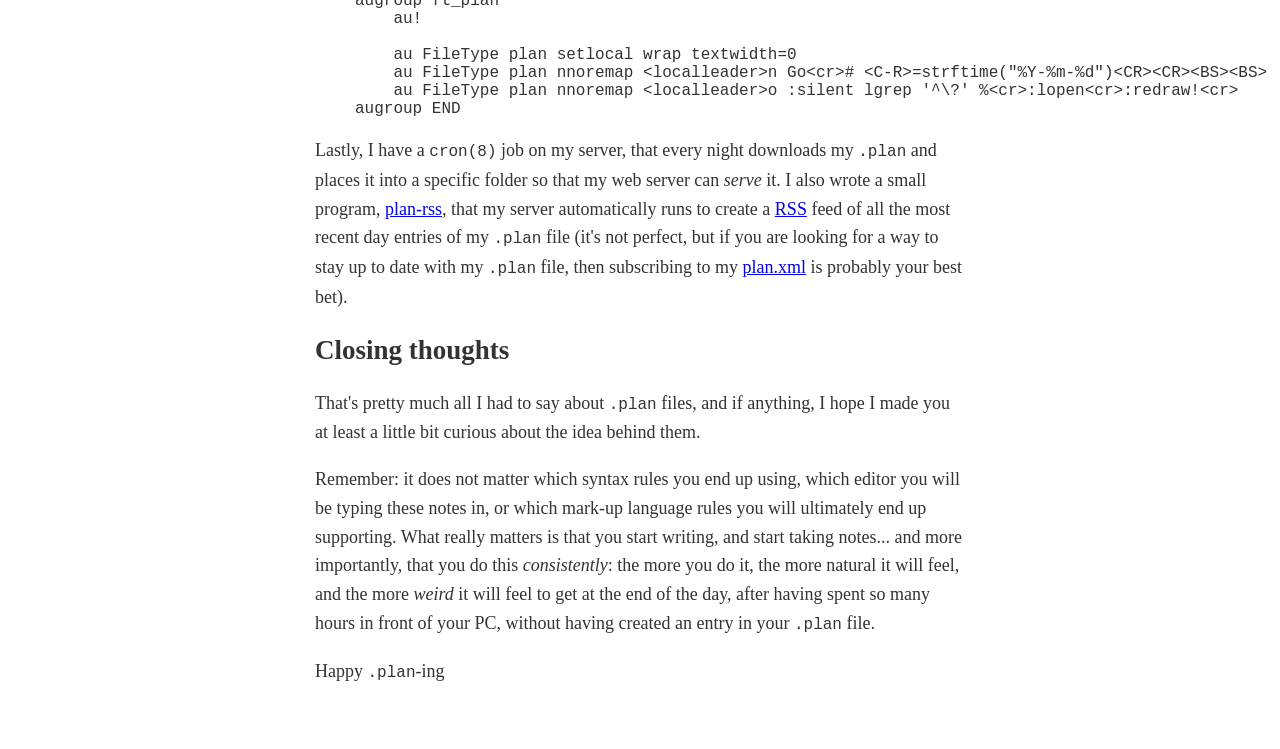
<file: index/static/plan-files.html>
<!DOCTYPE html>
<html lang="en">
  <head>
    <title>.plan files</title>
    <meta http-equiv="Content-Type" content="text/html; charset=UTF-8">
    <meta name="viewport" content="width=device-width, initial-scale=1">
    <link media="screen" href="style.css" type="text/css" rel="stylesheet">
  </head>

  <body>
    <header>
      <h1>.plan files</h1>
      <aside>A couple of years ago I was reading <a
          href="https://www.amazon.com/Masters-Doom-Created-Transformed-Culture/dp/0812972155"
          title="Amazon link to Masters of Doom">Masters of Doom</a>, and
        something that really struck me was how programmer John
        Carmack used to keep track of his daily work: <code>.plan</code> files.
        Now, there are a lot of resources online covering what
        <code>.plan</code> files are, how to <a
          href="https://en.wikipedia.org/wiki/Finger_protocol"
          title="Wikipedia page about the finger protocol">access them</a>, or
        even <a href="https://garbagecollected.org/2017/10/24/the-carmack-plan/"
          title="Article about John Carmack's .plan">what John Carmack's
          .plan file looked like</a>, so I am not going to talk about that; what
        I am going to talk about is how I started using <code>.plan</code> files
        and the workflow that I have developed around them.  Before that though,
        let me first spend a few words on the reasons why I think people should
        start using <code>.plan</code> files again (or at least, similar
        solutions).</aside>
    </header>

    <h2>Why</h2>

    <p>First things first, it's simple: a plaintext file, few syntax rules,
    public availability, and that's it.</p>

    <p>Second, keeping my <code>.plan</code> file up to date helps me staying
    <em>organized</em>.  Did you bump into something you want to fix, but
    don't have the time to do it now?  Add an entry for it.  Did you find an
    interesting article to read...<em>later</em>?  Add it to your
    <code>.plan</code> file.  Did you spend a lot of time debugging a problem?
    Write about it, so that you can come back to it later, should something
    similar happen again.  It's like your digital, personal
    <em>journal</em>.</p>

    <p>Lastly, keeping up with your <code>.plan</code> file is going to help
    improving your technical writing skills, and especially if you work in the
    same industry as I do, you know how important that is (e.g. document things,
    file clear and descriptive bug reports, or describe solutions to technical
    challenges).</p>

    <h2>Format</h2>

    <p>The format of my <code>.plan</code> files is pretty basic: mostly
    based on John Carmack's early <code>.plan</code> files, with just a bit of
    <a href="https://daringfireball.net/projects/markdown/" title="Original
      Markdown specification">Markdown</a> flavour in it.</p>

    <p>Usually the first few lines of all my <code>.plan</code> files will tell
    you <em>what</em> the file is about, and give a bit of an overview of
    <em>how</em> the file itself is structured.  For example:</p>

    <pre><code>This is my .plan file ...

When I accomplish something, I write a * line on that day.  Whenever a bug
/ missing feature / idea is mentioned during the day and I don't fix it, I make
a note of it and mark it with ?.  Some things get noted many times before they
get fixed.  Occasionally I go back through the old notes and mark with a + the
things I have since fixed, and with a ~ the things I have since lost interest
in.

Sometimes I rant about broken things (mostly, computer related), and how I go
about and (try to) fix them.

--- Matteo Landi</code></pre>

    <p>The careful reader might notice that this welcome message is very similar
    (90% similar) to what John Carmack had in his <code>.plan</code> file back
    in the 90s; just a few tweaks , to make the file a bit more Markdown
    friendly (<code>~</code> instead of <code>-</code> for things that I have no
    more interest in, or prefixing my todos with <code>?</code>).  I don't
    explicitly tell how <em>day entries</em> are implemented but at least the
    reader knows there will be some (and it should be pretty straightforward to
    understand the structure, once they go through the file).</p>

    <p>Speaking of <em>day entries</em>, in my <code>.plan</code> those are
    implemented as Markdown's sections headers (with the specific date in
    it), and anything that happened on that day will go right below it:</p>

    <pre><code># 2020-05-12
Did a little bit of debugging as to why **all** my Common Lisp Windows
executables were not printing things out on the stdout as expected, and it seems
to have something to do with redirection...
...

# 2020-05-16
Alright, I think I figured out what I had to do in order to get my CL programs,
on Window, to properly output stuff to stdout.  It turns out you have to
explicitly tell deploy[1], the system I use do deploy standalone CL
applications, that you want your Windows application to be a _console_
application, or otherwise deploy will go with a GUI application (and GUI
applications that don't usually get a standard output to write to).
...</code></pre>

    <p>And if for a given day entry I end up writing about completely unrelated
    topics, I would simply stick a <code>---</code> separator in between, and
    create two or more <em>sub-entries</em>:</p>

    <pre><code># 2020-05-16
Alright, I think I figured out what I had to do in order to get my CL programs,
on Window, to properly output stuff to stdout.  It turns out you have to
explicitly tell deploy[1], the system I use do deploy standalone CL
applications, that you want your Windows application to be a _console_
application, or otherwise deploy will go with a GUI application (and GUI
applications that don't usually get a standard output to write to).

[1] https://github.com/Shinmera/deploy

---

Run into another problem with Travis-CI the other day; when deploying artifacts
to GitHub, it would error out with the following message:

    /home/travis/.travis/functions: eval: line 109: unexpected EOF while looking for matching ``'
    /home/travis/.travis/functions: eval: line 110: syntax error: unexpected end of file
...</code></pre>

    <p>And that's pretty much all you need to know to <em>process</em> my
    <code>.plan</code> file; knowing a little bit of Markdown would not hurt
    (e.g. emphasis, strong, code, links), but Markdown is simple enough that you
    can figure things out as you read it.</p>

    <h2>Personal setup</h2>

    <p>I don't have a single <code>.plan</code> file, but multiple of them.  My
    <em>personal</em> one for example (also publicly available <a href="./.plan"
      title="My personal .plan file">here</a>), is where I write about things
    that I have to get done (or have already gotten done), projects I started
    working on, ideas, or computer-related problems I am dealing with (and their
    solutions once I figure them out).  Then I have another <code>.plan</code>
    file that I use at work: very similar to my personal one, but all about
    work-related stuff.  At work, I also keep different <code>.plan</code> files
    one per each person working in my team and reporting to me, and mostly use
    these for 1-1s minutes, or for big achievements / projects that these people
    completed throughout the years.</p>

    <p>All my <code>.plan</code> files live in Dropbox, and since I have Dropbox
    installed on all the PCs I care about (even on my mobile phone), I can edit
    all my <code>.plan</code> files from everywhere.  Of course you don't have
    to use Dropbox, but I just find it too convenient for <em>not</em> using it:
    edit your <code>.plan</code> file while on the go, hit save, and when you
    get back to your PC the added content will be there; or the other way
    around, you shut down your PC, hop on a train, you open Dropbox on your
    mobile, and a few seconds later you can continue working from where you left
    off before.  Of course I don't have this urge of editing my
    <code>.plan</code> file every time I am on the go, but if I have to, I can
    do it.</p>

    <p>Talking about editing <code>.plan</code> files... I use Vim as text
    editor, and if you do too here are a few tips / hacks to make
    "<code>.plan</code> files editing", even more enjoyable:</p>

    <ul>
      <li>A <a
        href="https://github.com/iamFIREcracker/dotfiles/blob/master/.vim/syntax/plan.vim"
        title="Vim syntax file for .plan files">syntax</a> file to color basic
      things like day entries, todos, emphasis, strong, links, and code (to be
      placed at <code>~/.vim/syntax/plan.vim</code>)</li>
      <li>A <a
        href="https://github.com/iamFIREcracker/dotfiles/blob/master/.vim/ftplugin/plan/folding.vim"
        title="Vim folding file for .plan files">folding</a> file to create
      folds for day entries (to be placed at
      <code>~/.vim/ftplugin/plan/folding.vim</code>)</li>
      <li>An <code>autocmd</code> group to create mappings for creating new day
      entries without specifying the current date, or to automatically populate
      the <code>quickfix</code> with all the todos listed in the
      <code>.plan</code> file being edited:

        <pre><code>augroup ft_plan
    au!

    au FileType plan setlocal wrap textwidth=0
    au FileType plan nnoremap &lt;localleader&gt;n Go&lt;cr&gt;# &lt;C-R&gt;=strftime("%Y-%m-%d")&lt;CR&gt;&lt;CR&gt;&lt;BS&gt;&lt;BS&gt;
    au FileType plan nnoremap &lt;localleader&gt;o :silent lgrep '^\?' %&lt;cr&gt;:lopen&lt;cr&gt;:redraw!&lt;cr&gt;
augroup END</code></pre>
      </li>
    </ul>

    <p>Lastly, I have a <code>cron(8)</code> job on my server, that every night
    downloads my <code>.plan</code> and places it into a specific folder so that
    my web server can <em>serve</em> it.  I also wrote a small program, <a
      href="https://github.com/iamFIREcracker/plan-rss" title="GitHub page of
      plan-rss, a .plan file to RSS feed converter">plan-rss</a>, that my server
    automatically runs to create a <a href="https://en.wikipedia.org/wiki/RSS"
    title="Wikipedia page about RSS">RSS</a> feed of all the most recent
    day entries of my <code>.plan</code> file (it's not perfect, but if you are
    looking for a way to stay up to date with my <code>.plan</code> file, then
    subscribing to my <a type="application/rss+xml" href="./plan.xml" title="My
      personal .plan file, as a RSS feed feed">plan.xml</a> is probably your
    best bet).</p>

    <h2>Closing thoughts</h2>

    <p>That's pretty much all I had to say about <code>.plan</code> files, and
    if anything, I hope I made you at least a little bit curious about the
    idea behind them.</p>

    <p>Remember: it does not matter which syntax rules you end up using, which
    editor you will be typing these notes in, or which mark-up language rules
    you will ultimately end up supporting.  What really matters is that you
    start writing, and start taking notes... and more importantly, that you do
    this <em>consistently</em>: the more you do it, the more natural it will
    feel, and the more <em>weird</em> it will feel to get at the end of the day,
    after having spent so many hours in front of your PC, without having
    created an entry in your <code>.plan</code> file.</p>

    <p>Happy <code>.plan</code>-ing</p>
  </body>
</html>
</file>
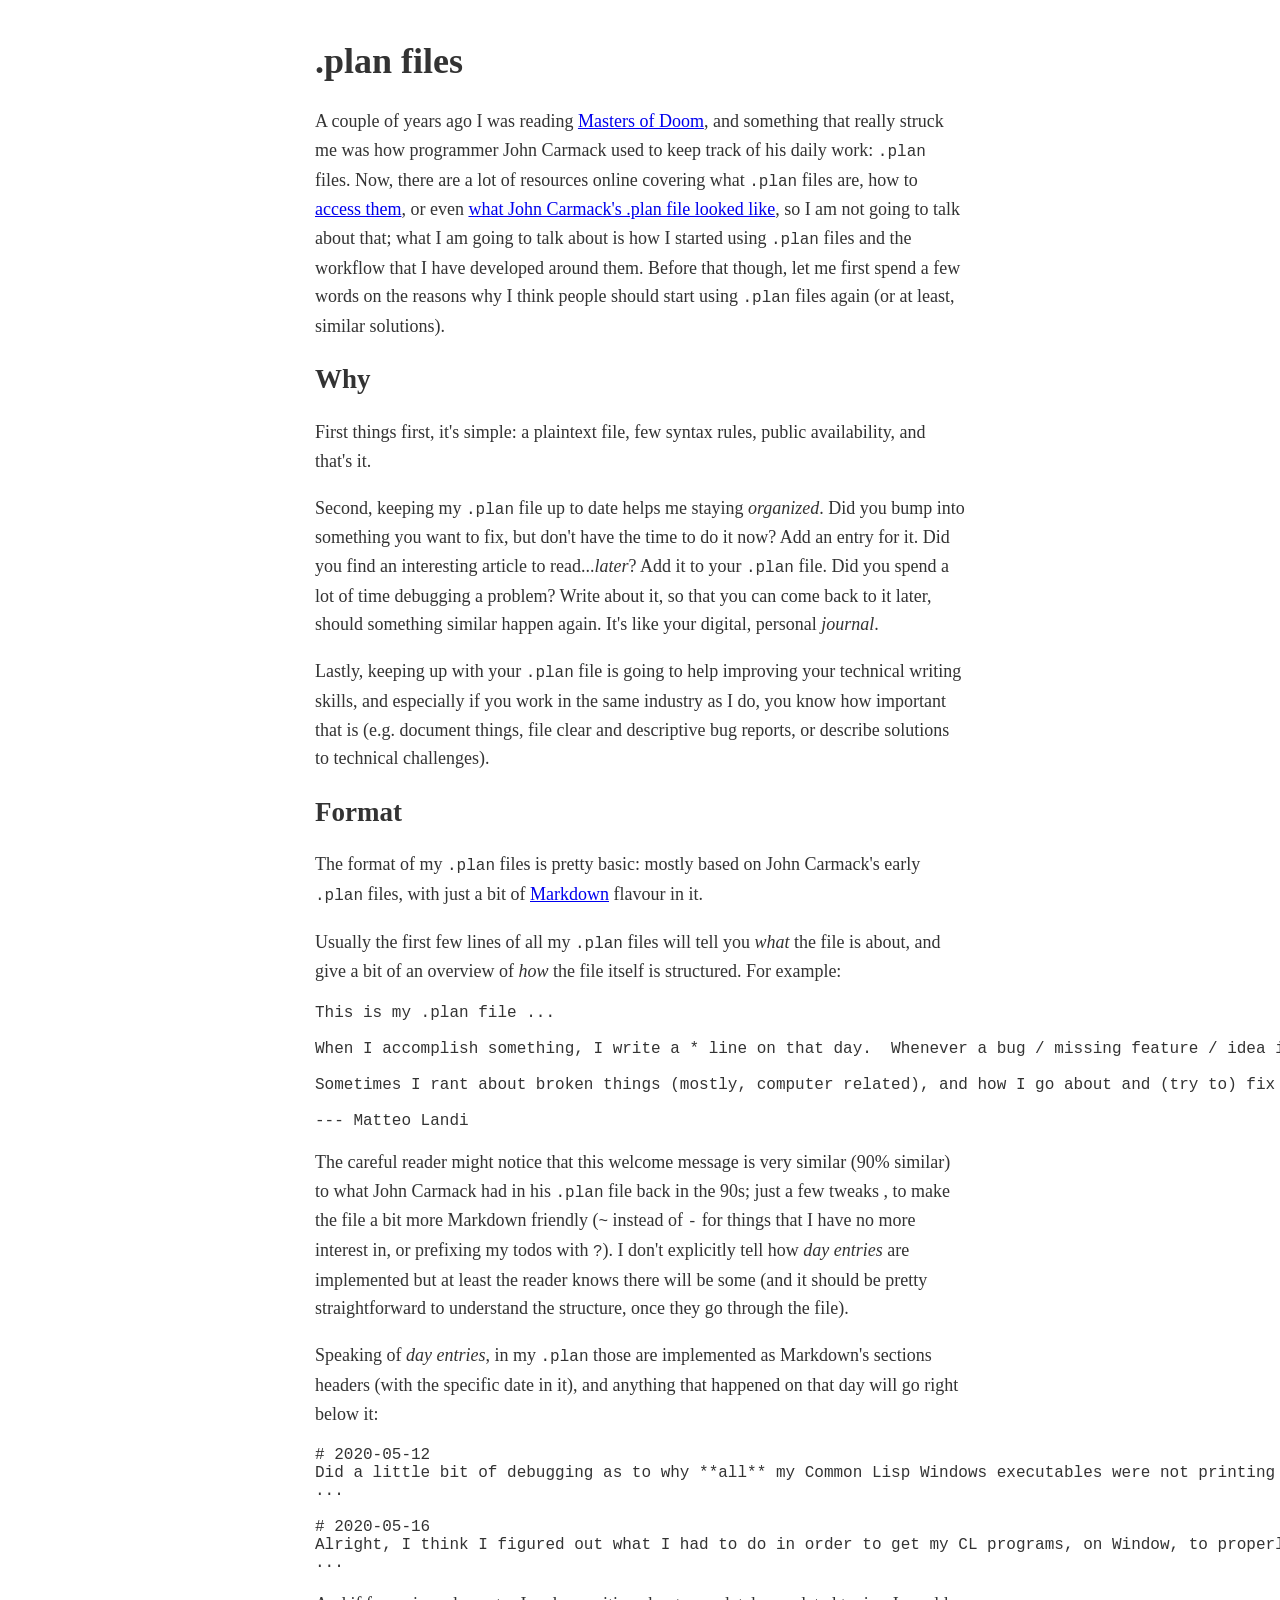
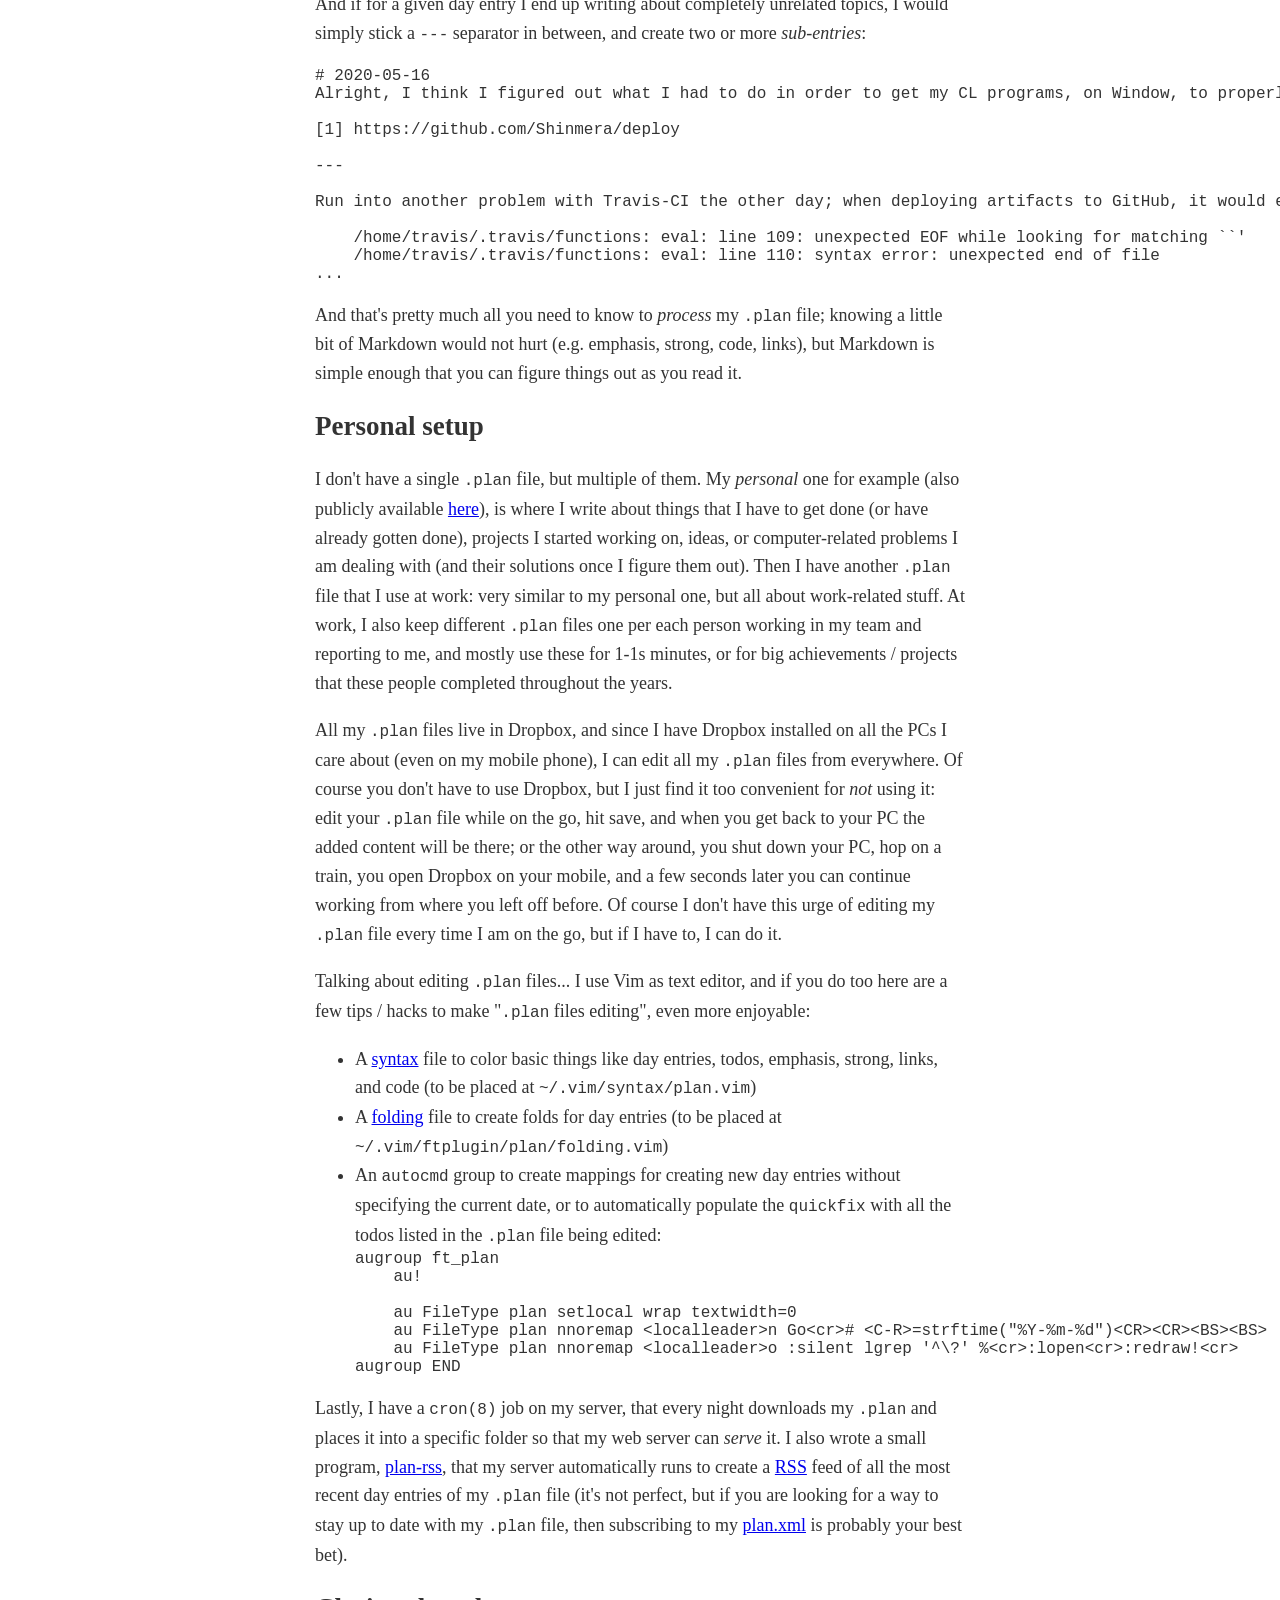
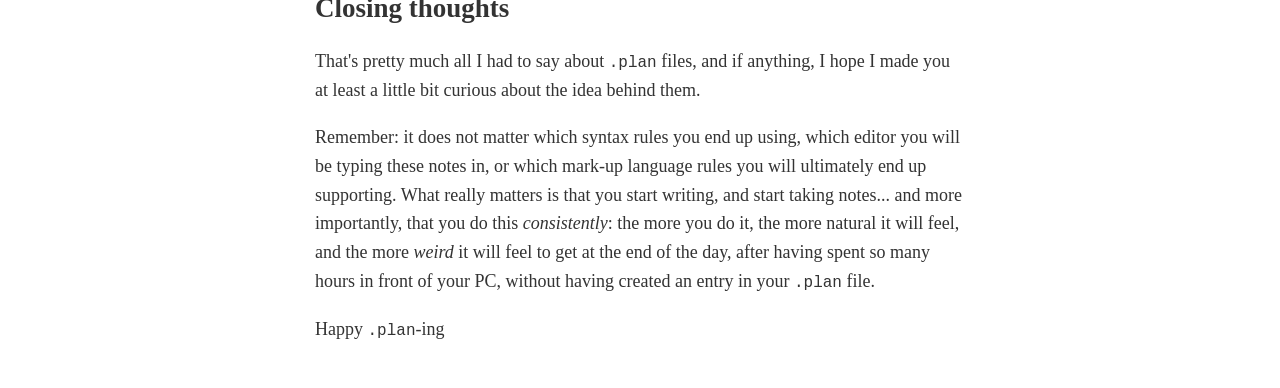
<file: index/static/plan.html>
<!DOCTYPE html>
<html lang="en">
  <head>
    <title>.plan files</title>
    <meta http-equiv="Content-Type" content="text/html; charset=UTF-8">
    <meta name="viewport" content="width=device-width, initial-scale=1">
    <meta name="google-site-verification" content="u-X3PZLmf0xVDH88hZU-jAyFMyw18G1HB51Dp0TCq5U">
    <link media="screen" href="style.css" type="text/css" rel="stylesheet">
  </head>

  <body>
    <header>
      <h1>.plan files</h1>
      <aside>A couple of years ago I was reading <a
          href="https://www.amazon.com/Masters-Doom-Created-Transformed-Culture/dp/0812972155"
          title="Amazon link to Masters of Doom">Masters of Doom</a>, and
        something that really struck me was how programmer John
        Carmack used to keep track of his daily work: <code>.plan</code> files.
        Now, there are a lot of resources online covering what
        <code>.plan</code> files are, how to <a
          href="https://en.wikipedia.org/wiki/Finger_protocol"
          title="Wikipedia page about the finger protocol">access them</a>, or
        even <a href="https://garbagecollected.org/2017/10/24/the-carmack-plan/"
          title="Article about John Carmack's .plan">what John Carmack's
          .plan file looked like</a>, so I am not going to talk about that; what
        I am going to talk about is how I started using <code>.plan</code> files
        and the workflow that I have developed around them.  Before that though,
        let me first spend a few words on the reasons why I think people should
        start using <code>.plan</code> files again (or at least, similar
        solutions).</aside>
    </header>

    <h2>Why</h2>

    <p>First things first, it's simple: a plaintext file, few syntax rules,
    public availability, and that's it.</p>

    <p>Second, keeping my <code>.plan</code> file up to date helps me staying
    <em>organized</em>.  Did you bump into something you want to fix, but
    don't have the time to do it now?  Add an entry for it.  Did you find an
    interesting article to read...<em>later</em>?  Add it to your
    <code>.plan</code> file.  Did you spend a lot of time debugging a problem?
    Write about it, so that you can come back to it later, should something
    similar happen again.  It's like your digital, personal
    <em>journal</em>.</p>

    <p>Lastly, keeping up with your <code>.plan</code> file is going to help
    improving your technical writing skills, and especially if you work in the
    same industry as I do, you know how important that is (e.g. document things,
    file clear and descriptive bug reports, or describe solutions to technical
    challenges).</p>

    <h2>Format</h2>

    <p>The format of my <code>.plan</code> files is pretty basic: mostly
    based on John Carmack's early <code>.plan</code> files, with just a bit of
    <a href="https://daringfireball.net/projects/markdown/" title="Original
      Markdown specification">Markdown</a> flavour in it.</p>

    <p>Usually the first few lines of all my <code>.plan</code> files will tell
    you <em>what</em> the file is about, and give a bit of an overview of
    <em>how</em> the file itself is structured.  For example:</p>

    <pre><code>This is my .plan file ...

When I accomplish something, I write a * line on that day.  Whenever a bug / missing feature / idea is mentioned during the day and I don't fix it, I make a note of it and mark it with ?.  Some things get noted many times before they get fixed.  Occasionally I go back through the old notes and mark with a + the things I have since fixed, and with a ~ the things I have since lost interest in.

Sometimes I rant about broken things (mostly, computer related), and how I go about and (try to) fix them.

--- Matteo Landi</code></pre>

    <p>The careful reader might notice that this welcome message is very similar
    (90% similar) to what John Carmack had in his <code>.plan</code> file back
    in the 90s; just a few tweaks , to make the file a bit more Markdown
    friendly (<code>~</code> instead of <code>-</code> for things that I have no
    more interest in, or prefixing my todos with <code>?</code>).  I don't
    explicitly tell how <em>day entries</em> are implemented but at least the
    reader knows there will be some (and it should be pretty straightforward to
    understand the structure, once they go through the file).</p>

    <p>Speaking of <em>day entries</em>, in my <code>.plan</code> those are
    implemented as Markdown's sections headers (with the specific date in
    it), and anything that happened on that day will go right below it:</p>

    <pre><code># 2020-05-12
Did a little bit of debugging as to why **all** my Common Lisp Windows executables were not printing things out on the stdout as expected, and it seems to have something to do with redirection...
...

# 2020-05-16
Alright, I think I figured out what I had to do in order to get my CL programs, on Window, to properly output stuff to stdout.  It turns out you have to explicitly tell deploy[1], the system I use do deploy standalone CL applications, that you want your Windows application to be a _console_ application, or otherwise deploy will go with a GUI application (and GUI applications that don't usually get a standard output to write to).
...</code></pre>

    <p>And if for a given day entry I end up writing about completely unrelated
    topics, I would simply stick a <code>---</code> separator in between, and
    create two or more <em>sub-entries</em>:</p>

    <pre><code># 2020-05-16
Alright, I think I figured out what I had to do in order to get my CL programs, on Window, to properly output stuff to stdout.  It turns out you have to explicitly tell deploy[1], the system I use do deploy standalone CL applications, that you want your Windows application to be a _console_ application, or otherwise deploy will go with a GUI application (and GUI applications that don't usually get a standard output to write to).

[1] https://github.com/Shinmera/deploy

---

Run into another problem with Travis-CI the other day; when deploying artifacts to GitHub, it would error out with the following message:

    /home/travis/.travis/functions: eval: line 109: unexpected EOF while looking for matching ``'
    /home/travis/.travis/functions: eval: line 110: syntax error: unexpected end of file
...</code></pre>

    <p>And that's pretty much all you need to know to <em>process</em> my
    <code>.plan</code> file; knowing a little bit of Markdown would not hurt
    (e.g. emphasis, strong, code, links), but Markdown is simple enough that you
    can figure things out as you read it.</p>

    <h2>Personal setup</h2>

    <p>I don't have a single <code>.plan</code> file, but multiple of them.  My
    <em>personal</em> one for example (also publicly available <a href="./.plan"
      title="My personal .plan file">here</a>), is where I write about things
    that I have to get done (or have already gotten done), projects I started
    working on, ideas, or computer-related problems I am dealing with (and their
    solutions once I figure them out).  Then I have another <code>.plan</code>
    file that I use at work: very similar to my personal one, but all about
    work-related stuff.  At work, I also keep different <code>.plan</code> files
    one per each person working in my team and reporting to me, and mostly use these
    for 1-1s minutes, or for big achievements / projects that these people
    completed throughout the years.</p>

    <p>All my <code>.plan</code> files live in Dropbox, and since I have Dropbox
    installed on all the PCs I care about (even on my mobile phone), I can edit
    all my <code>.plan</code> files from everywhere.  Of course you don't have
    to use Dropbox, but I just find it too convenient for <em>not</em> using it:
    edit your <code>.plan</code> file while on the go, hit save, and when you
    get back to your PC the added content will be there; or the other way
    around, you shut down your PC, hop on a train, you open Dropbox on your
    mobile, and a few seconds later you can continue working from where you left
    off before.  Of course I don't have this urge of editing my
    <code>.plan</code> file every time I am on the go, but if I have to, I can
    do it.</p>

    <p>Talking about editing <code>.plan</code> files... I use Vim as text
    editor, and if you do too here are a few tips / hacks to make
    "<code>.plan</code> files editing", even more enjoyable:</p>

    <ul>
      <li>A <a
        href="https://github.com/iamFIREcracker/dotfiles/blob/master/.vim/syntax/plan.vim"
        title="Vim syntax file for .plan files">syntax</a> file to color basic
      things like day entries, todos, emphasis, strong, links, and code (to be
      placed at <code>~/.vim/syntax/plan.vim</code>)</li>
      <li>A <a
        href="https://github.com/iamFIREcracker/dotfiles/blob/master/.vim/ftplugin/plan/folding.vim"
        title="Vim folding file for .plan files">folding</a> file to create
      folds for day entries (to be placed at
      <code>~/.vim/ftplugin/plan/folding.vim</code>)</li>
      <li>An <code>autocmd</code> group to create mappings for creating new day
      entries without specifying the current date, or to automatically populate
      the <code>quickfix</code> with all the todos listed in the
      <code>.plan</code> file being edited:

        <pre><code>augroup ft_plan
    au!

    au FileType plan setlocal wrap textwidth=0
    au FileType plan nnoremap &lt;localleader&gt;n Go&lt;cr&gt;# &lt;C-R&gt;=strftime("%Y-%m-%d")&lt;CR&gt;&lt;CR&gt;&lt;BS&gt;&lt;BS&gt;
    au FileType plan nnoremap &lt;localleader&gt;o :silent lgrep '^\?' %&lt;cr&gt;:lopen&lt;cr&gt;:redraw!&lt;cr&gt;
augroup END</code></pre>
      </li>
    </ul>

    <p>Lastly, I have a <code>cron(8)</code> job on my server, that every night
    downloads my <code>.plan</code> and places it into a specific folder so that
    my web server can <em>serve</em> it.  I also wrote a small program, <a
      href="https://github.com/iamFIREcracker/plan-rss" title="GitHub page of
      plan-rss, a .plan file to RSS feed converter">plan-rss</a>, that my server
    automatically runs to create a <a href="https://en.wikipedia.org/wiki/RSS"
    title="Wikipedia page about RSS">RSS</a> feed of all the most recent
    day entries of my <code>.plan</code> file (it's not perfect, but if you are
    looking for a way to stay up to date with my <code>.plan</code> file, then
    subscribing to my <a type="application/rss+xml" href="./plan.xml" title="My
      personal .plan file, as a RSS feed feed">plan.xml</a> is probably your
    best bet).</p>

    <h2>Closing thoughts</h2>

    <p>That's pretty much all I had to say about <code>.plan</code> files, and
    if anything, I hope I made you at least a little bit curious about the
    idea behind them.</p>

    <p>Remember: it does not matter which syntax rules you end up using, which
    editor you will be typing these notes in, or which mark-up language rules
    you will ultimately end up supporting.  What really matters is that you
    start writing, and start taking notes... and more importantly, that you do
    this <em>consistently</em>: the more you do it, the more natural it will
    feel, and the more <em>weird</em> it will feel to get at the end of the day,
    after having spent so many hours in front of your PC, without having
    created an entry in your <code>.plan</code> file.</p>

    <p>Happy <code>.plan</code>-ing</p>

    <script>
      var _gaq = _gaq || [];
      _gaq.push(['_setAccount', 'UA-5007712-6']);
      _gaq.push(['_trackPageview']);

      (function() {
        var ga = document.createElement('script'); ga.type = 'text/javascript'; ga.async = true;
        ga.src = ('https:' == document.location.protocol ? 'https://ssl' : 'http://www') + '.google-analytics.com/ga.js';
        var s = document.getElementsByTagName('script')[0]; s.parentNode.insertBefore(ga, s);
      })();
    </script>
  </body>
</html>
</file>
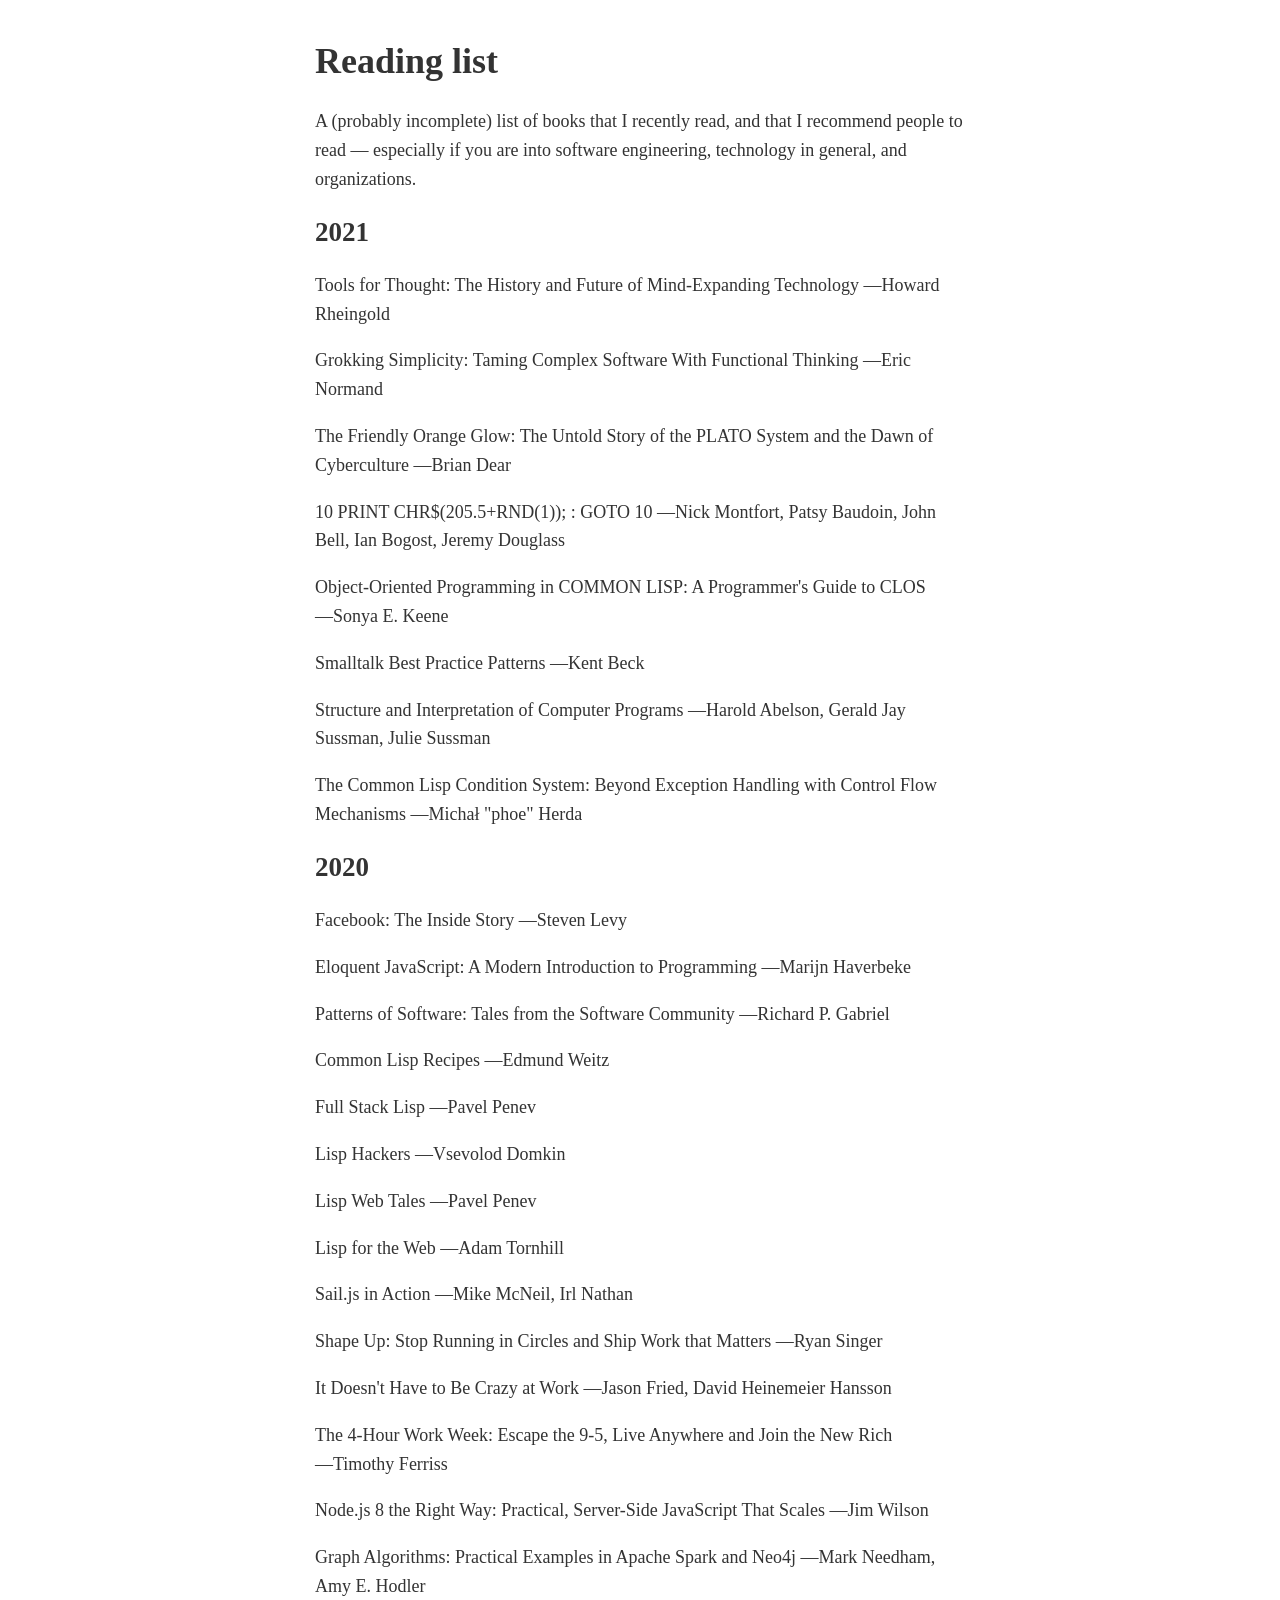
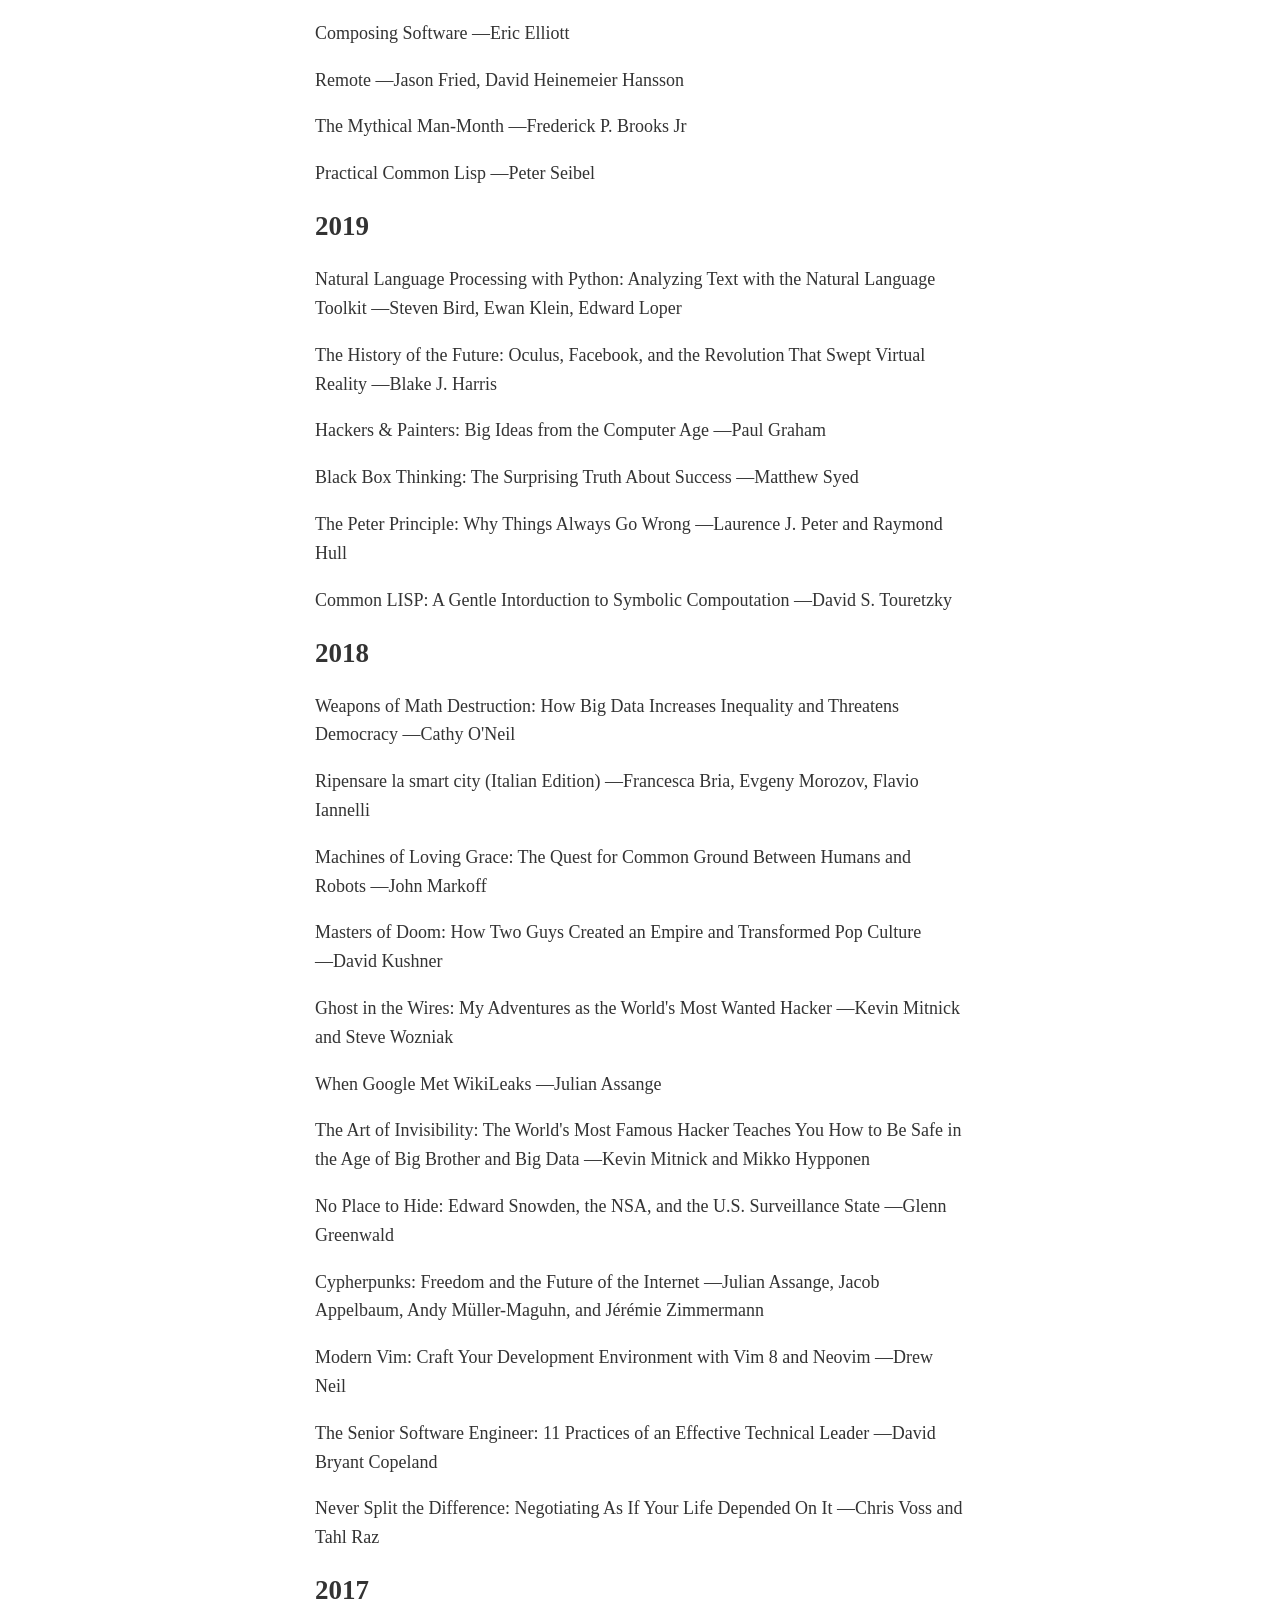
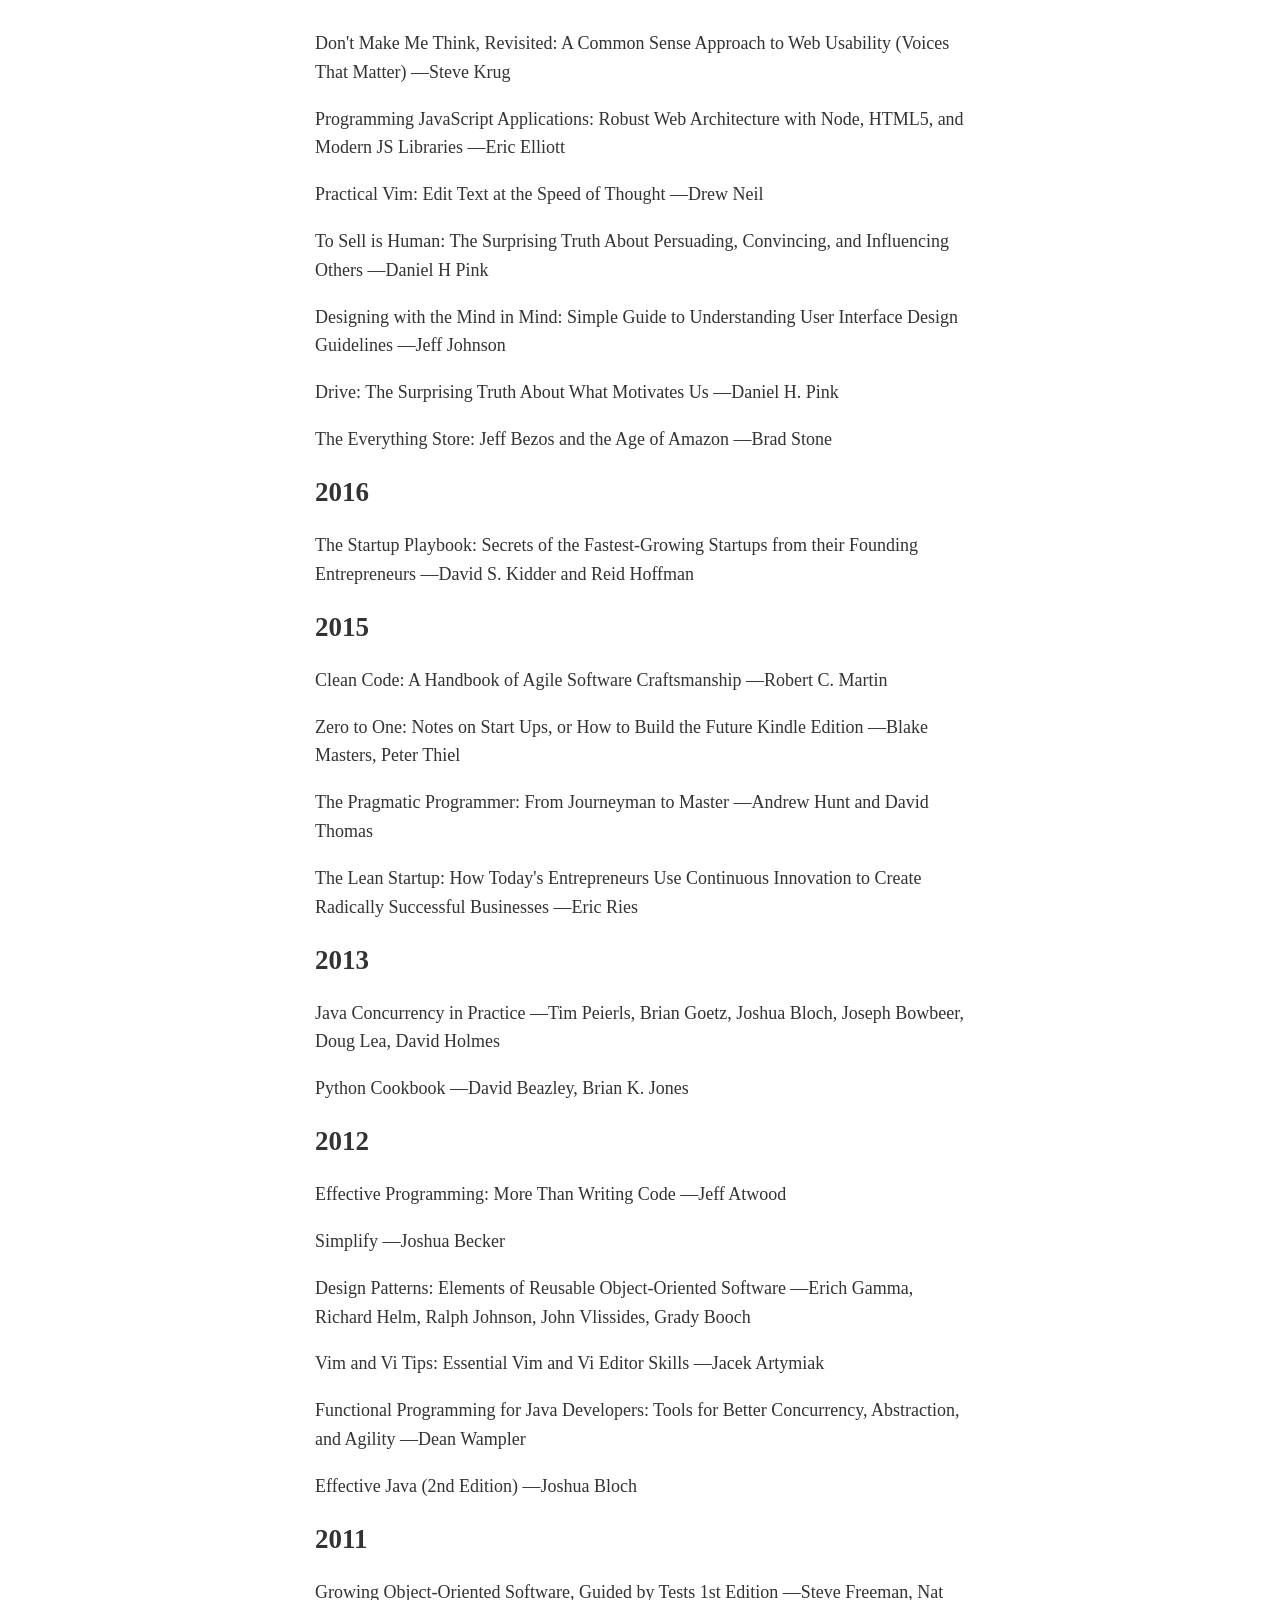
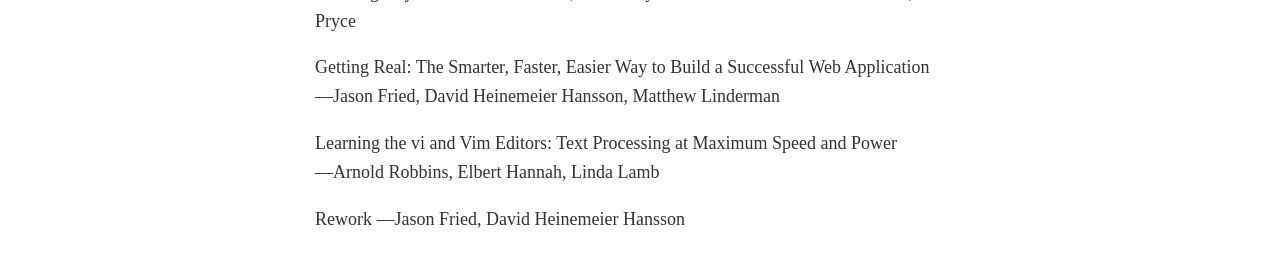
<file: index/static/reading.html>
<!DOCTYPE html>
<html lang="en">
  <head>
    <title>Reading list</title>
    <meta http-equiv="Content-Type" content="text/html; charset=UTF-8">
    <meta name="viewport" content="width=device-width, initial-scale=1">
    <link media="screen" href="style.css" type="text/css" rel="stylesheet">
  </head>

  <body>
    <header>
      <h1>Reading list</h1>
      <aside>A (probably incomplete) list of books that I recently read, and
        that I recommend people to read &mdash; especially if you are into
        software engineering, technology in general, and organizations.</aside>
    </header>

    <section>
      <h2>2021</h2>
      <p>
      Tools for Thought: The History and Future of Mind-Expanding Technology ―Howard Rheingold
      </p>

      <p>
      Grokking Simplicity: Taming Complex Software With Functional Thinking ―Eric Normand
      </p>

      <p>
      The Friendly Orange Glow: The Untold Story of the PLATO System and the Dawn of Cyberculture ―Brian Dear
      </p>

      <p>
      10 PRINT CHR$(205.5+RND(1)); : GOTO 10 ―Nick Montfort, Patsy Baudoin, John Bell, Ian Bogost, Jeremy Douglass
      </p>

      <p>
      Object-Oriented Programming in COMMON LISP: A Programmer's Guide to CLOS ―Sonya E. Keene
      </p>

      <p>
      Smalltalk Best Practice Patterns ―Kent Beck
      </p>

      <p>
      Structure and Interpretation of Computer Programs ―Harold Abelson, Gerald Jay Sussman, Julie Sussman
      </p>

      <p>
      The Common Lisp Condition System: Beyond Exception Handling with Control Flow Mechanisms ―Michał "phoe" Herda
      </p>

      <h2>2020</h2>
      <p>
      Facebook: The Inside Story ―Steven Levy
      </p>

      <p>
      Eloquent JavaScript: A Modern Introduction to Programming ―Marijn Haverbeke
      </p>

      <p>
      Patterns of Software: Tales from the Software Community ―Richard P. Gabriel
      </p>

      <p>
      Common Lisp Recipes ―Edmund Weitz
      </p>

      <p>
      Full Stack Lisp ―Pavel Penev
      </p>

      <p>
      Lisp Hackers ―Vsevolod Domkin
      </p>

      <p>
      Lisp Web Tales ―Pavel Penev
      </p>

      <p>
      Lisp for the Web ―Adam Tornhill
      </p>

      <p>
      Sail.js in Action ―Mike McNeil, Irl Nathan
      </p>

      <p>
      Shape Up: Stop Running in Circles and Ship Work that Matters ―Ryan Singer
      </p>

      <p>
      It Doesn't Have to Be Crazy at Work ―Jason Fried, David Heinemeier Hansson
      </p>

      <p>
      The 4-Hour Work Week: Escape the 9-5, Live Anywhere and Join the New Rich ―Timothy Ferriss
      </p>

      <p>
      Node.js 8 the Right Way: Practical, Server-Side JavaScript That Scales ―Jim Wilson
      </p>

      <p>
      Graph Algorithms: Practical Examples in Apache Spark and Neo4j ―Mark Needham, Amy E. Hodler
      </p>

      <p>
      Composing Software ―Eric Elliott
      </p>

      <p>
      Remote ―Jason Fried, David Heinemeier Hansson 
      </p>

      <p>
      The Mythical Man-Month ―Frederick P. Brooks Jr
      </p>

      <p>
      Practical Common Lisp ―Peter Seibel
      </p>

      <h2>2019</h2>

      <p>
      Natural Language Processing with Python: Analyzing Text with the Natural Language Toolkit ―Steven Bird, Ewan Klein, Edward Loper
      </p>

      <p>
      The History of the Future: Oculus, Facebook, and the Revolution That Swept Virtual Reality ―Blake J. Harris
      </p>

      <p>
      Hackers &amp; Painters: Big Ideas from the Computer Age ―Paul Graham
      </p>

      <p>
      Black Box Thinking: The Surprising Truth About Success ―Matthew Syed
      </p>

      <p>
      The Peter Principle: Why Things Always Go Wrong ―Laurence J. Peter and Raymond Hull
      </p>

      <p>
      Common LISP: A Gentle Intorduction to Symbolic Compoutation ―David S. Touretzky
      </p>
    </section>

    <section>
      <h2>2018</h2>

      <p>
      Weapons of Math Destruction: How Big Data Increases Inequality and Threatens Democracy ―Cathy O'Neil
      </p>

      <p>
      Ripensare la smart city (Italian Edition) ―Francesca Bria, Evgeny Morozov, Flavio Iannelli
      </p>

      <p>
      Machines of Loving Grace: The Quest for Common Ground Between Humans and Robots ―John Markoff
      </p>

      <p>
      Masters of Doom: How Two Guys Created an Empire and Transformed Pop Culture ―David Kushner
      </p>

      <p>
      Ghost in the Wires: My Adventures as the World's Most Wanted Hacker ―Kevin Mitnick and Steve Wozniak
      </p>

      <p>
      When Google Met WikiLeaks ―Julian Assange
      </p>

      <p>
      The Art of Invisibility: The World's Most Famous Hacker Teaches You How to Be Safe in the Age of Big Brother and Big Data ―Kevin Mitnick and Mikko Hypponen
      </p>

      <p>
      No Place to Hide: Edward Snowden, the NSA, and the U.S. Surveillance State ―Glenn Greenwald
      </p>

      <p>
      Cypherpunks: Freedom and the Future of the Internet ―Julian Assange, Jacob Appelbaum, Andy Müller-Maguhn, and Jérémie Zimmermann
      </p>

      <p>
      Modern Vim: Craft Your Development Environment with Vim 8 and Neovim ―Drew Neil
      </p>

      <p>
      The Senior Software Engineer: 11 Practices of an Effective Technical Leader ―David Bryant Copeland
      </p>

      <p>
      Never Split the Difference: Negotiating As If Your Life Depended On It ―Chris Voss and Tahl Raz
      </p>
    </section>

    <section>
      <h2>2017</h2>

      <p>
      Don't Make Me Think, Revisited: A Common Sense Approach to Web Usability (Voices That Matter) ―Steve Krug
      </p>

      <p>
      Programming JavaScript Applications: Robust Web Architecture with Node, HTML5, and Modern JS Libraries ―Eric Elliott
      </p>

      <p>
      Practical Vim: Edit Text at the Speed of Thought ―Drew Neil
      </p>

      <p>
      To Sell is Human: The Surprising Truth About Persuading, Convincing, and Influencing Others ―Daniel H Pink
      </p>

      <p>
      Designing with the Mind in Mind: Simple Guide to Understanding User Interface Design Guidelines ―Jeff Johnson
      </p>

      <p>
      Drive: The Surprising Truth About What Motivates Us ―Daniel H. Pink
      </p>

      <p>
      The Everything Store: Jeff Bezos and the Age of Amazon ―Brad Stone
      </p>
    </section>

    <section>
      <h2>2016</h2>

      <p>
      The Startup Playbook: Secrets of the Fastest-Growing Startups from their Founding Entrepreneurs ―David S. Kidder and Reid Hoffman
      </p>
    </section>

    <section>
      <h2>2015</h2>

      <p>
      Clean Code: A Handbook of Agile Software Craftsmanship ―Robert C. Martin
      </p>

      <p>
      Zero to One: Notes on Start Ups, or How to Build the Future Kindle Edition ―Blake Masters, Peter Thiel
      </p>

      <p>
      The Pragmatic Programmer: From Journeyman to Master ―Andrew Hunt and David Thomas
      </p>

      <p>
      The Lean Startup: How Today's Entrepreneurs Use Continuous Innovation to Create Radically Successful Businesses ―Eric Ries
      </p>
    </section>

    <section>
      <h2>2013</h2>

      <p>
      Java Concurrency in Practice ―Tim Peierls, Brian Goetz, Joshua Bloch, Joseph Bowbeer, Doug Lea, David Holmes
      </p>

      <p>
      Python Cookbook ―David Beazley, Brian K. Jones
      </p>
    </section>

    <section>
      <h2>2012</h2>

      <p>
      Effective Programming: More Than Writing Code ―Jeff Atwood
      </p>

      <p>
      Simplify ―Joshua Becker
      </p>

      <p>
      Design Patterns: Elements of Reusable Object-Oriented Software ―Erich Gamma, Richard Helm, Ralph Johnson, John Vlissides, Grady Booch
      </p>

      <p>
      Vim and Vi Tips: Essential Vim and Vi Editor Skills ―Jacek Artymiak
      </p>

      <p>
      Functional Programming for Java Developers: Tools for Better Concurrency, Abstraction, and Agility ―Dean Wampler
      </p>

      <p>
      Effective Java (2nd Edition) ―Joshua Bloch
      </p>
    </section>

    <section>
      <h2>2011</h2>

      <p>
      Growing Object-Oriented Software, Guided by Tests 1st Edition ―Steve Freeman, Nat Pryce
      </p>

      <p>
      Getting Real: The Smarter, Faster, Easier Way to Build a Successful Web Application ―Jason Fried, David Heinemeier Hansson, Matthew Linderman
      </p>

      <p>
      Learning the vi and Vim Editors: Text Processing at Maximum Speed and Power ―Arnold Robbins, Elbert Hannah, Linda Lamb
      </p>

      <p>
      Rework ―Jason Fried, David Heinemeier Hansson
      </p>
    </section>
  </body>
</html>
</file>
<file: style.css>
body {
  font-family: Helvetica, Arial, Verdana, sans-serif;
  font-size: 14px;
  color: #333;
  width: 1024px;
}

#left, #right{
  float: left;
  margin: 10px 0px 10px 10px;
  width: 400px;
}

#left img {
  max-width: 400px;
}

#right {
  background-color: #ddd;
  padding: 20px;
}

span.code, span.bold {
  font-family: "Courier New", Courier, monospace; 
}

span.bold {
  font-weight: bolder;
}
</file>
<file: index/static/style.css>
body {
  margin: 40px auto;
  max-width: 650px;
  line-height: 1.6;
  font-size: 18px;
  color: #333;
  padding: 0 10px
}

a {
  overflow-wrap: break-word;
}

hr {
  border-color: #eaecef;
  border-width: 0 0 1px;
}

h1, h2, h3 {
  line-height: 1.2;
}

pre {
  margin: 0;
  line-height: normal;
  overflow-x: auto; /* or visible?! */
  overflow-x: visible; /* or visible?! */
}

pre, code {
  font-size: 1rem;
}

blockquote {
  border-left: 0.5rem solid #eaecef;
  padding-left: 1rem;
}

img.full-width {
  width: 100%;
}

/* Uncomment these lines for dark theme */
/* @media (prefers-color-scheme: dark) { */
/*   body { */
/*     background-color: #444; */
/*     color: #e4e4e4; */
/*   } */
/*   a { */
/*     color: #e39777; */
/*   } */
/*   img { */
/*     filter: grayscale(30%); */
/*   } */
/* } */
</file>
